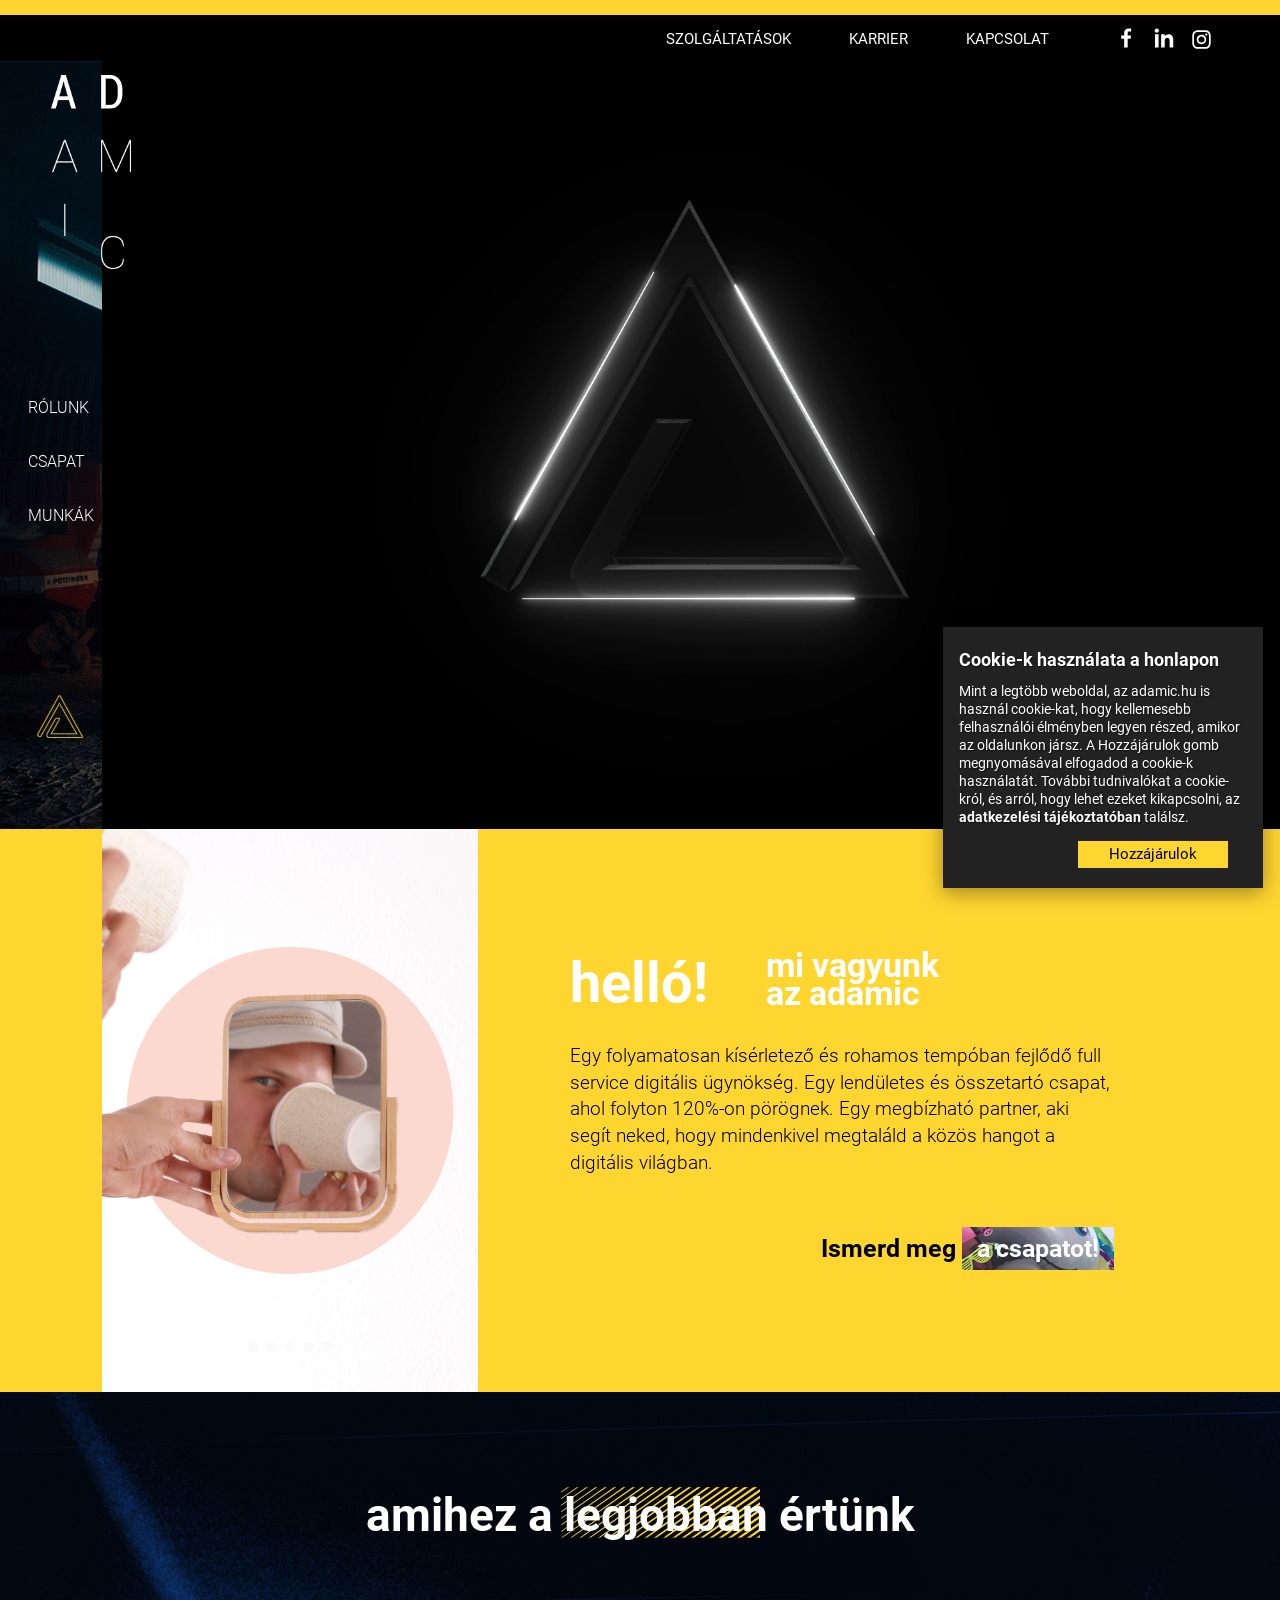
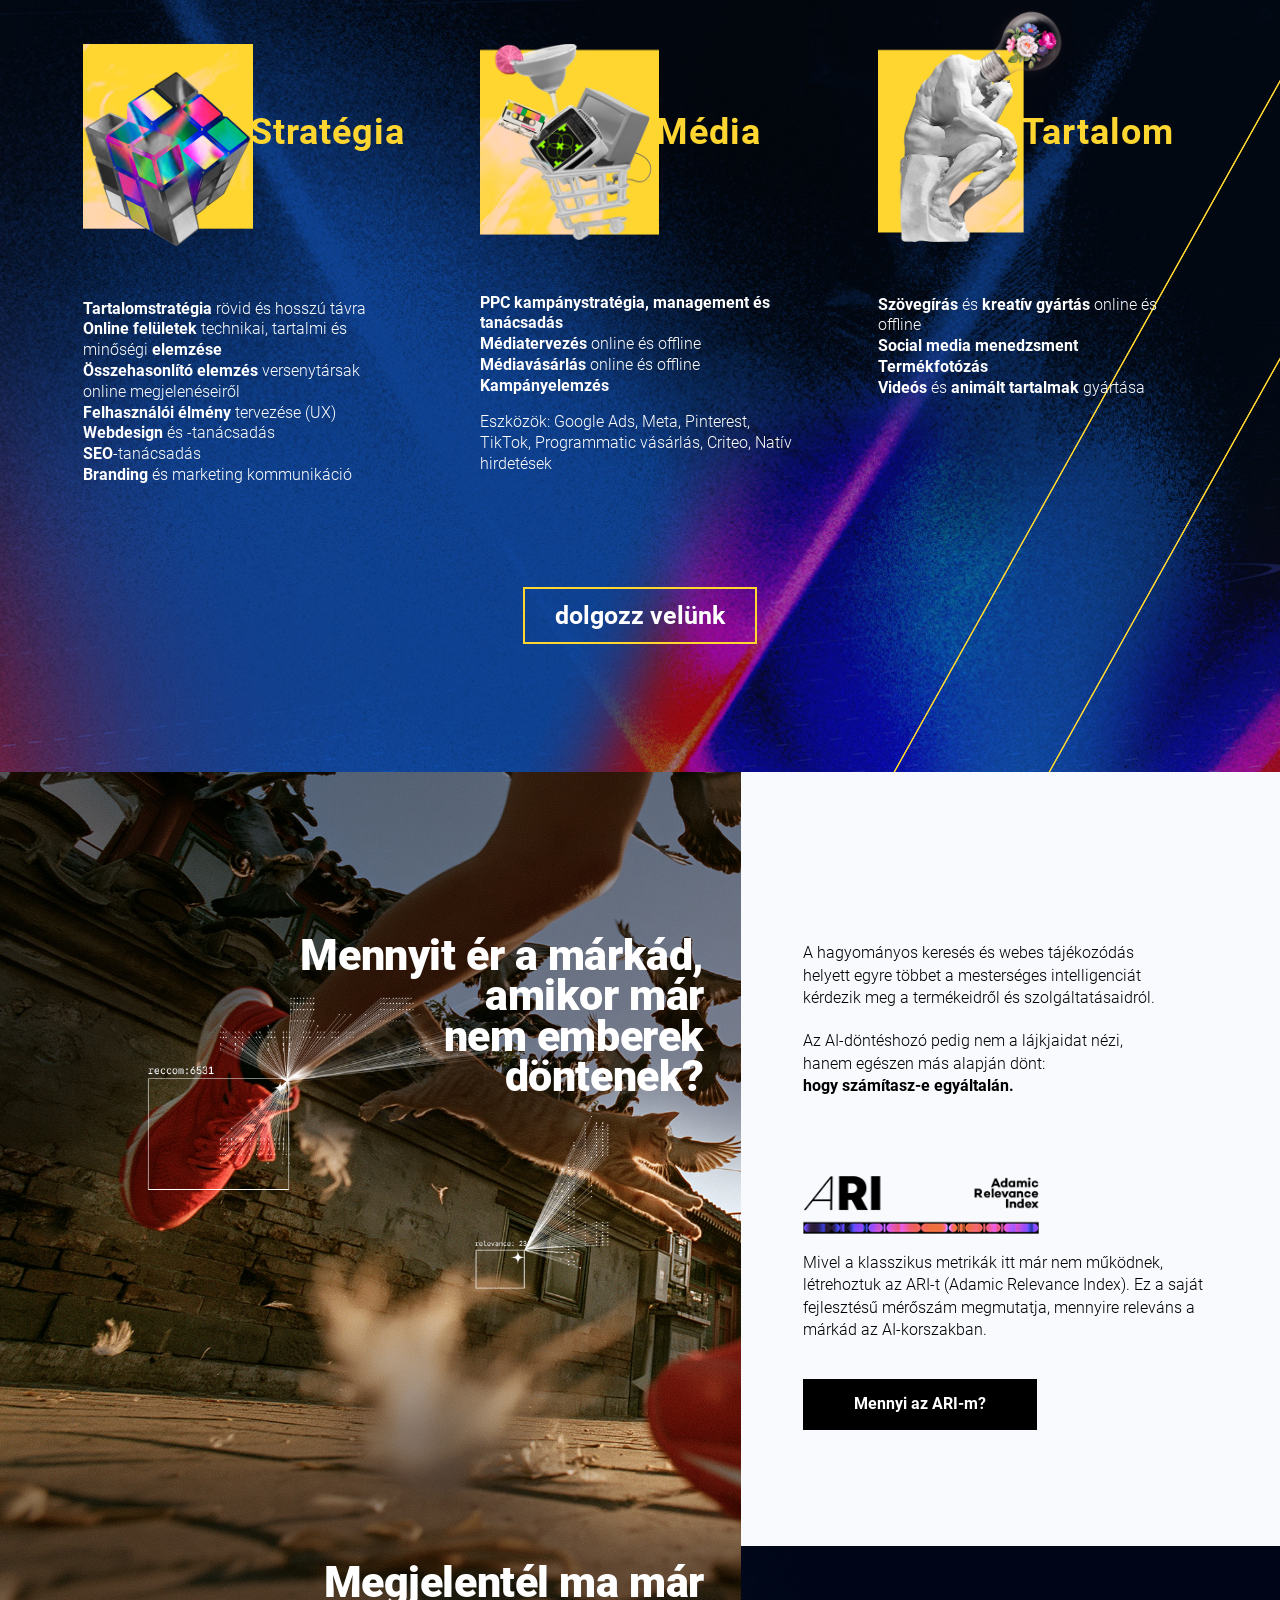
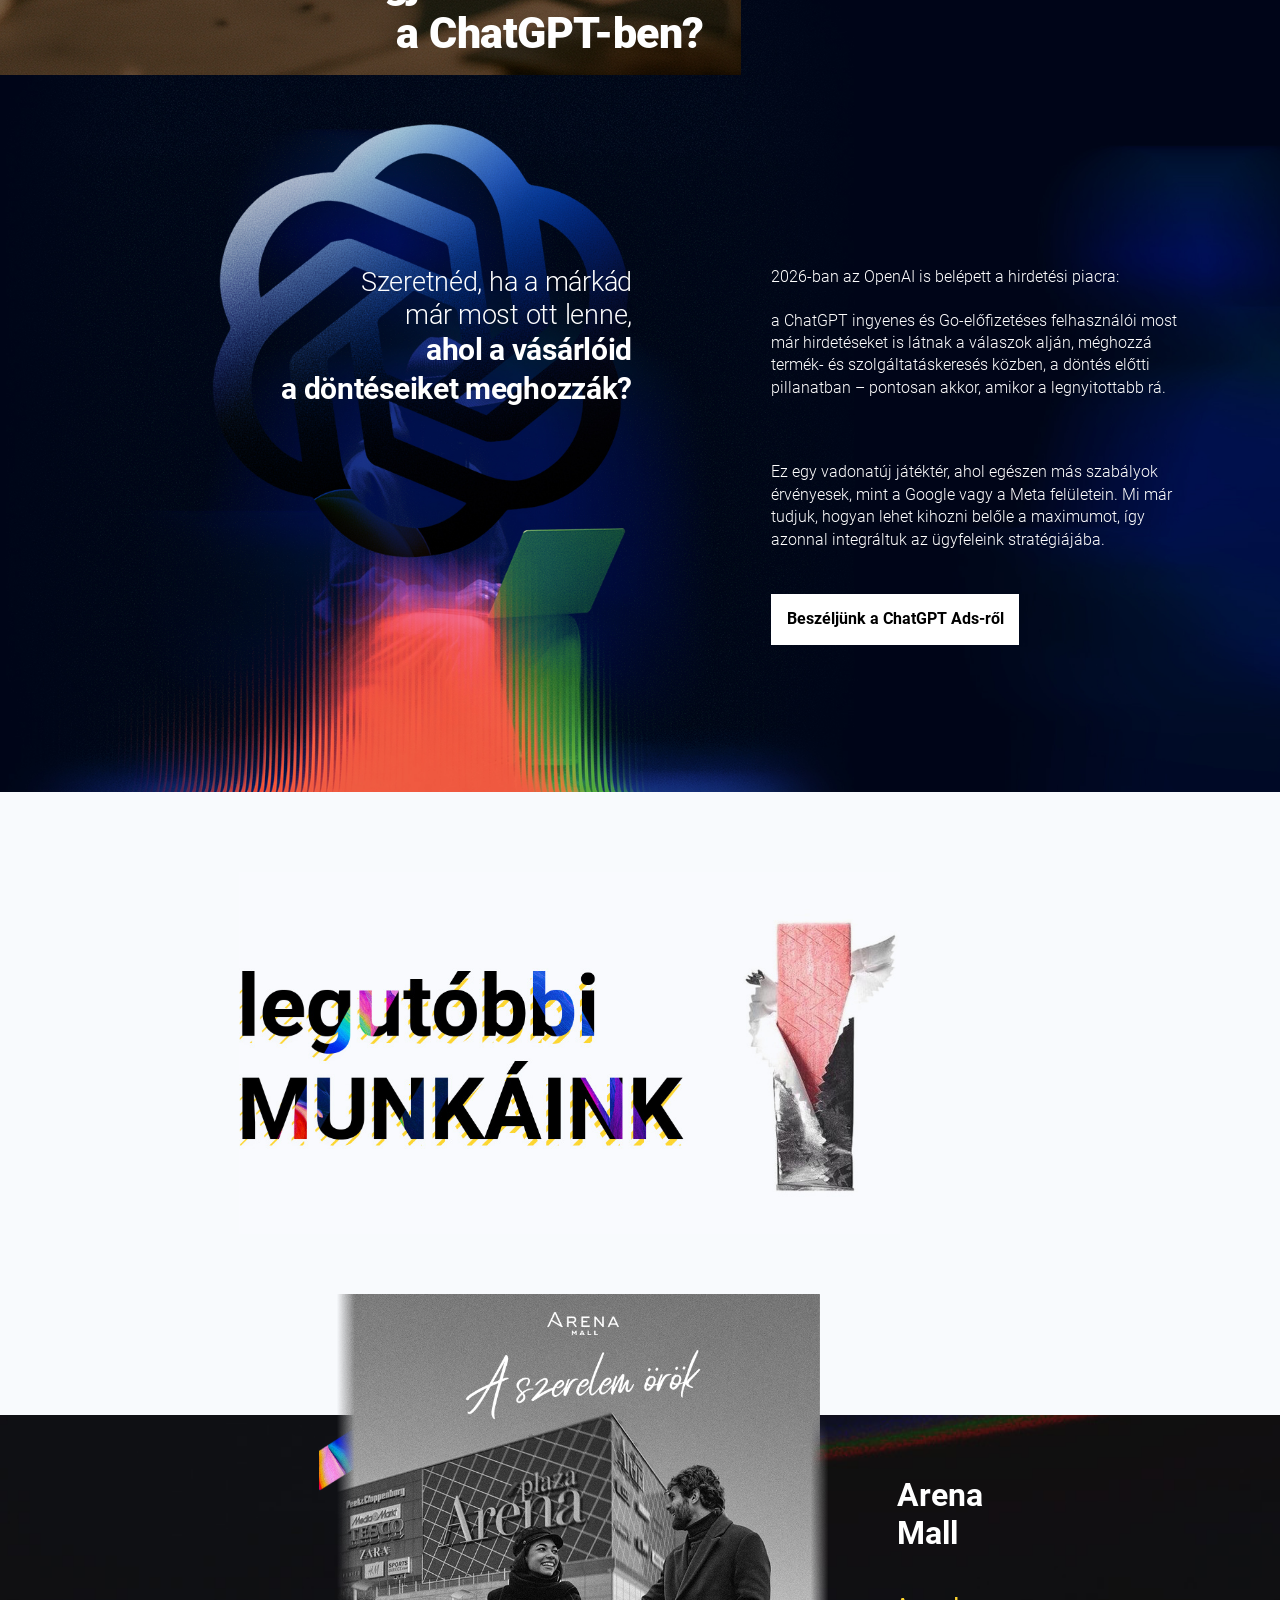
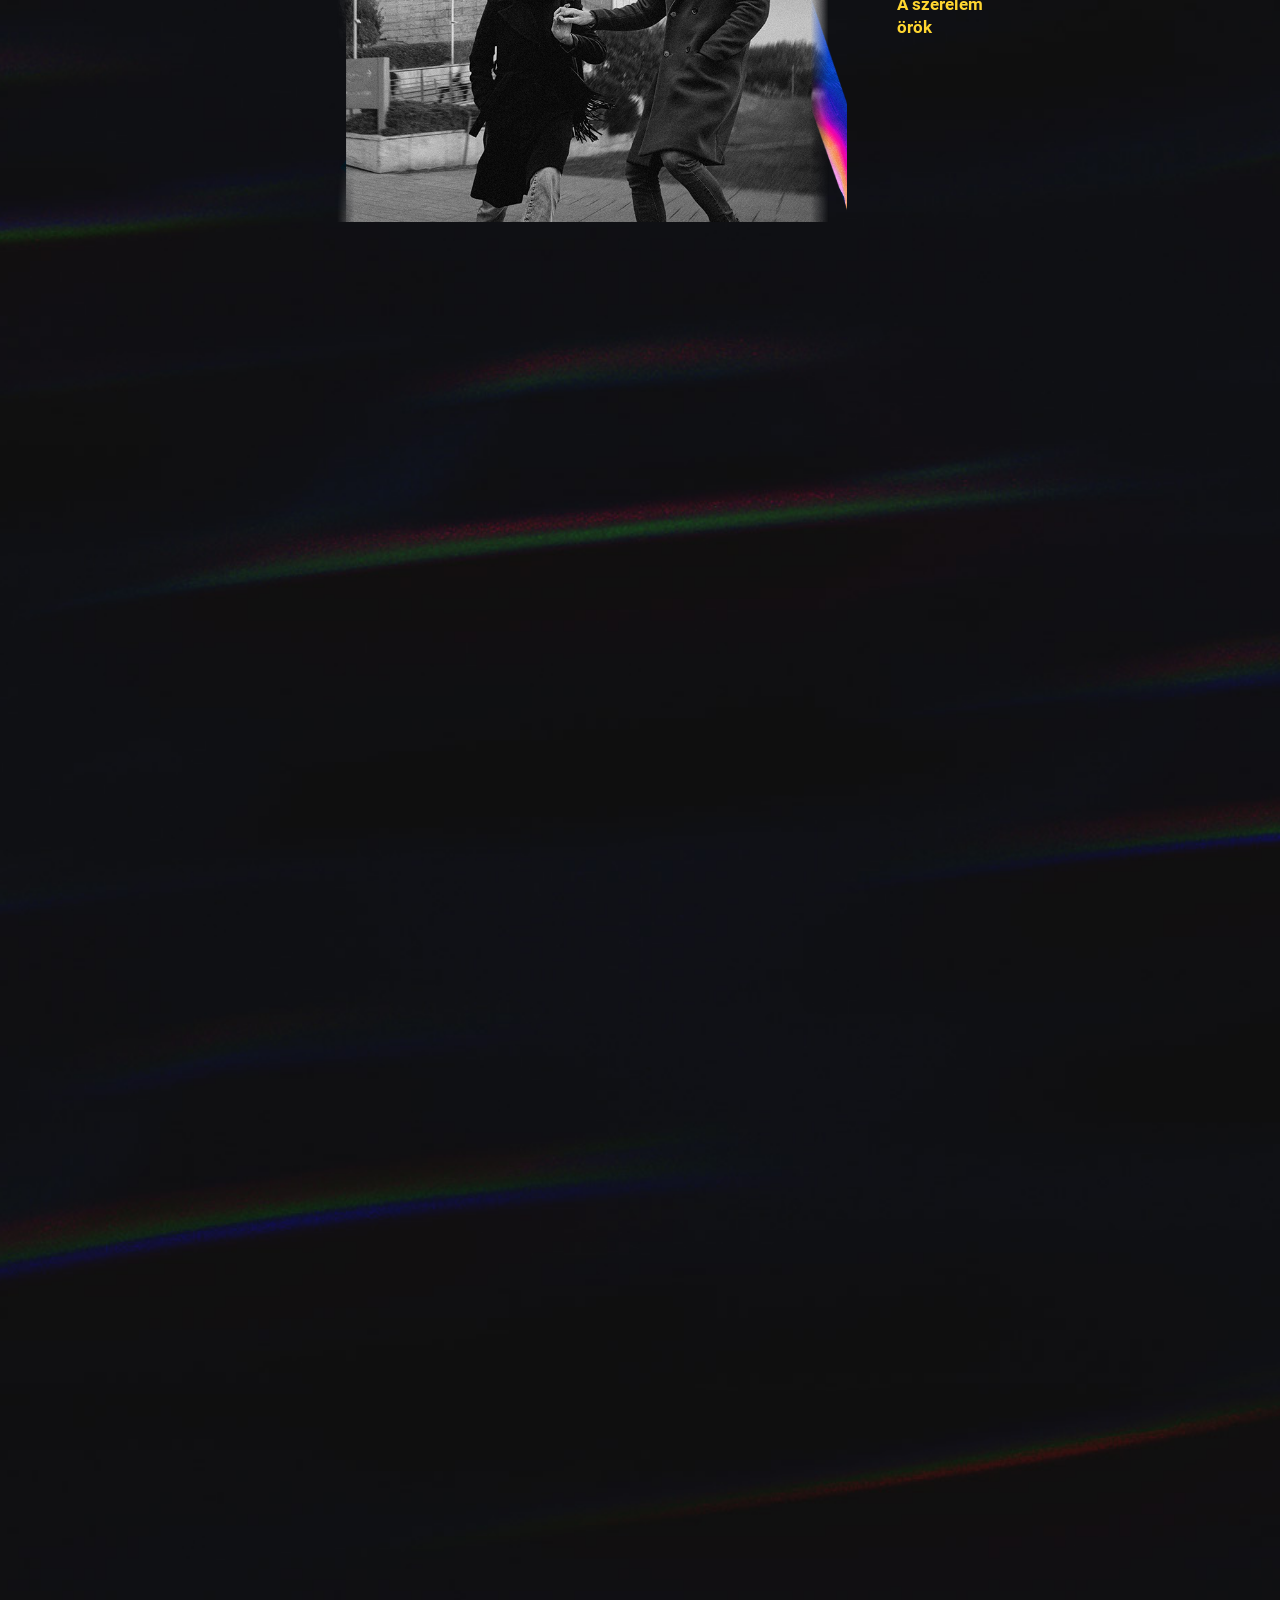
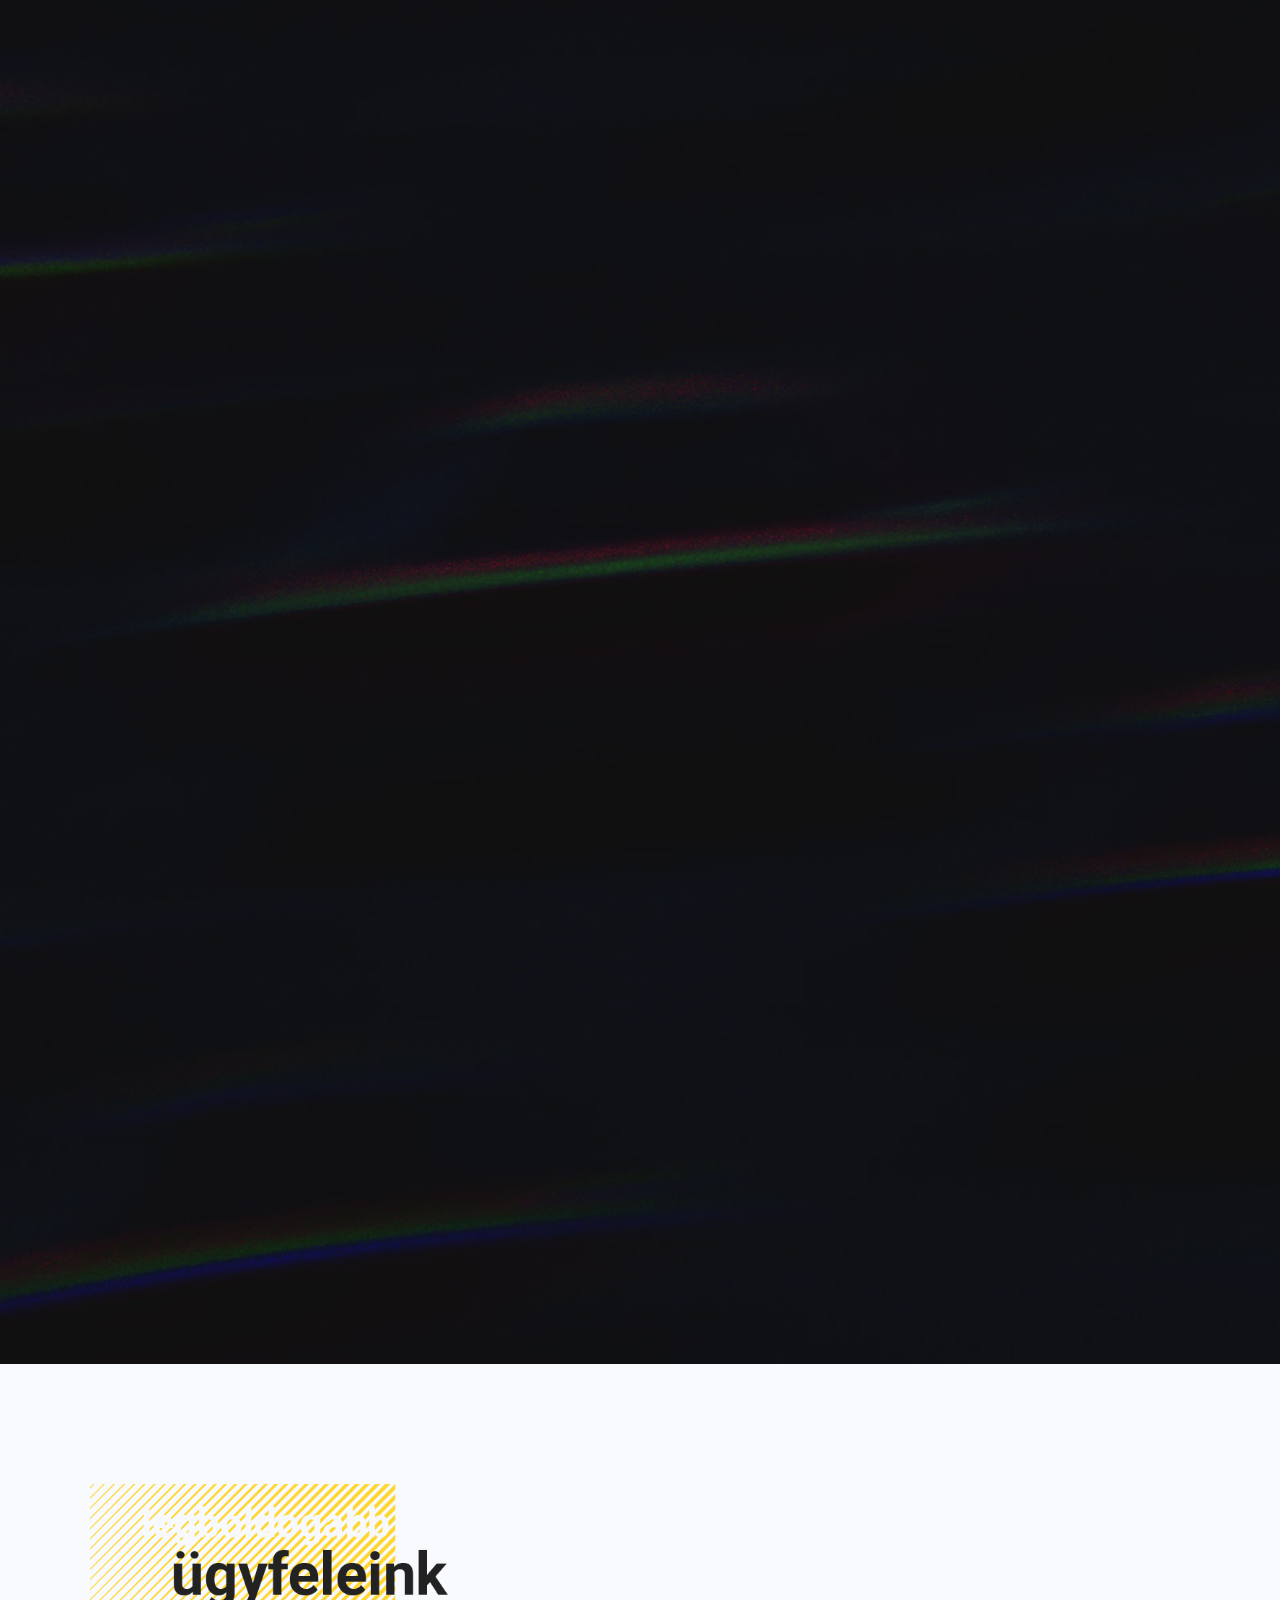
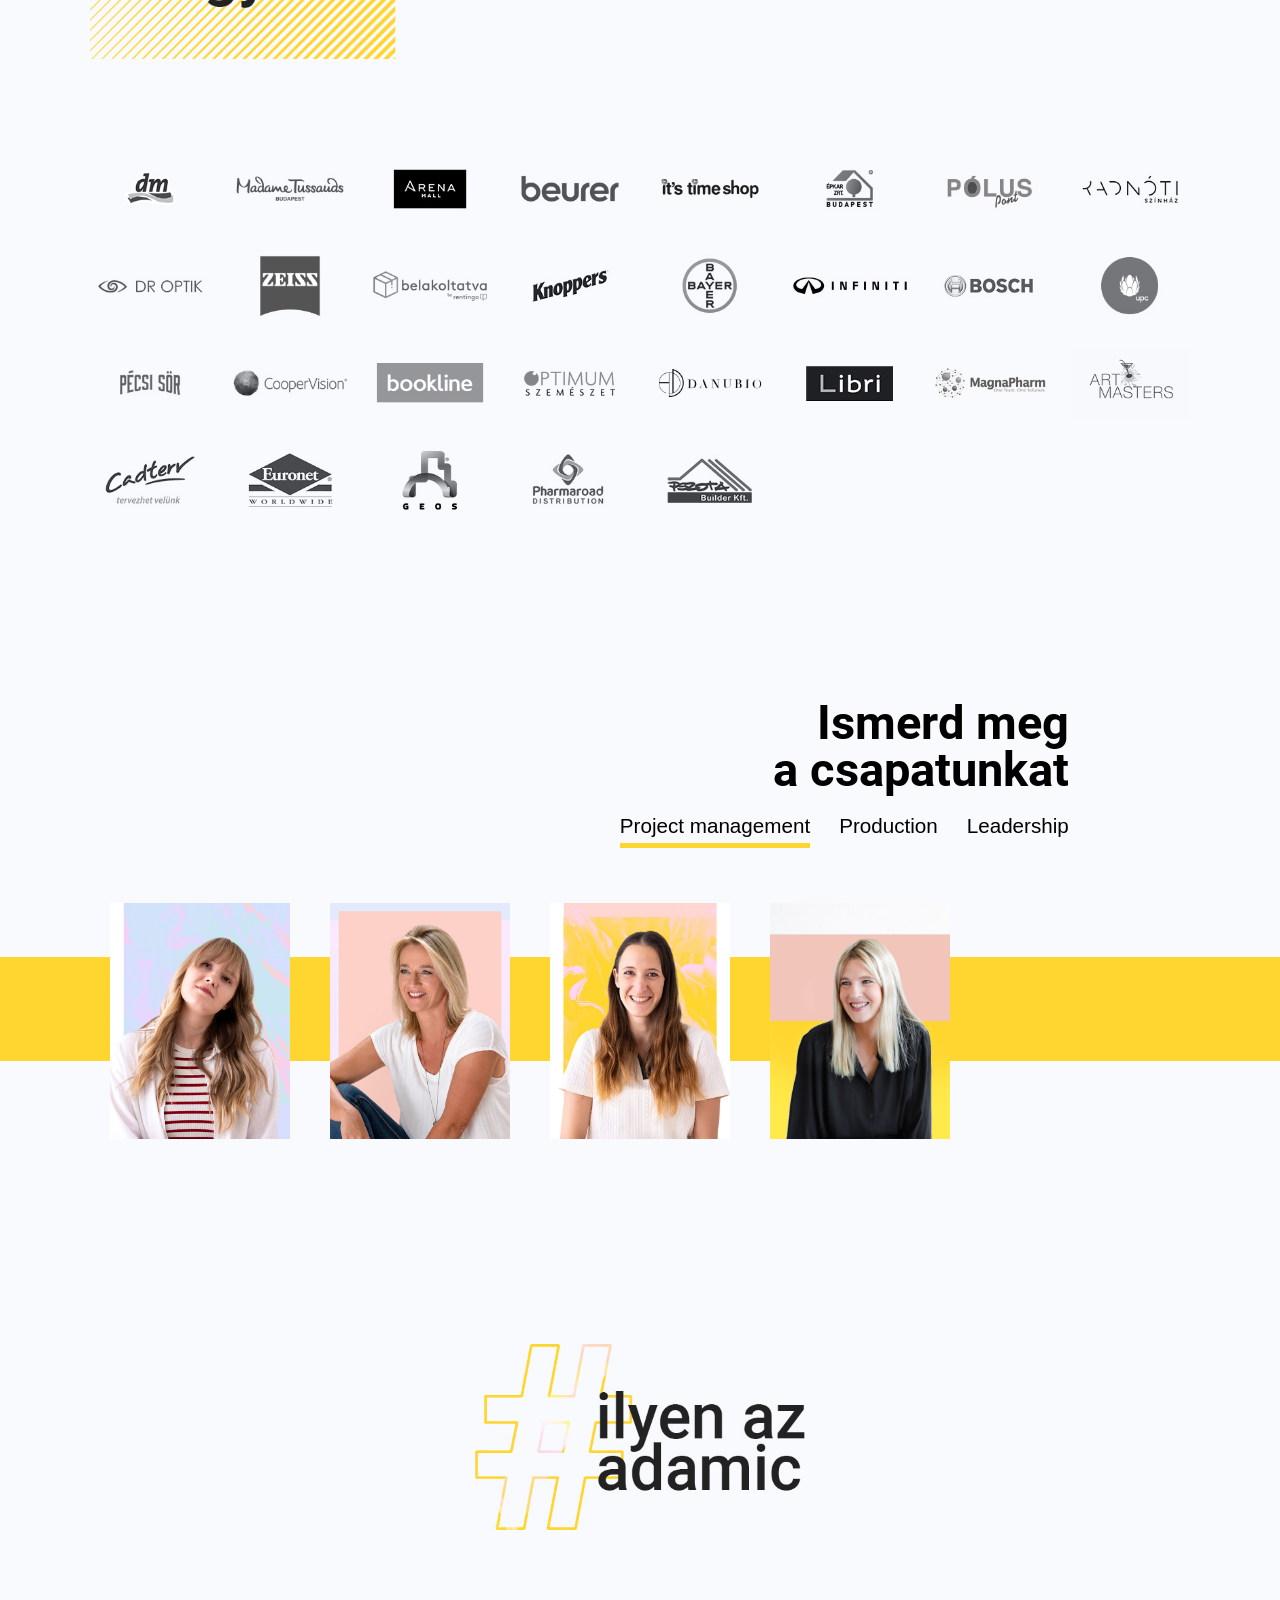
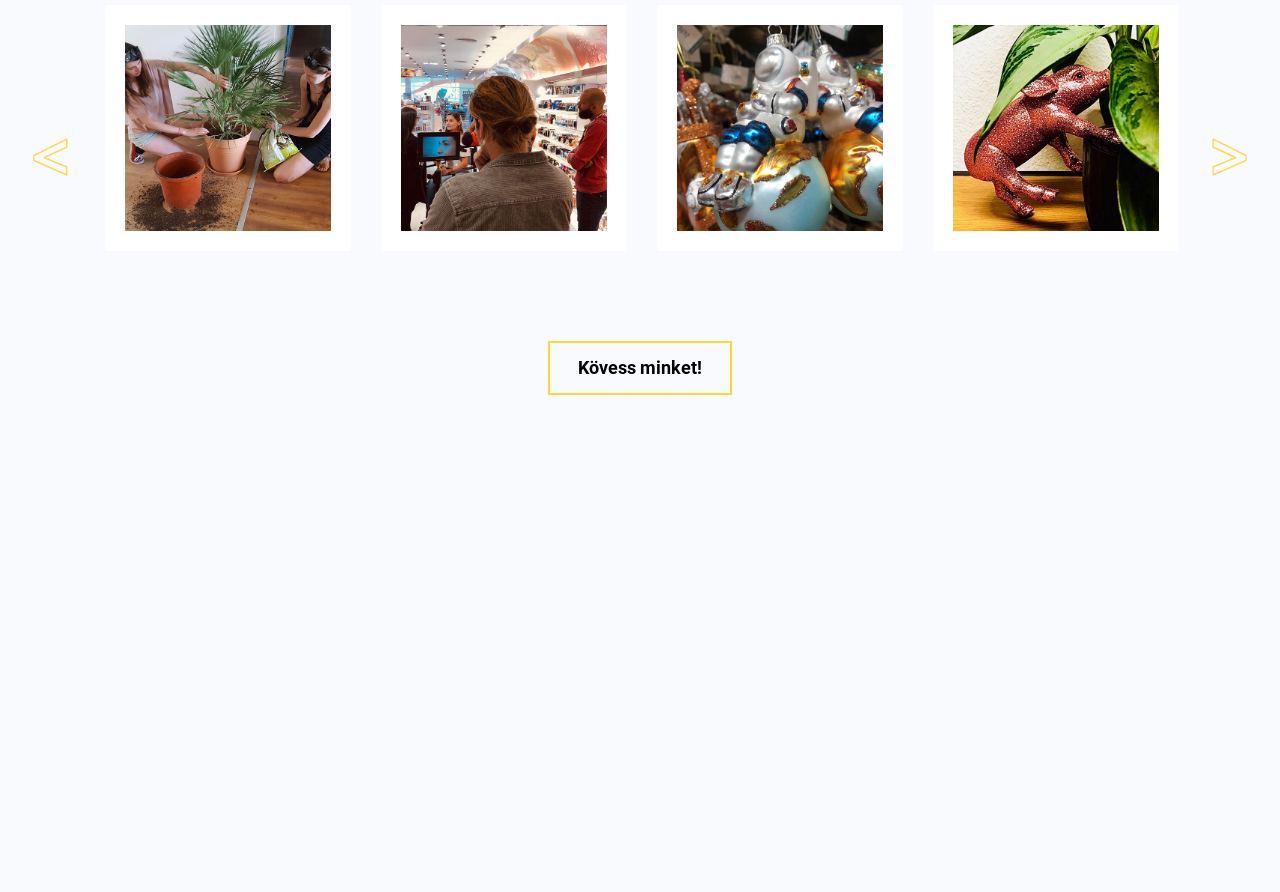
<file: index.html>
<!DOCTYPE html>
<html lang="hu">

<head>
    <meta charset="UTF-8">
    <meta name="viewport" content="width=device-width, initial-scale=1.0">
    <title>Adamic</title>
    <meta name="description" content="Full service ügynökség - hogy mindenkivel megtaláld a közös nyelvet a digitális világban!">
    <meta name="theme-color" content="#000000" />
    <link rel="stylesheet" type="text/css" href="includes/slick.css?1">
    <link href="includes/aos.css" rel="stylesheet">
    <link rel="stylesheet" type="text/css" href="includes/page-2.css?19">
    <link rel="apple-touch-icon" sizes="180x180" href="/apple-touch-icon.png">
    <link rel="icon" type="image/png" sizes="32x32" href="favicon-32x32.png">
    <link rel="icon" type="image/png" sizes="16x16" href="favicon-16x16.png">
    <style>
        /*    .op-anim {  -webkit-animation-duration: 3s;
  animation-duration: 3s;

  -webkit-animation-fill-mode: both;
  animation-fill-mode: both;
  -webkit-animation-name: fadeItOut;
    animation-name: fadeItOut;}
@-webkit-keyframes fadeItOut {
  0% {
      transform:scale(1);
      opacity: 1;
  }
  to {
    transform:scale(0);
      opacity: 0;
  }
}
@keyframes fadeOut {
  0% {
    transform:scale(1);
      opacity:1;
  }
  to {
    transform:scale(0);
      opacity: 0;
     
  }
}*/

        .top-right-menu {
            width: auto !important;
            padding-right: 60px !important;
        }

        .mobs {
            padding: 13px 8px 13px 8px;
        }

        .animated-6 {
            animation-delay: 0.2s;
            -webkit-animation-duration: 1.8s;
            animation-duration: 1.8s;
            -webkit-animation-fill-mode: both;
            animation-fill-mode: both;
            opacity: 0;
        }

        .social-logos-container.mobs img {
            margin-left: 8px;
            margin-right: 8px;
        }

        .social-logos-container {
            display: flex;
            align-items: center;
            justify-content: center;
            color: white;
        }

        .social-logos-container a {
            display: grid;
            padding: 0 !important;
        }

        .social-logos-container img {
            margin-left: 7px;
            margin-right: 7px;
            color: white;
        }

        .social-logos-container svg {
            fill: #fff;
            color: white;
        }

        .fb-logo:hover {
            filter: invert(35%) sepia(23%) saturate(1362%) hue-rotate(182deg) brightness(90%) contrast(92%);
            transform: scale(1.1);
        }

        .in-logo:hover {
            filter: brightness(0) saturate(100%) invert(35%) sepia(90%) saturate(4775%) hue-rotate(324deg) brightness(94%) contrast(88%);
            transform: scale(1.1);
        }

        .li-logo:hover {
            filter: invert(35%) sepia(57%) saturate(1223%) hue-rotate(166deg) brightness(92%) contrast(91%);
            transform: scale(1.1);
        }

        .social-logos-container img {
            transition: transform .4s;
        }

        .inner-part {
            position: relative;
        }

        .what-manager {
            padding-bottom: 48px
        }

        .button13 {
            white-space: nowrap;
        }

        .whathappened {
            display: none;
        }

        .noplay {
            display: none !important;
        }

        @media screen and (max-width: 1850px) {
            .card-outer p.what-manager {
                font-size: 15px;
            }
        }

        @media screen and (max-width: 1500px) {
            .card-outer p.what-manager {
                font-size: 14px;
            }
        }

        @media screen and (max-width: 1100px) {
            .card-outer p.what-manager {
                font-size: 13px;
            }
        }

        @media screen and (max-width: 1000px) {
            .card-outer p.what-manager {
                font-size: 16px;
            }
        }

        @media screen and (max-width: 350px) {
            .g-recaptcha {
                width: 200px !important;
            }
        }

        #cp-bg {
            width: 100%;
            height: 100%;
            background-color: #ffffff;
            opacity: 0.9;
            position: fixed;
            left: 0;
            top: 0;
            z-index: -100;
            display: none;
            margin: 0 !important;
            padding: 0 !important;
        }

        .cp-close-button {
            display: none;
        }

        #cp-content {
            position: fixed;
            bottom: 0;
            width: 100%;
            background-color: #222;
            font-family: 'Roboto', sans-serif;
            display: none;
            color: #fff;
            text-shadow: 1px 1px 1px rgba(0, 0, 0, .5);
            z-index: 9998;
            max-width: 1920px;

            overflow: hidden;
        }

        #cp-content-header {

            font-size: 18px;
            color: #fff;
            font-weight: bold;
            padding: 24px 15px 1px 15px;

            max-width: 1580px;
            margin: auto;
        }

        #cp-content-text {
            color: var(--cp-blue);
            font-size: 14px;
            padding: 12px 15px 12px 15px;
            max-width: 1580px;
            margin: auto;

            line-height: 18px;
        }

        #cp-content-text a {
            color: var(--cp-blue);
            font-weight: bold;
            text-decoration: none;
        }

        #cp-content-text a:hover {
            text-decoration: underline;
        }

        #cp-content-btn {
            width: 130px;
            text-align: center;
            background-color: var(--yellow);
            color: #000;
            text-shadow: none;
            transition: all .3s ease;
            font-size: 15px;
            padding: 6px 10px 6px 10px;
            cursor: pointer;
            margin: 10px 150px 20px 10px;
            float: right;
        }


        .cp-cover {
            max-width: 1600px;
        }

        @media all and (max-width: 1900px) {
            #cp-content {
                width: 25%;
                bottom: 1.3%;
                right: 1.3%;
                box-shadow: 0px 4px 20px rgba(0, 0, 0, 0.4);
            }

            #cp-content-header,
            #cp-content-text {
                max-width: 90%;
            }

            #cp-content-btn {
                margin-right: 11%;
                margin-top: 3px;
            }

            #cp-content-header {
                padding-top: 24px;
            }
        }

        @media all and (max-width: 1190px) {
            #cp-content {
                width: 100%;
                bottom: 0;
                right: unset;
                box-shadow: none;
            }

            #cp-content-header,
            #cp-content-text {
                max-width: calc(100% - 180px);

            }

            #cp-content-header {
                padding-top: 24px;
            }

            #cp-content-btn {
                margin-right: var(--padvar);
                margin-top: 10px;
            }

            .cp-close-button {
                right: var(--padvar);
            }
        }


        .maptopspacer {
            padding: 10px;
        }

        @media all and (max-width: 650px) {

            #cp-content-header,
            #cp-content-text {
                max-width: 87%;
            }

        }

        @media all and (max-width: 420px) {
            #cp-content-header {
                font-size: 17px;
            }

            .cp-close-button {
                top: 15px;
            }
        }

        .mail {
            height: 48px;
            transition: transform .24s ease-in-out;
            position: absolute;
            bottom: 25px;
            right: 20px;
            /*filter .4s  linear, -webkit-filter .4s  linear;*/
        }

        .mail:hover {
            transform: scale(1.2);
            /* filter: brightness(0);*/
        }

        @media screen and (max-width: 1850px) {
            .mail {
                height: 39px;
                height: clamp(39px, 2.5vw, 48px);
            }

            .what-manager {
                padding-bottom: 39px;
                padding-bottom: clamp(39px, 2.5vw, 48px);
            }
        }

        @media screen and (max-width: 1180px) {
            .mail {
                height: 39px;
            }

            .mail:hover {
                transform: none;
                /* filter: none;*/
            }

            .what-manager {
                padding-bottom: 39px;
            }
        }


        .new-work-container {
            width: 1280px;
            margin: auto;
            display: grid;
            grid-template-columns: repeat(3, 1fr);
            grid-gap: 104px;
            padding-bottom: 20px;

            color: white;
        }

        .ourskills {
            position: relative;
        }

        .ourskills P {
            font-size: 19px;
            line-height: 1.2;
            font-weight: 300;
        }

        .thingsweknow {
            position: absolute;
            top: 30px;
            left: 167px;
            position: absolute;
            color: var(--yellow);
            top: 30px;
            left: 182px;
            letter-spacing: 1px;
            font-size: 43px;
            font-weight: 600;
        }

        .bricks {
            margin-bottom: 50px;
        }

        .magno {
            height: 980px;
        }

        .stat {
            width: 170px;
            height: auto;
            margin-top: 39px;
        }

        .media {
            width: 179px;
            height: auto;
            margin-top: 39px;
        }

        .content {
            width: 189px;
            height: auto;
            margin-top: 0;
        }

        .stat-th {
            top: 109px;
            left: 167px;
        }

        .media-th {
            top: 109px;
            left: 176px;
        }

        .content-th {
            top: 109px;
            left: 144px;
        }

        b {
            font-weight: 600;
        }

        .new-work-background h2 {
            color: white;
            font-size: 52px;
            font-weight: 700;
            padding-top: 100px;
            margin-bottom: 67px;
            text-align: center;
            position: relative;
            z-index: 3000;
        }

        .ourskills {
            z-index: 3000;
        }

        .new-work-background h2 span:after {
            content: "";
            width: 99%;
            height: 41px;
            background-image: url(img/adamic-weblayout-amihez-ertunk-stripes.png);
            background-size: cover;
            background-repeat: no-repeat;
            /* top: 10px; */
            left: -3px;
            z-index: -1;
            bottom: 0;
            position: absolute;
        }

        .new-work-background h2 span {
            position: relative;
            display: inline-block;
            z-index: 120;
        }

        .new-work-background {
            height: 980px;
            background-size: cover;
            background-position: center;
            background-repeat: no-repeat;
            background-image: url(img/adamic-weblayout-amihez-ertunk-bg.jpg);
        }

        .buttonnew {
            border: 2px solid #ffd630;
            color: #ffffff;
            text-decoration: none;
            z-index: 280;
            position: relative;
            display: block;
            width: max-content;
            margin: auto;
            padding: 14px 30px;
            position: relative;
            font-size: 25px;
            font-weight: 700;
            margin-top: 93px;
            cursor: pointer;
        }


        .buttonnew:after {
            content: '';
            position: absolute;
            top: 0;
            left: 0;
            width: 100%;
            height: 100%;
            z-index: -1;
            opacity: 0;
            background-color:
                /*rgba(255,255,255,0.25)*/
                var(--yellow);
            -webkit-transition: all 0.3s;
            -moz-transition: all 0.3s;
            -o-transition: all 0.3s;
            transition: all 0.3s;
            -webkit-transform: scale(0.5, 0.5);
            transform: scale(0.5, 0.5);
        }

        .buttonnew:hover:after {
            opacity: 0.92;
            -webkit-transform: scale(1, 1);
            transform: scale(1, 1);
        }

        .content-two {
            display: none;
        }

        @media only screen and (max-width: 1850px) {
            .new-work-background h2 {
                font-size: clamp(2.9rem, 2.708vw, 52px);
            }

            .magno {
                height: 980px;
            }

            .new-work-container {
                max-width: 1280px;
                width: 82%;
                grid-gap: 7%;
            }

            .thingsweknow {
                font-size: clamp(36px, 2.240vw, 43px)
            }

            .ourskills p {
                font-size: clamp(16px, 0.990vw, 19px);
                line-height: 1.3;
            }

            .buttonnew {
                font-size: clamp(25px, 1.406vw, 27px);
                padding: 14px 30px;
                margin-top: 81px;
            }
        }

        @media only screen and (max-width: 1690px) {
            .new-work-container {
                width: 87%;
            }
        }

        @media only screen and (max-width: 1180px) {
            .new-work-container {
                width: 87%;
            }

            .thingsweknow {
                position: unset;
                top: unset;
                left: unset;
            }

            .bricks {
                margin-bottom: 46px;
            }

            .new-work-background {
                height: auto;
                padding-bottom: 90px;
            }

        }

        @media only screen and (max-width: 1000px) {
            .new-work-container {

                width: auto;
                grid-template-columns: 1fr 1fr;
            }

            .new-work-background {
                background-image: none;
                background-color: #17141d;
                padding-left: var(--padvar);
                padding-right: var(--padvar);
            }

            .new-work-background h2 {
                padding-top: 80px;
                font-size: 46px;
                line-height: 1.2;
            }

            .stat,
            .media,
            .content {
                width: 100%;
            }

            .stat {
                margin-bottom: 1.9vw;
            }

            .content-two {
                margin-top: 13vw;
                display: block;
                line-height: 1.3;
            }

            .content-one {
                display: none;
            }
        }

        @media only screen and (max-width: 780px) {
            .stat {
                margin-bottom: 2.4vw;
            }
        }

        @media only screen and (max-width: 760px) {
            .new-work-background {
                background-image: none;
                background-color: #17141d;
            }

            .new-work-container {
                grid-template-columns: 1fr;
                grid-gap: 100px
            }

            .stat,
            .media,
            .content {
                width: 313px;
            }

            .content-two {
                display: none;
            }

            .content-one {
                display: block;
            }

        }

        @media only screen and (max-width: 520px) {
            .new-work-background h2 {
                font-size: 32px;
                margin-bottom: 50px;
            }

            .thingsweknow {
                font-size: 28px;
            }

            .ourskills p {
                line-height: 1.4;
            }

            .new-work-container {
                grid-gap: 66px;
            }

            .buttonnew {
                font-size: 1.15rem;
                padding: 16px 28px;
                margin-top: 80px;
            }
        }

        @media only screen and (max-width: 430px) {

            .stat,
            .media,
            .content {
                width: 100%
            }

            .bricks {
                margin-bottom: 38px;
            }

            .stat {
                margin-bottom: 26px;
            }
        }

        .magno {
            z-index: -1;
        }

        .magno.animate__animated {
            z-index: 190;
        }

        @media only screen and (max-width: 430px) {

            .stat,
            .media,
            .content {
                width: 100%
            }

            .bricks {
                margin-bottom: 38px;
            }

            .stat {
                margin-bottom: 26px;
            }
        }


        @media only screen and (min-width: 520px) {
            .new-work-background h2 span:after {
                width: 98%;
                height: 60px;
                left: -3px;
            }
        }

        @media only screen and (min-width: 1000px) {
            .new-work-background h2 span:after {
                height: 51px;
            }
        }


        @media only screen and (min-width: 1500px) {
            .new-work-background h2 span:after {
                height: 3.125vw;
            }
        }

        @media only screen and (min-width: 1850px) {
            .new-work-background h2 span:after {
                height: 58px;
                width: 98%;
                left: -4px;
            }
        }

        .animate__fadeInT {
            -webkit-animation-name: fadeInt;
            animation-name: fadeInt
        }

        @-webkit-keyframes fadeInt {
            0% {
                opacity: 0
            }

            to {
                opacity: .6
            }
        }

        @keyframes fadeInt {
            0% {
                opacity: 0
            }

            to {
                opacity: .6
            }
        }
    </style>
    <!-- Facebook Pixel Code -->
    <script>
        ! function(f, b, e, v, n, t, s) {
            if (f.fbq) return;
            n = f.fbq = function() {
                n.callMethod ?
                    n.callMethod.apply(n, arguments) : n.queue.push(arguments)
            };
            if (!f._fbq) f._fbq = n;
            n.push = n;
            n.loaded = !0;
            n.version = '2.0';
            n.queue = [];
            t = b.createElement(e);
            t.async = !0;
            t.src = v;
            s = b.getElementsByTagName(e)[0];
            s.parentNode.insertBefore(t, s)
        }(window, document, 'script',
            'https://connect.facebook.net/en_US/fbevents.js');
        fbq('init', '337648337642528');
        fbq('track', 'PageView');
    </script>
    <noscript><img height="1" width="1" style="display:none" src="https://www.facebook.com/tr?id=337648337642528&ev=PageView&noscript=1" /></noscript>
    <!-- End Facebook Pixel Code -->
</head>

<body>
    <!-- Global site tag (gtag.js) - Google Analytics -->
    <script async src="https://www.googletagmanager.com/gtag/js?id=UA-176414093-1"></script>
    <script>
        window.dataLayer = window.dataLayer || [];

        function gtag() {
            dataLayer.push(arguments);
        }
        gtag('js', new Date());

        gtag('config', 'UA-176414093-1');
    </script>
    <!-- cookie popup -->
    <div id="cp-bg"></div>
    <div id="cp-content">
        <div id="cp-content-header">Cookie-k használata a honlapon</div>
        <div id="cp-content-text">Mint a legtöbb weboldal, az adamic.hu is használ cookie-kat, hogy kellemesebb felhasználói élményben legyen részed, amikor az oldalunkon jársz. A Hozzájárulok gomb megnyomásával elfogadod a cookie-k használatát. További tudnivalókat a cookie-król, és arról, hogy lehet ezeket kikapcsolni, az <a href="adatkezelesi-tajekoztato.pdf" target="_blank">adatkezelési tájékoztatóban </a> találsz.</div>
        <div id="cp-content-btn" onclick="close_and_agree_cp();">Hozzájárulok</div>
        <div class="cp-close-button" onclick="close_cp();"></div>
    </div>
    <script type="text/javascript">
        function setCookie(cname, cvalue, exdays) {
            var d = new Date();
            d.setTime(d.getTime() + (exdays * 6 * 60 * 60 * 1000));
            var expires = "expires=" + d.toGMTString();
            document.cookie = cname + "=" + cvalue + "; " + expires;
        }

        function getCookie(cname) {
            var name = cname + "=";
            var ca = document.cookie.split(';');
            for (var i = 0; i < ca.length; i++) {
                var c = ca[i].trim();
                if (c.indexOf(name) == 0) return c.substring(name.length, c.length);
            }
            return "";
        }

        function close_and_agree_cp() {
            document.getElementById("cp-content").style.display = 'none';
            document.getElementById("cp-bg").style.display = 'none';
            setCookie("cookie-permission", 1, 30);
        }

        function close_cp() {
            document.getElementById("cp-content").style.display = 'none';
            document.getElementById("cp-bg").style.display = 'none';
        }

        var tmp_cookie = getCookie("cookie-permission");
        if (tmp_cookie != "" && tmp_cookie == "1") {
            setCookie("cookie-permission", 1, 30);
        } else {
            document.getElementById("cp-content").style.display = 'block';
            document.getElementById("cp-bg").style.display = 'block';
        }
    </script>
    <!-- cookie popup end -->
    <div class="main front">
        <div class="da-line"></div>
        <div class="mm">
            <div class="mobile-menu">
                <div class="moba">
                </div>
                <div class="menu-icon" onclick="openNav()">
                    <div id="nav-icon1" class="greeee">
                        <span></span>
                        <span></span>
                        <span></span>
                    </div>
                </div>
            </div>
            <a href="/" class="main-mob"><img src="img/adamic-logo-yellow.png" class="main-mob-logo-c" alt="Adamic logó"></a>
            <div id="mySidenav" class="sidenav">
                <a href="#rolunk" onclick="closeNav()" id="m-c" class="animated scroller">Rólunk</a>
                 <a href="#szolgaltatasok" onclick="closeNav()" id="m-c-2" class="animated scroller">Szolgáltatások</a>
                <a href="#csapatunk" onclick="closeNav()" id="m-c-3" class="animated-2 scroller">Csapatunk</a>
                <a href="#munkaink" onclick="closeNav()" id="m-c-4" class="animated-3 scroller">Munkáink</a>
                <a href="/karrier" onclick="closeNav()" id="m-c-5" class="animated-4">Karrier</a>
                <a href="#kapcsolat" onclick="closeNav()" id="m-c-6" class="animated-5 scroller">Kapcsolat</a>
                <div id="m-c-7" class="social-logos-container animated-6 mobs">

                    <a href="https://www.facebook.com/AdamicMedia" target="_blank" rel="noopener" onclick="closeNav()"><img style="width:24px;" src="img/dashicons--facebook-alt.svg" alt="Facebook logó"></a>
                    <a href="https://www.linkedin.com/company/adamic/mycompany/?viewAsMember=true" target="_blank" rel="noopener" onclick="closeNav()"><img style="width:24px;" src="img/dashicons--linkedin.svg" alt="LinkedIn logó"></a>
                    <a href="https://www.instagram.com/adamic_agency/" target="_blank" rel="noopener" onclick="closeNav()"><img style="width:23px; padding-top:3px;" src="img/dashicons--instagram.svg" alt="Instagram logó"></a>

                </div>

            </div>
        </div>
        <div class="menu-top">
            <div class="top-right-menu">
                <a href="#szolgaltatasok" class="scroller">Szolgáltatások</a>
                <a href="/karrier">Karrier</a>
                <a href="#kapcsolat" class="scroller">Kapcsolat</a>
                <div class="social-logos-container">
                    <a href="https://www.facebook.com/AdamicMedia" target="_blank" rel="noopener"><img class="fb-logo" style="width:24px;" src="img/dashicons--facebook-alt.svg" alt="Facebook logó"></a>
                    <a href="https://www.linkedin.com/company/adamic/mycompany/?viewAsMember=true" target="_blank" rel="noopener"><img class="li-logo" style="width:24px;" src="img/dashicons--linkedin.svg" alt="LinkedIn logó"></a>
                    <a href="https://www.instagram.com/adamic_agency/" target="_blank" rel="noopener"><img class="in-logo" style="width:23px; padding-top:2px;" src="img/dashicons--instagram.svg" alt="Instagram logó"></a>
                </div>
            </div>


        </div>
        <div class="adamic-hero" id="hero">
            <div class="menu-side">
                <a href="#" class="adamic-logo"><img src="img/logo.png" class="logo" alt="Adamic-logo"></a>
                <div class="side-menu">
                    <a href="#rolunk" class="scroller">rólunk</a>
                    <a href="#csapatunk" class="scroller">csapat</a>
                    <a href="#munkak" class="scroller">munkák</a>
                </div>
                <img src="img/anoter-logo.png" class="another-logo" alt="Adamic logó">
            </div>
            <div class="adamic-movie">
                <!--      <video autoplay playsinline muted poster="img/moblogo-2.jpg" class="mobvid" id="mvd">
                <source src="adamic-intro-phone.webm"
                type="video/webm">
                <source src="adamic-intro-phone.mp4"
                type="video/mp4"> 
             </video>   -->
                <img src="img/endlogo-3.png" class="mobvid mobpicad animate__animated animate__fadeIn animate__slower" alt="Adamic logó">
                <p class="hellop animate__animated animate__fadeIn animate__slower">Adamic - Full service digitális ügynökség</p>
                <a href="#munkaink" class="scroller m-a-button animate__animated animate__fadeInDown animate__delay-1s">Munkáink</a>
                <video src="adamic-intro3.mp4?v4" autoplay playsinline muted poster="img/logo-abstract-55.jpg?v=2" class="pcvid">
                </video>
            </div>

        </div>
        <div class="whoweare" id="rolunk">
            <div class="spacer"></div>
            <div class="mug-carousel">
                <div class="mug"><img src="img/mug.jpg" alt="adamic életképek"></div>
                <div class="mug"><img src="img/asdf-carousel-1.jpg" alt="adamic életképek"></div>
                <div class="mug"><img src="img/asdf-carousel-2.jpg" alt="adamic életképek"></div>
                <div class="mug"><img src="img/asdf-carousel-3.jpg" alt="adamic életképek"></div>
                <div class="mug"><img src="img/asdf-carousel-4.jpg" alt="adamic életképek"></div>
            </div>
            <div class="hello">
                <div class="ada-mic">
                    <h2>helló!</h2>
                    <h3>
                        mi vagyunk<br>az adamic</h3>
                </div>
                <p>Egy folyamatosan kísérletező és rohamos tempóban fejlődő full service digitális ügynökség. Egy
                    lendületes és összetartó csapat, ahol folyton 120%-on pörögnek. Egy megbízható partner, aki segít
                    neked, hogy mindenkivel megtaláld a közös hangot a digitális világban.</p>
                <a href="#csapatunk" class="scroller">Ismerd meg <span class="w-white">a csapatot!</span></a>
            </div>
        </div>
        <div class="linekeeper"> <img src="img/stripe-real-two.png" class="lines-up"></div>



        <div class="new-work-background" style="position:relative;" id="szolgaltatasok">
            <video src="asdf-BG3.mp4" loop muted class="magno animate__slow" id="vid-m">
            </video>
            <h2>amihez a <span>legjobban</span> értünk</h2>
            <div class="new-work-container">
                <div class="ourskills">
                    <h3 class="thingsweknow stat-th">Stratégia</h3>
                    <img src="img/stat-3.png" alt="Stratégia" loading="lazy" class="bricks stat">
                    <p>
                        <b>Tartalomstratégia</b> rövid és hosszú távra
                    </p>
                    <p>
                        <b>Online felületek</b> technikai, tartalmi és minőségi <b>elemzése</b>
                    </p>
                    <p>
                        <b>Összehasonlító elemzés</b> versenytársak online megjelenéseiről
                    </p>
                    <p>
                        <b>Felhasználói élmény</b> tervezése (UX)
                    </p>
                    <p>
                        <b>Webdesign</b> és -tanácsadás
                    </p>
                    <p>
                        <b>SEO</b>-tanácsadás
                    </p>
                    <p>
                        <b>Branding</b> és marketing kommunikáció
                    </p>
                </div>
                <div class="ourskills">
                    <h3 class="thingsweknow media-th">Média</h3>
                    <img src="img/media.png" alt="Média" loading="lazy" class="bricks media">
                    <p>
                        <b>PPC kampánystratégia, management és tanácsadás</b>
                    </p>
                    <p>
                        <b>Médiatervezés</b> online és offline
                    </p>
                    <p>
                        <b>Médiavásárlás</b> online és offline
                    </p>
                    <p>
                        <b>Kampányelemzés</b>
                    </p>
                    <br>
                    <P>Eszközök: Google Ads, Meta, Pinterest, TikTok, Programmatic vásárlás, Criteo, Natív hirdetések </P>
                </div>
                <div class="ourskills third">
                    <h3 class="thingsweknow content-th">Tartalom</h3>
                    <img src="img/content.png" alt="Tartalom" loading="lazy" class="bricks content">
                    <span class="content-one">
                        <p>
                            <b>Szövegírás</b> és <b>kreatív gyártás</b> online és offline
                        </p>
                        <p>
                            <b>Social media menedzsment</b>
                        </p>
                        <p>
                            <b> Termékfotózás</b>
                        </p>
                        <p>
                            <b>Videós</b> és <b>animált tartalmak</b> gyártása
                        </p>
                    </span>
                </div>
                <span class="content-two">
                    <p>
                        <b>Szövegírás</b> és <b>kreatív gyártás</b> online és offline
                    </p>
                    <p>
                        <b>Social media menedzsment</b>
                    </p>
                    <p>
                        <b> Termékfotózás</b>
                    </p>
                    <p>
                        <b>Videós</b> és <b>animált tartalmak</b> gyártása
                    </p>
                </span>
            </div>
            <a href="#kapcsolat" class="buttonnew" id="workwithvideobutton" style="margin-bottom:0;">dolgozz velünk</a>
        </div>

   <section class="ari">


  <div class="ari__hero">
    <h2 class="ari__title ari__title--top">
      Mennyit ér a márkád,<br class="d"> amikor már<br class="d"> nem emberek<br class="d"> döntenek?
    </h2>
    <h2 class="ari__title ari__title--bottom">
      Megjelentél ma már<br class="d"> a ChatGPT-ben?
    </h2>
  </div>


  <div class="ari__panel">
    <div class="ari__group">
      <p class="ari__text">
        A hagyományos keresés és webes tájékozódás<br class="d">
        helyett egyre többet a mesterséges intelligenciát<br class="d">
        kérdezik meg a termékeidről és szolgáltatásaidról.
      </p>
      <p class="ari__text">
        Az AI-döntéshozó pedig nem a lájkjaidat nézi,<br class="d">
        hanem egészen más alapján dönt:<br class="d">
        <strong>hogy számítasz-e egyáltalán.</strong>
      </p>
    </div>

    <div class="ari__group ari__group--2">
      <img class="ari__logo" src="img/ari-logo.png" alt="ARI – Adamic Relevance Index">
      <p class="ari__text">
        Mivel a klasszikus metrikák itt már nem működnek,<br class="d">
        létrehoztuk az ARI-t (Adamic Relevance Index). Ez a saját<br class="d">
        fejlesztésű mérőszám megmutatja, mennyire releváns a<br class="d">
        márkád az AI-korszakban.
      </p>
      <a class="ari__btn ari__btn--dark" href="https://safarattila.github.io/ari-site/">Mennyi az ARI-m?</a>
    </div>
  </div>

<img src="img/ari-2.jpg" alt="Chat gpt illusztráció" loading="lazy" class="mobgpt">
  <div class="ari__dark">
    <div class="ari__lead">
      <p class="ari__lead-light">Szeretnéd, ha a márkád<br class="d"> már most ott lenne,<span class="mobspan"> ahol a vásárlóid a döntéseiket meghozzák?</span></p>
      <p class="ari__lead-bold">ahol a vásárlóid<br class="d"> a döntéseiket meghozzák?</p>
    </div>

    <div class="ari__copy">
      <p class="ari__text ari__text--s">2026-ban az OpenAI is belépett a hirdetési piacra:</p>
      <p class="ari__text ari__text--s ari__text--gap">
        a ChatGPT ingyenes és Go-előfizetéses felhasználói most<br class="d">
        már hirdetéseket is látnak a válaszok alján, méghozzá<br class="d">
        termék- és szolgáltatáskeresés közben, a döntés előtti<br class="d">
        pillanatban – pontosan akkor, amikor a legnyitottabb rá.
      </p>
      <p class="ari__text ari__text--s">
        Ez egy vadonatúj játéktér, ahol egészen más szabályok<br class="d">
        érvényesek, mint a Google vagy a Meta felületein. Mi már<br class="d">
        tudjuk, hogyan lehet kihozni belőle a maximumot, így<br class="d">
        azonnal integráltuk az ügyfeleink stratégiájába.
      </p>
      <a class="ari__btn ari__btn--light" href="https://safarattila.github.io/ari-site/">Beszéljünk a ChatGPT Ads-ről</a>
    </div>
  </div>

</section>
        <div class="img-con-adamic" id="munkak"><img src="img/adamic-works.jpg" class="adimg-work comp" alt="Legtuóbbi munkáink"></div>
        <img src="img/latest-work2.jpg" class="adimg-work mob" alt="Legtuóbbi munkáink" id="munkaink">
        <div class="works"><a href="arena-valentin-nap" style="text-decoration:none;">
                <div class="big-work">
                    <div class="work-one special">
                        <img src="img/are-work-big.png" class="work" alt="munkák:Aréna">
                        <div class="worktext">
                            <h3>Arena Mall</h3>
                            <p>A szerelem örök</p>
                        </div>
                    </div>
                </div>
            </a>

            <div class="two-work">

                <a href="/bioco-tengeri-landing" style="text-decoration:none;">
                    <div class="work-one aos-init aos-animate" data-aos="fade-up" data-aos-easing="ease-out-cubic" data-aos-anchor-placement="top-bottom">
                        <div class="container">
                            <img src="img/ref-13-biocotengeri.jpg" class="work" alt="munkák:BioCo">
                        </div>
                        <div class="worktext">
                            <h3>BioCo</h3>
                            <p>Tengeri Termékcsalád Landing</p>

                        </div>
                    </div>
                </a>

                <a href="/bioco-multivitamin" style="text-decoration:none;">
                    <div class="work-two" data-aos="fade-up" data-aos-easing="ease-out-cubic" data-aos-anchor-placement="top-bottom">
                        <div class="container">
                            <img src="img/adamaic-ref-12-bioco200.jpg" class="work" alt="munkák:Bioco Landing">

                        </div>
                        <div class="worktext">
                            <h3>BioCo</h3>
                            <p>Multivitamin 200% Landing</p>

                        </div>
                    </div>
                </a>

            </div>




            <div class="two-work">
                <a href="dm-social" style="text-decoration:none;">
                    <div class="work-one aos-init aos-animate" data-aos="fade-up" data-aos-easing="ease-out-cubic" data-aos-anchor-placement="top-bottom">
                        <div class="container">
                            <img src="img/dm-work.jpg" class="work" alt="munkák:DM">
                        </div>
                        <div class="worktext">
                            <h3>dm</h3>
                            <p>Vérfrissítés a dm Instagram felületén</p>

                        </div>
                    </div>
                </a>


                <a href="bioco-oszi-egeszsegkihivas" style="text-decoration:none;">
                    <div class="work-two aos-init aos-animate" data-aos="fade-up" data-aos-easing="ease-out-cubic" data-aos-anchor-placement="top-bottom">
                        <div class="container">
                            <img src="img/adamaic-ref-10.jpg" class="work" alt="munkák:Bioco Őszi Egészség Kihívás">

                        </div>
                        <div class="worktext">

                            <h3>BioCo</h3>
                            <p>Őszi Egészség Kihívás</p>
                        </div>
                    </div>
                </a>
            </div>
            <div>




                <div class="two-work">

                    <a href="libri-konyvterkep" style="text-decoration:none;">
                        <div class="work-one aos-init aos-animate" data-aos="fade-up" data-aos-easing="ease-out-cubic" data-aos-anchor-placement="top-bottom">
                            <div class="container">
                                <img src="img/adamaic-ref-9.jpg" class="work" alt="munkák:Libri">
                            </div>
                            <div class="worktext">
                                <h3>Libri</h3>
                                <p>Könyvtérkép - a könyv kapcsolat</p>

                            </div>
                        </div>
                    </a>

                    <a href="dm-termektesztelok" style="text-decoration:none;">
                        <div class="work-two" data-aos="fade-up" data-aos-easing="ease-out-cubic" data-aos-anchor-placement="top-bottom">
                            <div class="container">
                                <img src="img/adamaic-ref-dmt.jpg" class="work" alt="munkák:DM terméktesztelők">

                            </div>
                            <div class="worktext">
                                <h3>dm</h3>
                                <p>terméktesztelők közössége csoport</p>

                            </div>
                        </div>
                    </a>

                </div>
                <div class="two-work">

                    <a href="arena-karacsony" style="text-decoration:none;">
                        <div class="work-one" data-aos="fade-up" data-aos-easing="ease-out-cubic" data-aos-anchor-placement="top-bottom">
                            <div class="container">
                                <img src="img/adamaic-ref-are.jpg" class="work" alt="munkák:Arena Mall">
                                <!--   <a class="overlay" href="https://www.google.com/">
                    <div class="text">
                        <p>Brand strategy</p>
                        <p>Klímakutatás</p>
                        <p>Trend setting</p>
                    </div>
                </a>-->
                            </div>
                            <div class="worktext">
                                <h3>Arena Mall</h3>
                                <p>Karácsony a "rossz" gyerekeknek</p>
                            </div>
                        </div>

                    </a>
                    <a href="cooper-vision" style="text-decoration:none;">
                        <div class="work-two" data-aos="fade-up" data-aos-easing="ease-out-cubic" data-aos-anchor-placement="top-bottom">
                            <div class="container">
                                <img src="img/adamaic-ref-1.jpg" class="work" alt="munkák:Cooper Vision">
                                <!-- <a class="overlay" href="https://www.google.com/">
            <div class="text">
                <p>Brand strategy</p>
                <p>Klímakutatás</p>
                <p>Trend setting</p>
            </div>
        </a>-->
                            </div>
                            <div class="worktext">
                                <h3>Cooper Vision</h3>
                                <p>CooperVision Edukációs Kihívás</p>
                            </div>
                        </div>
                    </a>
                </div>

                <a href="arena-social" style="text-decoration:none;">
                    <div class="two-work">

                        <div class="work-one" data-aos="fade-up" data-aos-easing="ease-out-cubic" data-aos-anchor-placement="top-bottom">
                            <div class="container">
                                <img src="img/adamaic-ref-5.jpg" class="work" alt="munkák:Arena Mall">
                                <!--   <a class="overlay" href="https://www.google.com/">
            <div class="text">
                <p>Brand strategy</p>
                <p>Klímakutatás</p>
                <p>Trend setting</p>
            </div>
        </a>-->
                            </div>
                            <div class="worktext">
                                <h3>Arena Mall</h3>
                                <p>Digitális divatmagazin Facebookon</p>
                            </div>
                        </div>
                </a>
            </div>
        </div>
        <div class="buttonholder">
            <a href="#kapcsolat" class="button button13 scroller" data-aos="zoom-out">Dolgozz velünk</a>
        </div>
    </div>
    <div class="h-holder"><img src="img/happy-clients.png" class="happy-clients" alt="legboldogabb ügyfeleink">
    </div>
    <div class="adamic-clients">
        <div class="logo-container"><img src="img/logos/logo-7.jpg" loading="lazy" class="work-logo" alt="referenciák: DM"></div>
        <div class="logo-container"><img src="img/logos/logo-mt.jpg" loading="lazy" class="work-logo" alt="referenciák: Madame Tussauds"></div>
        <div class="logo-container"><img src="img/logos/logo-3.jpg" loading="lazy" class="work-logo" alt="referenciák: Arena Mall"></div>
        <div class="logo-container"><img src="img/logos/logo-bem.jpg" loading="lazy" class="work-logo" alt="referenciák: Beurer"></div>
        <div class="logo-container"><img src="img/logos/logo-time-2.jpg" loading="lazy" class="work-logo" alt="referenciák: Next Time"></div>
        <div class="logo-container"><img src="img/logos/logo-2.jpg" loading="lazy" class="work-logo" alt="referenciák: Épkar Zrt"></div>
        <div class="logo-container"><img src="img/logos/logo-polus.jpg" loading="lazy" class="work-logo" alt="referenciák: Pólus Irodaház"></div>
        <div class="logo-container"><img src="img/logos/logo-radnoti.jpg" loading="lazy" class="work-logo" alt="referenciák: Radnóti Színház"></div>
        <div class="logo-container"><img src="img/logos/logo-dr-optic.jpg" loading="lazy" class="work-logo" alt="referenciák: Dr Optik"></div>
        <div class="logo-container"><img src="img/logos/logo-zeiss.jpg" loading="lazy" class="work-logo" alt="referenciák: Zeiss"></div>
        <div class="logo-container"><img src="img/logos/logo-1.jpg" loading="lazy" class="work-logo" alt="referenciák: Rentingo"></div>
        <div class="logo-container"><img src="img/logos/logo-4.jpg" loading="lazy" class="work-logo" alt="referenciák: Knoppers"></div>
        <div class="logo-container"><img src="img/logos/logo-5.jpg" loading="lazy" class="work-logo" alt="referenciák: Bayer"></div>
        <div class="logo-container"><img src="img/logos/logo-6.jpg" loading="lazy" class="work-logo" alt="referenciák: Infiniti"></div>
        <div class="logo-container"><img src="img/logos/logo-8.jpg" loading="lazy" class="work-logo" alt="referenciák: Bosch"></div>
        <div class="logo-container"><img src="img/logos/logo-9.jpg" loading="lazy" class="work-logo" alt="referenciák: UPC"></div>
        <div class="logo-container"><img src="img/logos/logo-10.jpg" loading="lazy" class="work-logo" alt="referenciák: Pécsi Sör"></div>
        <div class="logo-container"><img src="img/logos/logo-11.jpg" loading="lazy" class="work-logo" alt="referenciák: Cooper Vision"></div>
        <div class="logo-container"><img src="img/logos/logo-12.jpg" loading="lazy" class="work-logo" alt="referenciák: Bookline"></div>
        <div class="logo-container"><img src="img/logos/logo-13.jpg" loading="lazy" class="work-logo" alt="referenciák: Optimum Szemészet"></div>
        <div class="logo-container"><img src="img/logos/logo-14.jpg" loading="lazy" class="work-logo" alt="referenciák: Danubio"></div>
        <div class="logo-container"><img src="img/logos/logo-15.jpg" loading="lazy" class="work-logo" alt="referenciák: Libri"></div>
        <div class="logo-container"><img src="img/logos/logo-16.jpg" loading="lazy" class="work-logo" alt="referenciák: MagnaPharm"></div>
        <div class="logo-container"><img src="img/logos/logo-20.jpg" loading="lazy" class="work-logo" alt="referenciák: Art Masters"></div>
        <div class="logo-container"><img src="img/logos/logo-21.jpg" loading="lazy" class="work-logo" alt="referenciák: Cadterv"></div>
        <div class="logo-container"><img src="img/logos/logo-22.jpg" loading="lazy" class="work-logo" alt="referenciák: Euronet"></div>
        <div class="logo-container"><img src="img/logos/logo-23.jpg" loading="lazy" class="work-logo" alt="referenciák: Libri"></div>
        <div class="logo-container"><img src="img/logos/logo-24.jpg" loading="lazy" class="work-logo" alt="referenciák: Pharmaroad"></div>
        <div class="logo-container"><img src="img/logos/logo-25.jpg" loading="lazy" class="work-logo" alt="referenciák: Pszota Builder Kft."></div>
    </div>
    <span id="csapatunk" class="teamspan"></span>
    <div class="gettoknowus">
        <h2>Ismerd meg<br>a csapatunkat
        </h2>
        <div class="tab">
            <button class="tablinks" onclick="openDepartment(event, 'Projekt')" id="defaultOpen">Project management</button>
            <button class="tablinks" onclick="openDepartment(event, 'Marketing')">Production</button>
            <button class="tablinks" onclick="openDepartment(event, 'Production')">Leadership</button>
        </div>
    </div>
    <div id="tabstop" style="visibility: hidden;"></div>
    <div class="moblinks tablinks active" onclick="openDepartment(event, 'Projekt')" id="defaultOpenM">Project management
    </div>
    <div id="Projekt" class="tabcontent tabcontentM">
        <div class="card-container">

            <!-- <div class="inner-part">
                    <img src="img/people/morvai.jpg" loading="lazy" class="employee" alt="munkatársak:Morvai Éva">
                    <div class="card-outer">
                        <p>Morvai Éva</p>
                        <p class="what-manager">project and media manager</p>
                        <a href="mailto:evi.morvai@adamic.hu">evi.morvai@<br>adamic.hu</a>
                    </div>
                </div>-->
            <!--   <div class="inner-part">
                    <img src="img/people/nemeth3.jpg" loading="lazy" class="employee" alt="munkatársak:Németh Krisztina">
                    <div class="card-outer">
                        <p>Németh Krisztina</p>
                     <p class="what-manager">project manager</p>
                        <a href="mailto:krisztina.nemeth@adamic.hu">krisztina.nemeth@<br>adamic.hu</a>
                    </div>
                </div>
               <div class="inner-part">
                    <img src="img/people/kerekgyarto.jpg" loading="lazy" class="employee" alt="munkatársak:Kerékgyártó Réka">
                    <div class="card-outer">
                        <p>Kerékgyártó Réka</p>
                      <p class="what-manager">project manager</p>
                        <a href="mailto:reka.kerekgyarto@adamic.hu">reka.kerekgyarto@<br>adamic.hu</a>
                    </div>
                </div>-->
            <!--  <div class="inner-part">
                    <img src="img/people/szantho.jpg" loading="lazy" class="employee" alt="munkatársak:Szánthó Réka">
                    <div class="card-outer">
                        <p>Szánthó Réka</p>
                     <p class="what-manager">project manager</p>
                     <a href="mailto:hello@adamic.hu"><img src="img/mail.svg" alt="email küldése" class="mail"></img></a>  
                    </div>
                </div>-->
            <!--     <div class="inner-part">
                    <img src="img/people/danko.jpg?v4" loading="lazy" class="employee" alt="munkatársak:Dankó Réka">
                    <div class="card-outer">
                        <p>Dankó Réka</p>
                      <p class="what-manager">project manager</p>
                      <a href="mailto:hello@adamic.hu"><img src="img/mail.svg" alt="email küldése" class="mail"></img></a>  
                    </div>
                </div>
                <div class="inner-part">
                    <img src="img/people/szivak-barna.jpg" loading="lazy" class="employee" alt="munkatársak:Szivák Barna">
                    <div class="card-outer">
                        <p>Szivák Barna</p>
                     <p class="what-manager">project manager</p>
                     <a href="mailto:hello@adamic.hu"><img src="img/mail.svg" alt="email küldése" class="mail"></img></a>  
                    </div>
                </div>
            
            
            -->

            <div class="inner-part">
                <img src="img/people/modis.jpg" loading="lazy" class="employee" alt="munkatársak:Molnár Dorka">
                <div class="card-outer">
                    <p>Molnár Dorka</p>
                    <p class="what-manager">digital project manager</p>
                    <a href="mailto:hello@adamic.hu"><img src="img/mail.svg" alt="email küldése" class="mail"></img></a>
                </div>
            </div>

           <div class="inner-part">
                <img src="img/people/vigh.jpg" loading="lazy" class="employee" alt="munkatársak:Vigh Alexandra">
                <div class="card-outer">
                    <p>Vigh Alexandra</p>
                    <p class="what-manager">project manager</p>
                    <a href="mailto:hello@adamic.hu"><img src="img/mail.svg" alt="email küldése" class="mail"></img></a>
                </div>
            </div>

            
            <div class="inner-part">
                <img src="img/people/darazs.jpg" loading="lazy" class="employee" alt="munkatársak:Darázs-Szabó Lili">
                <div class="card-outer">
                    <p>Darázs-Szabó Lili</p>
                    <p class="what-manager">digital project manager</p>
                    <a href="mailto:hello@adamic.hu"><img src="img/mail.svg" alt="email küldése" class="mail"></img></a>
                </div>
            </div>

            <div class="inner-part">
                <img src="img/people/bibercz-anett.jpg" loading="lazy" class="employee" alt="munkatársak:Bibercz Anett">
                <div class="card-outer">
                    <p>Bibercz Anett</p>
                    <p class="what-manager">project manager</p>
                    <a href="mailto:hello@adamic.hu"><img src="img/mail.svg" alt="email küldése" class="mail"></img></a>
                </div>
            </div>




        </div>
    </div>
    <div class="moblinks tablinks" onclick="openDepartment(event, 'Marketing');scrollToTop('tabstop');">Production
    </div>
    <div id="Marketing" class="tabcontent tabcontentM">
        <div class="card-container">


            <!--    <div class="inner-part">
                    <img src="img/people/szopko.jpg" loading="lazy" class="employee" alt="munkatársak:Szopkó Zita">
                    <div class="card-outer">
                        <p>Szopkó Zita</p>
                     <p class="what-manager">copywriter</p>
                        <a href="mailto:zita.szopko@adamic.hu">zita.szopko@<br>adamic.hu</a>
                    </div> 
            
                <div class="inner-part">
                    <img src="img/people/somfai.jpg" loading="lazy" class="employee" alt="munkatársak:Somfai Kristóf">
                    <div class="card-outer">
                        <p>Somfai Kristóf</p>
                      <p class="what-manager">creative strategy manager</p>
                        <a href="mailto:kristof.somfai@adamic.hu">kristof.somfai@<br>adamic.hu</a>
                    </div>
                </div>-->





            <div class="inner-part">
                <img src="img/people/kollar.jpg" loading="lazy" class="employee" alt="munkatársak:Kollár Attila">
                <div class="card-outer">
                    <p>Kollár Attila</p>
                    <p class="what-manager">PPC & SEO manager</p>
                    <a href="mailto:hello@adamic.hu"><img src="img/mail.svg" alt="email küldése" class="mail"></img></a>
                </div>
            </div>

            <!--   <div class="inner-part">
                    <img src="img/people/reich.jpg" loading="lazy" class="employee" alt="Reich Lilla">
                    <div class="card-outer">
                        <p>Reich Lilla</p>
                    <p class="what-manager">copywriter</p>
                        <a href="mailto:lilla.reich@adamic.hu">lilla.reich@<br>adamic.hu</a>
                    </div>
                </div> -->
            <div class="inner-part">
                <img src="img/people/big-banoczy.jpg" loading="lazy" class="employee" alt="Bánóczy Liza">
                <div class="card-outer">
                    <p>Bánóczy Liza</p>
                    <p class="what-manager">PPC manager</p>
                    <a href="mailto:hello@adamic.hu"><img src="img/mail.svg" alt="email küldése" class="mail"></img></a>
                </div>
            </div>

            <!--    <div class="inner-part">
                    <img src="img/people/szokoly-alexandra.jpg" loading="lazy" class="employee" alt="Szokolyi Alexandra">
                    <div class="card-outer">
                        <p>Szokolyi Alexandra</p>
                    <p class="what-manager">social media manager</p>
                    <a href="mailto:hello@adamic.hu"><img src="img/mail.svg" alt="email küldése" class="mail"></img></a>  
                    </div>
                </div> 

           <div class="inner-part">
                    <img src="img/people/kiss-dozsai-flora.jpg" loading="lazy" class="employee" alt="Kiss - Dózsai Flóra">
                    <div class="card-outer">
                        <p>Kiss - Dózsai Flóra</p>
                    <p class="what-manager">szövegíró és social media manager</p>
                    <a href="mailto:hello@adamic.hu"><img src="img/mail.svg" alt="email küldése" class="mail"></img></a>  
                    </div>
                </div> 

                <div class="inner-part">
                    <img src="img/people/bodor-krisztian.jpg" loading="lazy" class="employee" alt="Bodor Krisztián">
                    <div class="card-outer">
                        <p>Bodor Krisztián</p>
                    <p class="what-manager">fotós és videós tartalomgyártási manager</p>
                    <a href="mailto:hello@adamic.hu"><img src="img/mail.svg" alt="email küldése" class="mail"></img></a>  
                    </div>
                </div> -->

            <div class="inner-part">
                <img src="img/people/bagyinszki-valeria.jpg" loading="lazy" class="employee" alt="Bagyinszki Valéria">
                <div class="card-outer">
                    <p>Bagyinszki Valéria</p>
                    <p class="what-manager">motion and graphic designer</p>
                    <a href="mailto:hello@adamic.hu"><img src="img/mail.svg" alt="email küldése" class="mail"></img></a>
                </div>
            </div>

            <!--<div class="inner-part">
                <img src="img/people/bendi-o.jpg" loading="lazy" class="employee" alt="Kiss Benedek">
                <div class="card-outer">
                    <p>Kiss Benedek</p>
                    <p class="what-manager">junior art director</p>
                    <a href="mailto:hello@adamic.hu"><img src="img/mail.svg" alt="email küldése" class="mail"></img></a>
                </div>
            </div>-->

            <!--<div class="inner-part">
                <img src="img/people/nemethf.jpg" loading="lazy" class="employee" alt="munkatársak:Németh Flóra">
                <div class="card-outer">
                    <p>Németh Flóra</p>
                    <p class="what-manager">copywriter and social media manager</p>
                    <a href="mailto:hello@adamic.hu"><img src="img/mail.svg" alt="email küldése" class="mail"></img></a>
                </div>
            </div>-->

            <div class="inner-part">
                <img src="img/people/bordacs3.jpg" loading="lazy" class="employee" alt="munkatársak:Bordács Fanni">
                <div class="card-outer">
                    <p>Bordács Fanni</p>
                    <p class="what-manager">graphic designer</p>
                    <a href="mailto:hello@adamic.hu"><img src="img/mail.svg" alt="email küldése" class="mail"></img></a>
                </div>
            </div>

            <div class="inner-part">
                <img src="img/people/zavodni3.jpg" loading="lazy" class="employee" alt="munkatársak:Zavodni Réka">
                <div class="card-outer">
                    <p>Zavodni Réka</p>
                    <p class="what-manager">copywriter</p>
                    <a href="mailto:hello@adamic.hu"><img src="img/mail.svg" alt="email küldése" class="mail"></img></a>
                </div>
            </div>


                 <div class="inner-part">
                <img src="img/people/banyai.jpg" loading="lazy" class="employee" alt="munkatársak:Bányai Zsófi">
                <div class="card-outer">
                    <p>Bányai Zsófi</p>
                    <p class="what-manager">junior art director</p>
                    <a href="mailto:hello@adamic.hu"><img src="img/mail.svg" alt="email küldése" class="mail"></img></a>
                </div>
            </div>

            
            <div class="inner-part">
                <img src="img/people/szoke.jpg" loading="lazy" class="employee" alt="munkatársak:Szőke Anna">
                <div class="card-outer">
                    <p>Szőke Anna</p>
                    <p class="what-manager">junior szövegíró</p>
                    <a href="mailto:hello@adamic.hu"><img src="img/mail.svg" alt="email küldése" class="mail"></img></a>
                </div>
            </div>

               <div class="inner-part">
                <img src="img/people/gulyas.jpg" loading="lazy" class="employee" alt="munkatársak:Gulyás Lilla">
                <div class="card-outer">
                    <p>Gulyás Lilla</p>
                    <p class="what-manager">junior stratéga</p>
                    <a href="mailto:hello@adamic.hu"><img src="img/mail.svg" alt="email küldése" class="mail"></img></a>
                </div>
            </div>


         <!--  <div class="inner-part">
                <img src="img/people/safar.jpg" loading="lazy" class="employee" alt="munkatársak:Sáfár Attila">
                <div class="card-outer">
                    <p>Sáfár Attila</p>
                    <p class="what-manager">front-end developer</p>
                    <a href="mailto:hello@adamic.hu"><img src="img/mail.svg" alt="email küldése" class="mail"></img></a>
                </div>
            </div>-->
        </div>
    </div>
    <div class="moblinks tablinks" onclick="openDepartment(event, 'Production');scrollToTop('tabstop');">Leadership
    </div>
    <div id="Production" class="tabcontent tabcontentM">
        <div class="card-container">
            <div class="inner-part">
                <img src="img/people/herczeg5.jpg" loading="lazy" class="employee" alt="munkatársak:Herczeg Flóra">
                <div class="card-outer">
                    <p>Herczeg Flóra</p>
                    <p class="what-manager">tulajdonos és stratégiai vezető</p>
                    <a href="mailto:hello@adamic.hu"><img src="img/mail.svg" alt="email küldése" class="mail"></img></a>
                </div>
            </div>
            <div class="inner-part">
                <img src="img/people/pastyik-1.jpg" loading="lazy" class="employee" alt="munkatársak:Bajagic Renáta">
                <div class="card-outer">
                    <p>Bajagic Renáta</p> 
                    <p class="what-manager">cégvezető</p>
                    <a href="mailto:hello@adamic.hu"><img src="img/mail.svg" alt="email küldése" class="mail"></img></a>
                </div>
            </div>

            <div class="inner-part">
                <img src="img/people/konyves.jpg" loading="lazy" class="employee" alt="munkatársak:Könyves Viktor">
                <div class="card-outer">
                    <p>Könyves Viktor</p>
                    <p class="what-manager">média stratégiai tanácsadó</p>
                    <a href="mailto:hello@adamic.hu"><img src="img/mail.svg" alt="email küldése" class="mail"></img></a>
                </div>
            </div>


            <!--<div class="inner-part">
                <img src="img/people/nagy.jpg" loading="lazy" class="employee" alt="munkatársak:Nagy Krisztina">
                <div class="card-outer">
                    <p>Nagy Krisztina</p>
                    <p class="what-manager">head of digital</p>
                    <a href="mailto:hello@adamic.hu"><img src="img/mail.svg" alt="email küldése" class="mail"></img></a>
                </div>
            </div>-->

            <div class="inner-part">
                <img src="img/people/lippert3.jpg" loading="lazy" class="employee" alt="munkatársak:Lippert Gábor">
                <div class="card-outer">
                    <p>Lippert Gábor</p>
                    <p class="what-manager">visual team leader</p>
                    <a href="mailto:hello@adamic.hu"><img src="img/mail.svg" alt="email küldése" class="mail"></img></a>
                </div>
            </div>
            <!--         <div class="inner-part">
                    <img src="img/people/gonczi.jpg" loading="lazy" class="employee" alt="munkatársak:Gönci Gábor">
                    <div class="card-outer">
                        <p>Gönci Gábor</p>
                        <p class="what-manager">creative director</p>
                        <a href="mailto:gabor.gonci@adamic.hu">gabor.gonci@<br>adamic.hu</a>
                    </div>
                </div>-->
        </div>
    </div>
    <img src="img/w-adamic.jpg" class="adimg" alt="Ilyen az Adamic">
    <div class="adamic-story">
        <div class="story">
            <img src="img/lifeof-1.jpg" class="insta" alt="Adamic életképek">
            <div class="whathappened">
                <a href=""></a>
                <p></p>
            </div>
        </div>
        <div class="story">
            <img src="img/lifeof-2.jpg" class="insta" alt="Adamic életképek">
            <div class="whathappened">
                <a href=""></a>
                <p></p>
            </div>
        </div>
        <div class="story">
            <img src="img/lifeof-3.jpg" class="insta" alt="Adamic életképek">
            <div class="whathappened">
                <a href=""></a>
                <p></p>
            </div>
        </div>
        <div class="story">
            <img src="img/lifeof-4.jpg" class="insta" alt="Adamic életképek">
            <div class="whathappened">
                <a href=""></a>
                <p></p>
            </div>
        </div>
        <div class="story">
            <img src="img/lifeof-5.jpg" class="insta" alt="Adamic életképek">
            <div class="whathappened">
                <a href=""></a>
                <p></p>
            </div>
        </div>
        <div class="story">
            <img src="img/lifeof-6.jpg" class="insta" alt="Adamic életképek">
            <div class="whathappened">
                <a href=""></a>
                <p></p>
            </div>
        </div>
        <div class="story">
            <img src="img/lifeof-7.jpg" class="insta" alt="Adamic életképek">
            <div class="whathappened">
                <a href=""></a>
                <p></p>
            </div>
        </div>
    </div>
    <div class="adamic-story-mobile">
        <div class="visible-part">
            <div class="story">
                <img src="img/lifeof-1.jpg" class="insta" alt="Adamic életképek">
                <div class="whathappened">
                    <a href=""></a>
                    <p></p>
                </div>
            </div>
            <div class="story">
                <img src="img/lifeof-2.jpg" class="insta" alt="Adamic életképek">
                <div class="whathappened">
                    <a href=""></a>
                    <p></p>
                </div>
            </div>
            <div class="story">
                <img src="img/lifeof-3.jpg" class="insta" alt="Adamic életképek">
                <div class="whathappened">
                    <a href=""></a>
                    <p></p>
                </div>
            </div>
            <div class="story">
                <img src="img/lifeof-4.jpg" class="insta" alt="Adamic életképek">
                <div class="whathappened">
                    <a href=""></a>
                    <p></p>
                </div>
            </div>
        </div>
        <span id="n-v-p" style="position: relative; top:0px; visibility:hidden;"></span>
        <div class="not-visible-part" style="display:none;">
            <div class="story">
                <img src="img/lifeof-5.jpg" class="insta" alt="Adamic életképek">
                <div class="whathappened">
                    <a href=""></a>
                    <p></p>
                </div>
            </div>
            <div class="story">
                <img src="img/lifeof-6.jpg" class="insta" alt="Adamic életképek">
                <div class="whathappened">
                    <a href=""></a>
                    <p>
                    </p>
                </div>
            </div>
        </div>
        <div class="buttonholder">
            <button class="revealer" onclick="scrollToThere('n-v-p');">Több történet</button>
        </div>
    </div>
    <div class="buttonholder bottom-button">
        <a class="button button13 black" href="https://www.instagram.com/adamic_agency/" target="_blank">Kövess minket!</a>
    </div>
    <script src="includes/jquery-3.5.1.min.js"></script>
    <?php include('inc_contact.php'); ?>
    </div>
    <footer></footer>
    <script src="includes/main.js"></script>
    <script src="includes/menu.js"></script>
    <script src="includes/aos.js"></script>
    <script src="includes/slick.min.js"></script>
    <script src="includes/slick-init.js"></script>
    <script>
        $(window).on('load', function() {
            AOS.refresh();
        });
        $(function() {
            AOS.init({
                disable: 'mobile'
            });
        });

        window.onload = function() {
            const vids = document.getElementById("vid-m");
            const vidButton = document.getElementById("workwithvideobutton");

            vids.style.opacity = "0";

            vidButton.addEventListener(`mouseover`, function(e) {
                vids.play()
                /* vids.style.opacity = ".9";*/
                vids.classList.add('animate__animated', 'animate__fadeInT');
            })
            vidButton.addEventListener(`mouseout`, function(e) {
                vids.pause()
                /*vids.style.opacity = "0";*/
                vids.classList.remove('animate__animated', 'animate__fadeInT');
            })
        }

     
;(() => {
  const MOBILE_MAX = 1000;  // same breakpoint as your CSS
  const OFFSET     = 0;     // optical fine-tuning in px (+ moves the panel text down)
  const MAX_SHIFT  = 150;   // safety clamp in px, both directions

  const heading = document.querySelector('.ari__title--top');
  const panel   = document.querySelector('.ari__panel');
  if (!heading || !panel) return;

  const group    = panel.querySelector('.ari__group');   // top text block of the panel
  const textHost = group && group.lastElementChild;      // <p> with "hogy számítasz-e egyáltalán."
  if (!textHost) return;

  const mq = window.matchMedia(`(max-width: ${MOBILE_MAX}px)`);

  /* Y position (viewport coords) of the baseline of the LAST line of an element.
     A zero-size inline-block sits exactly on the baseline of the line it ends up on,
     so its bottom edge = that line's baseline. It is removed right after measuring. */
  function lastLineBaseline(host) {
    const probe = document.createElement('span');
    probe.style.cssText =
      'display:inline-block;width:0;height:0;padding:0;margin:0;border:0;' +
      'vertical-align:baseline;pointer-events:none;';
    host.appendChild(probe);
    const y = probe.getBoundingClientRect().bottom;
    probe.remove();
    return y;
  }

  function align() {
    group.style.marginTop = '';            // reset, so we always measure from the neutral state
    if (mq.matches) return;                // stacked mobile layout: nothing to align

    const diff  = lastLineBaseline(heading) - lastLineBaseline(textHost) + OFFSET;
    const shift = Math.max(-MAX_SHIFT, Math.min(MAX_SHIFT, diff));

    group.style.marginTop = (Math.round(shift * 10) / 10) + 'px';  // negative values are fine
  }

  /* coalesce multiple triggers into one measurement per frame */
  let raf = 0;
  const schedule = () => { cancelAnimationFrame(raf); raf = requestAnimationFrame(align); };

  if ('ResizeObserver' in window) {
    new ResizeObserver(schedule).observe(heading);
    new ResizeObserver(schedule).observe(panel);
  }
  window.addEventListener('resize', schedule);
  window.addEventListener('load', schedule);
  if (mq.addEventListener) mq.addEventListener('change', schedule);
  else if (mq.addListener) mq.addListener(schedule);   // Safari ≤ 13
  if (document.fonts && document.fonts.ready) document.fonts.ready.then(schedule);

  schedule();
})();

    </script>
</body>

</html>
</file>
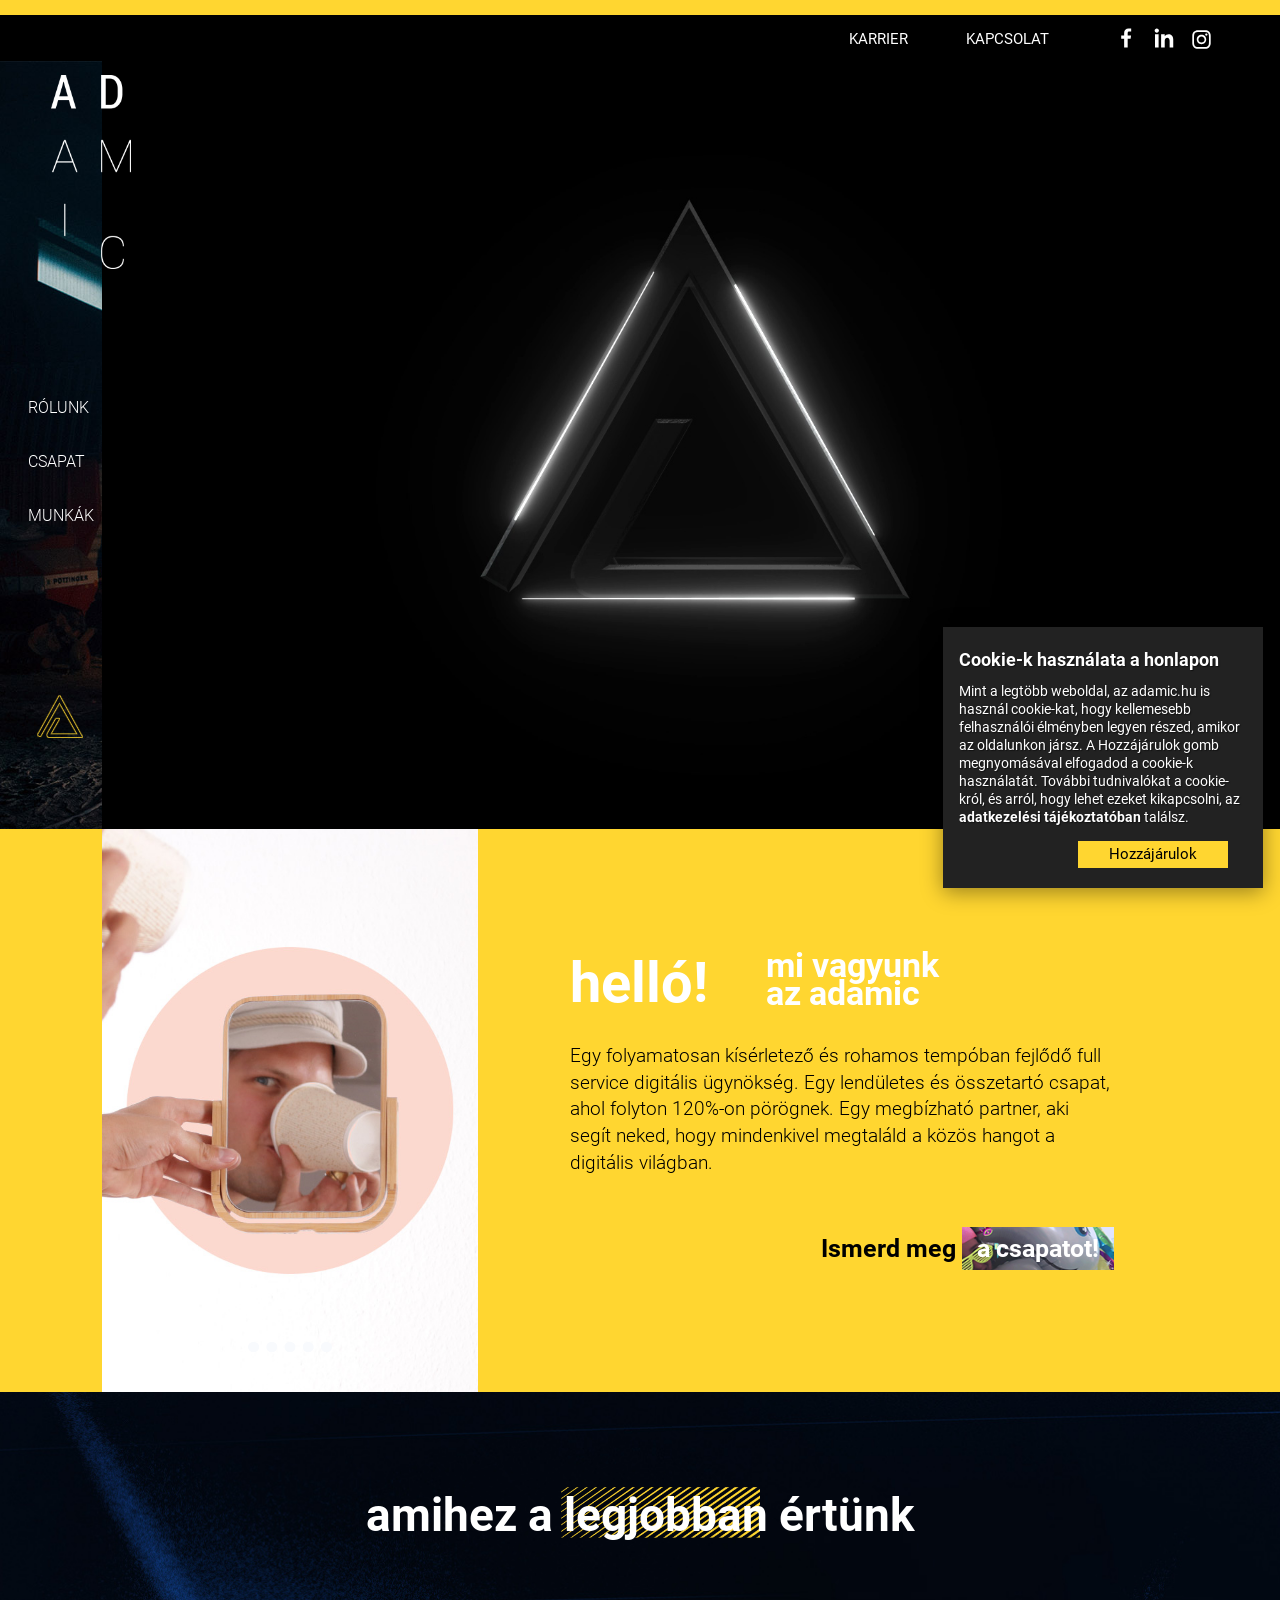
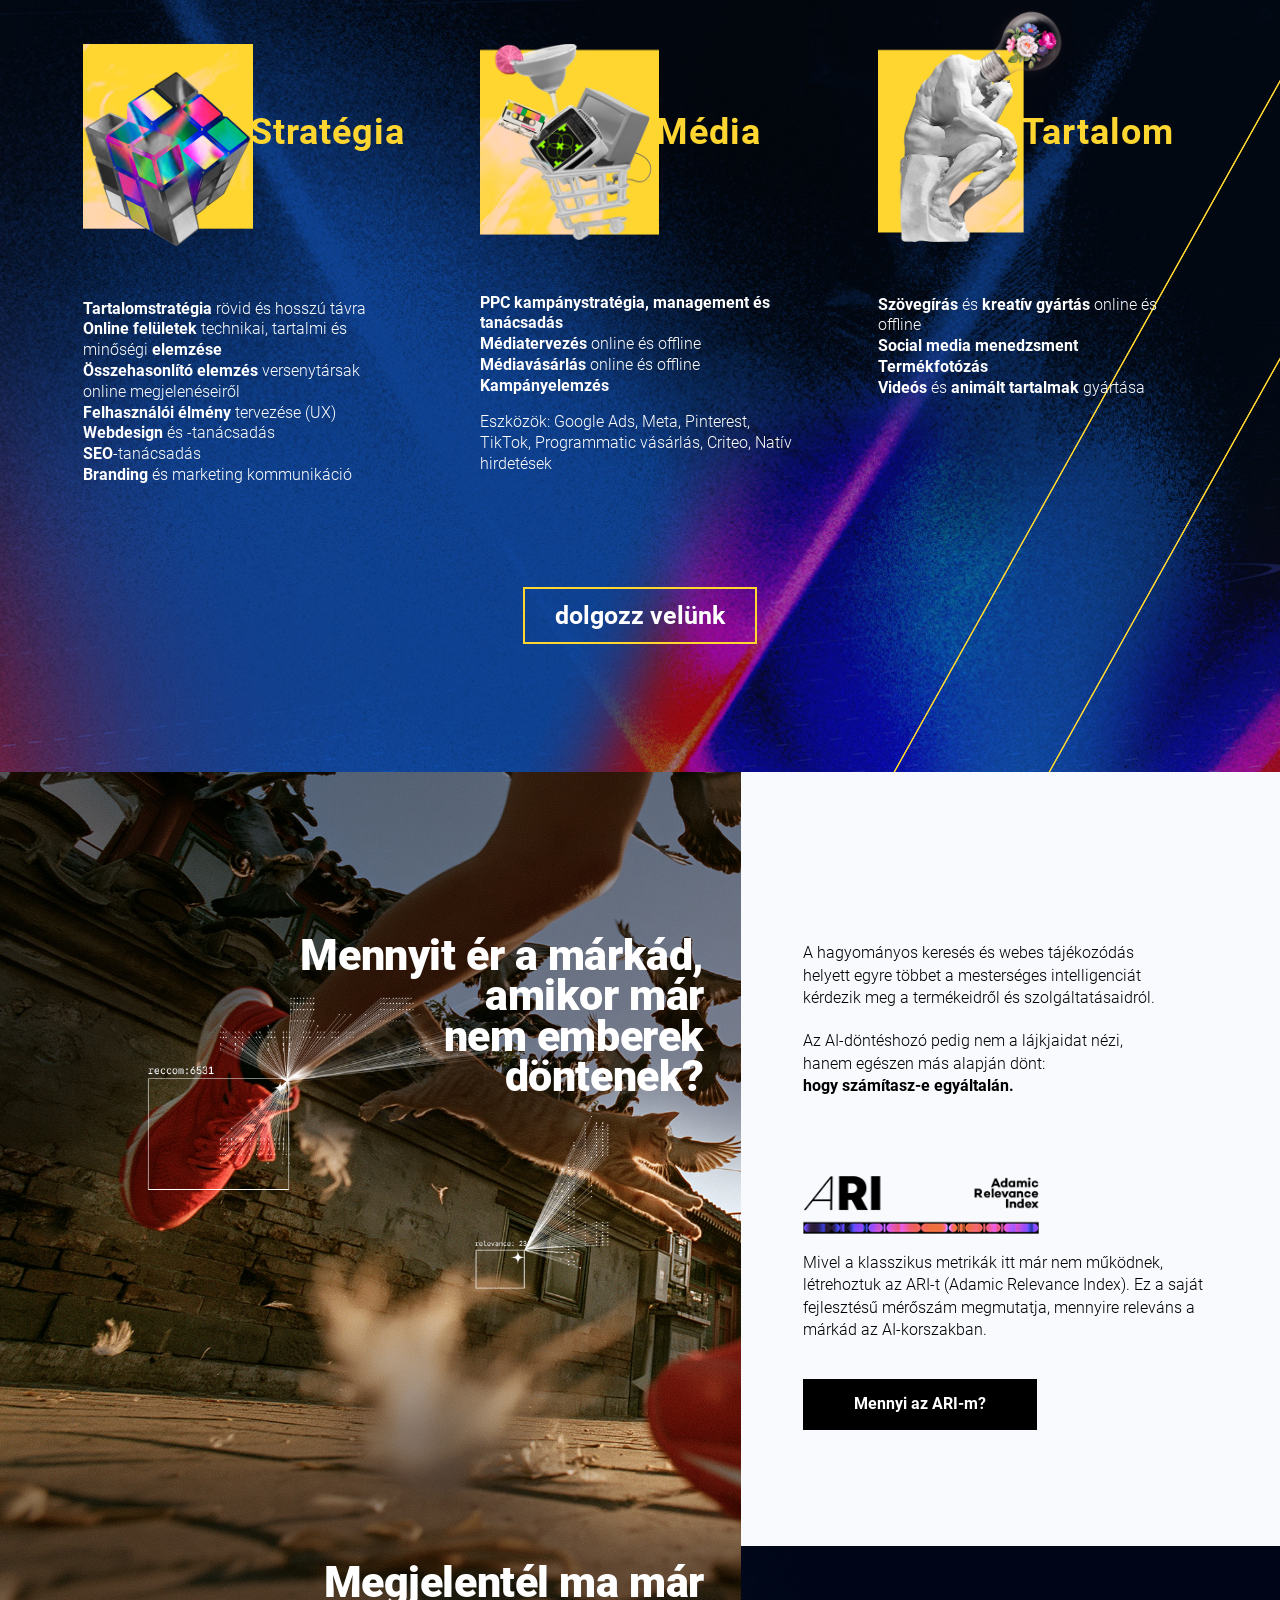
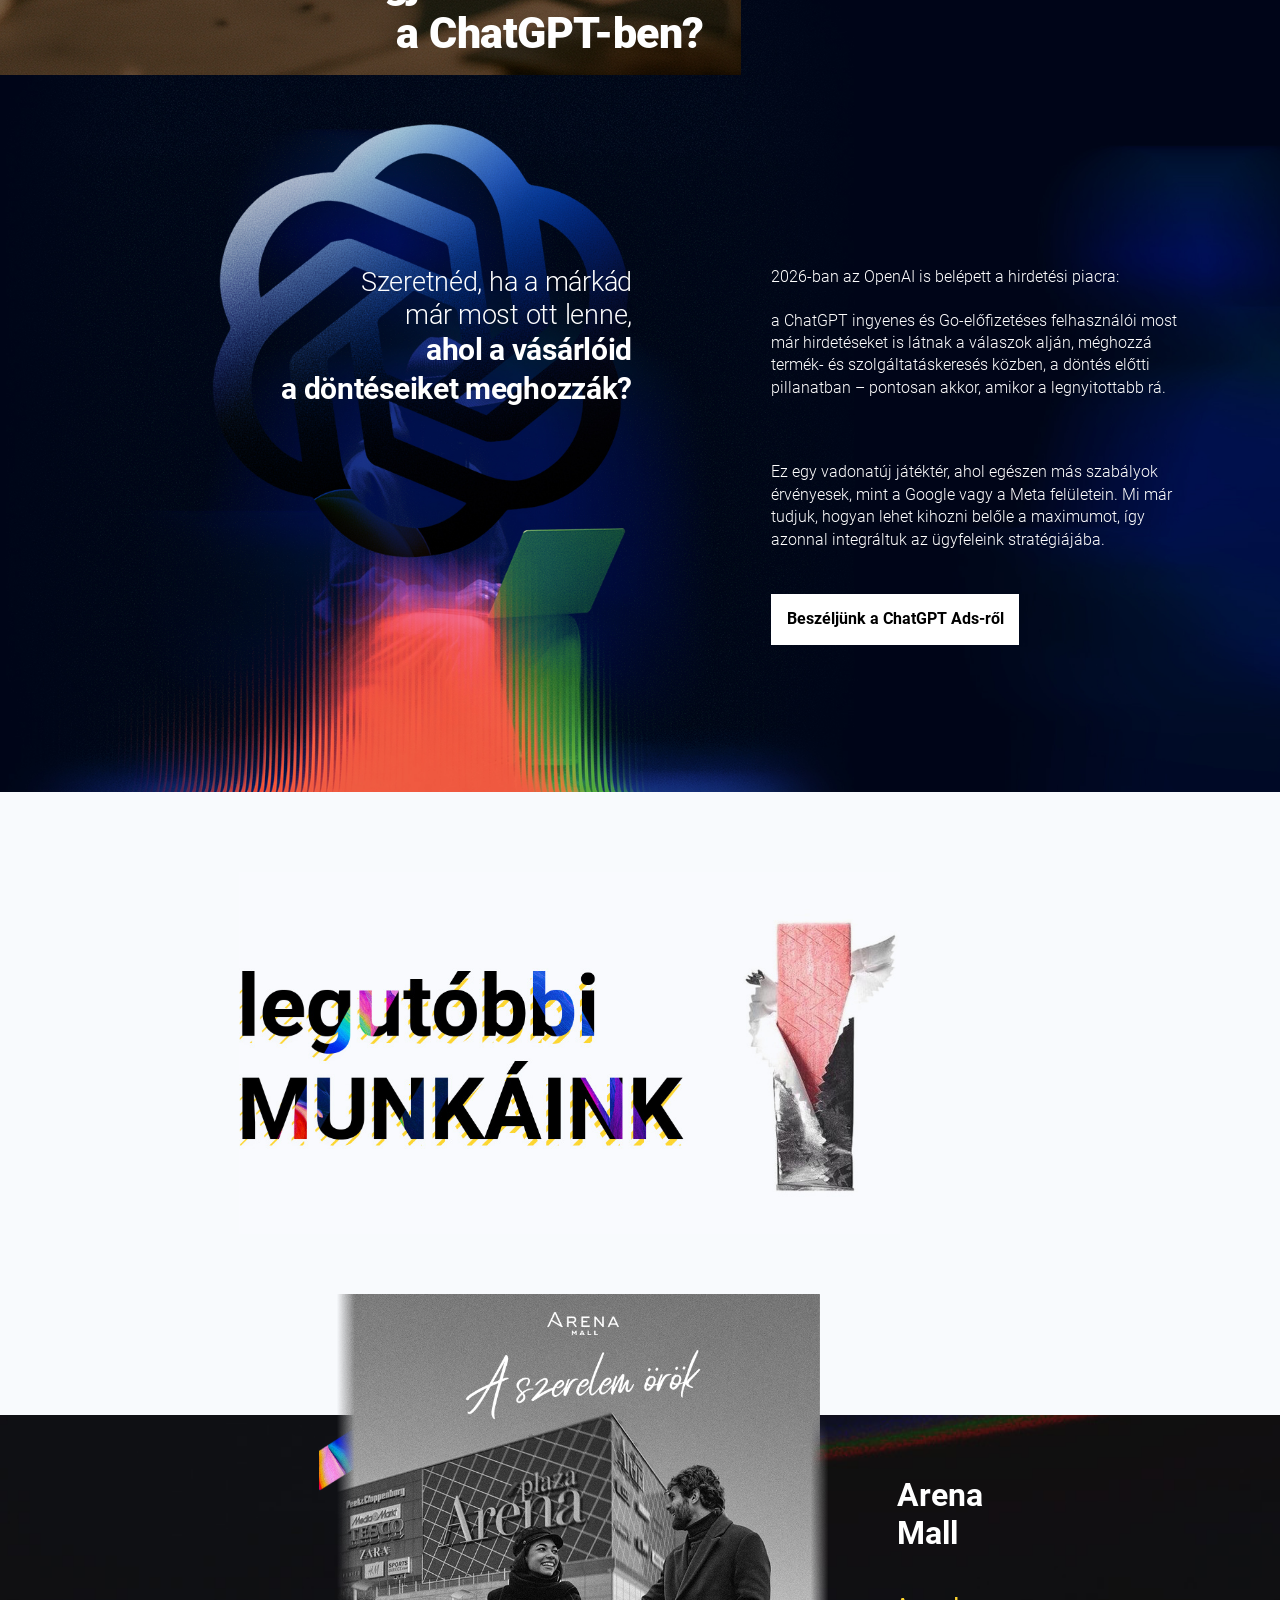
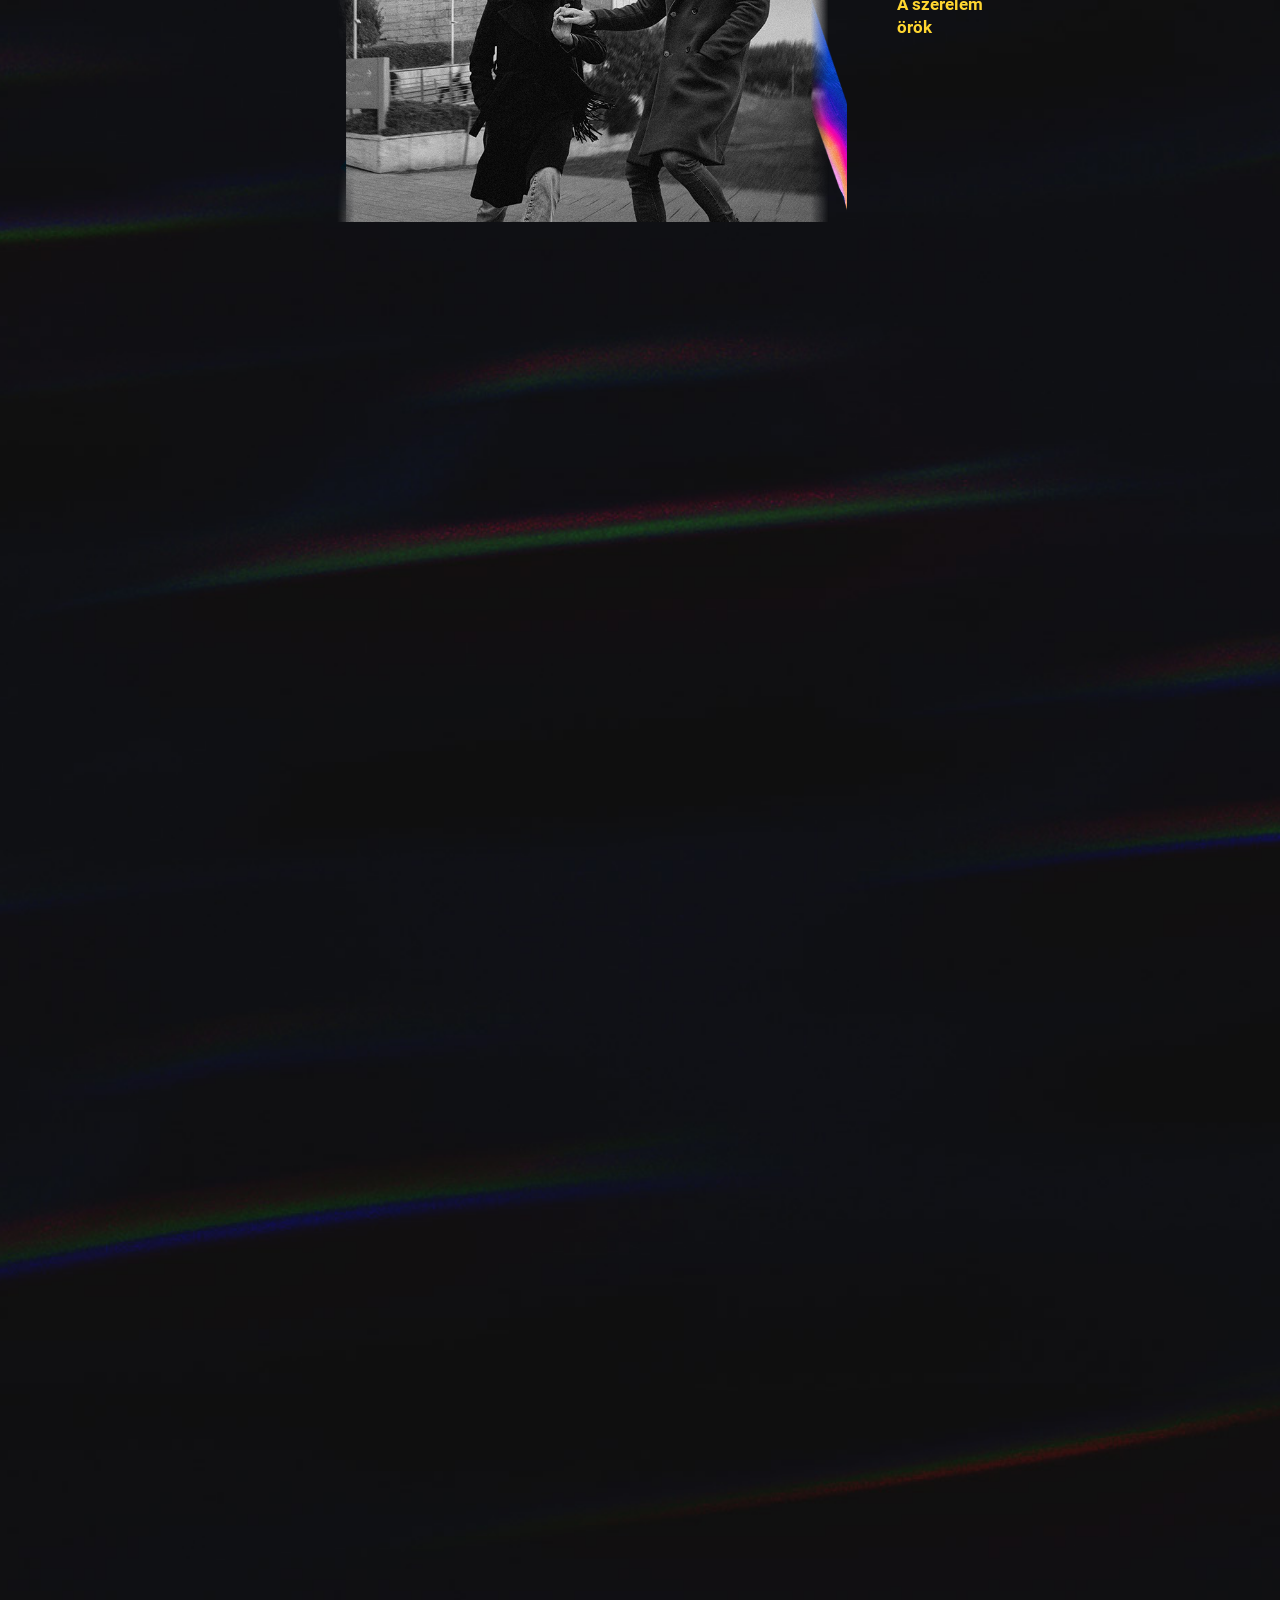
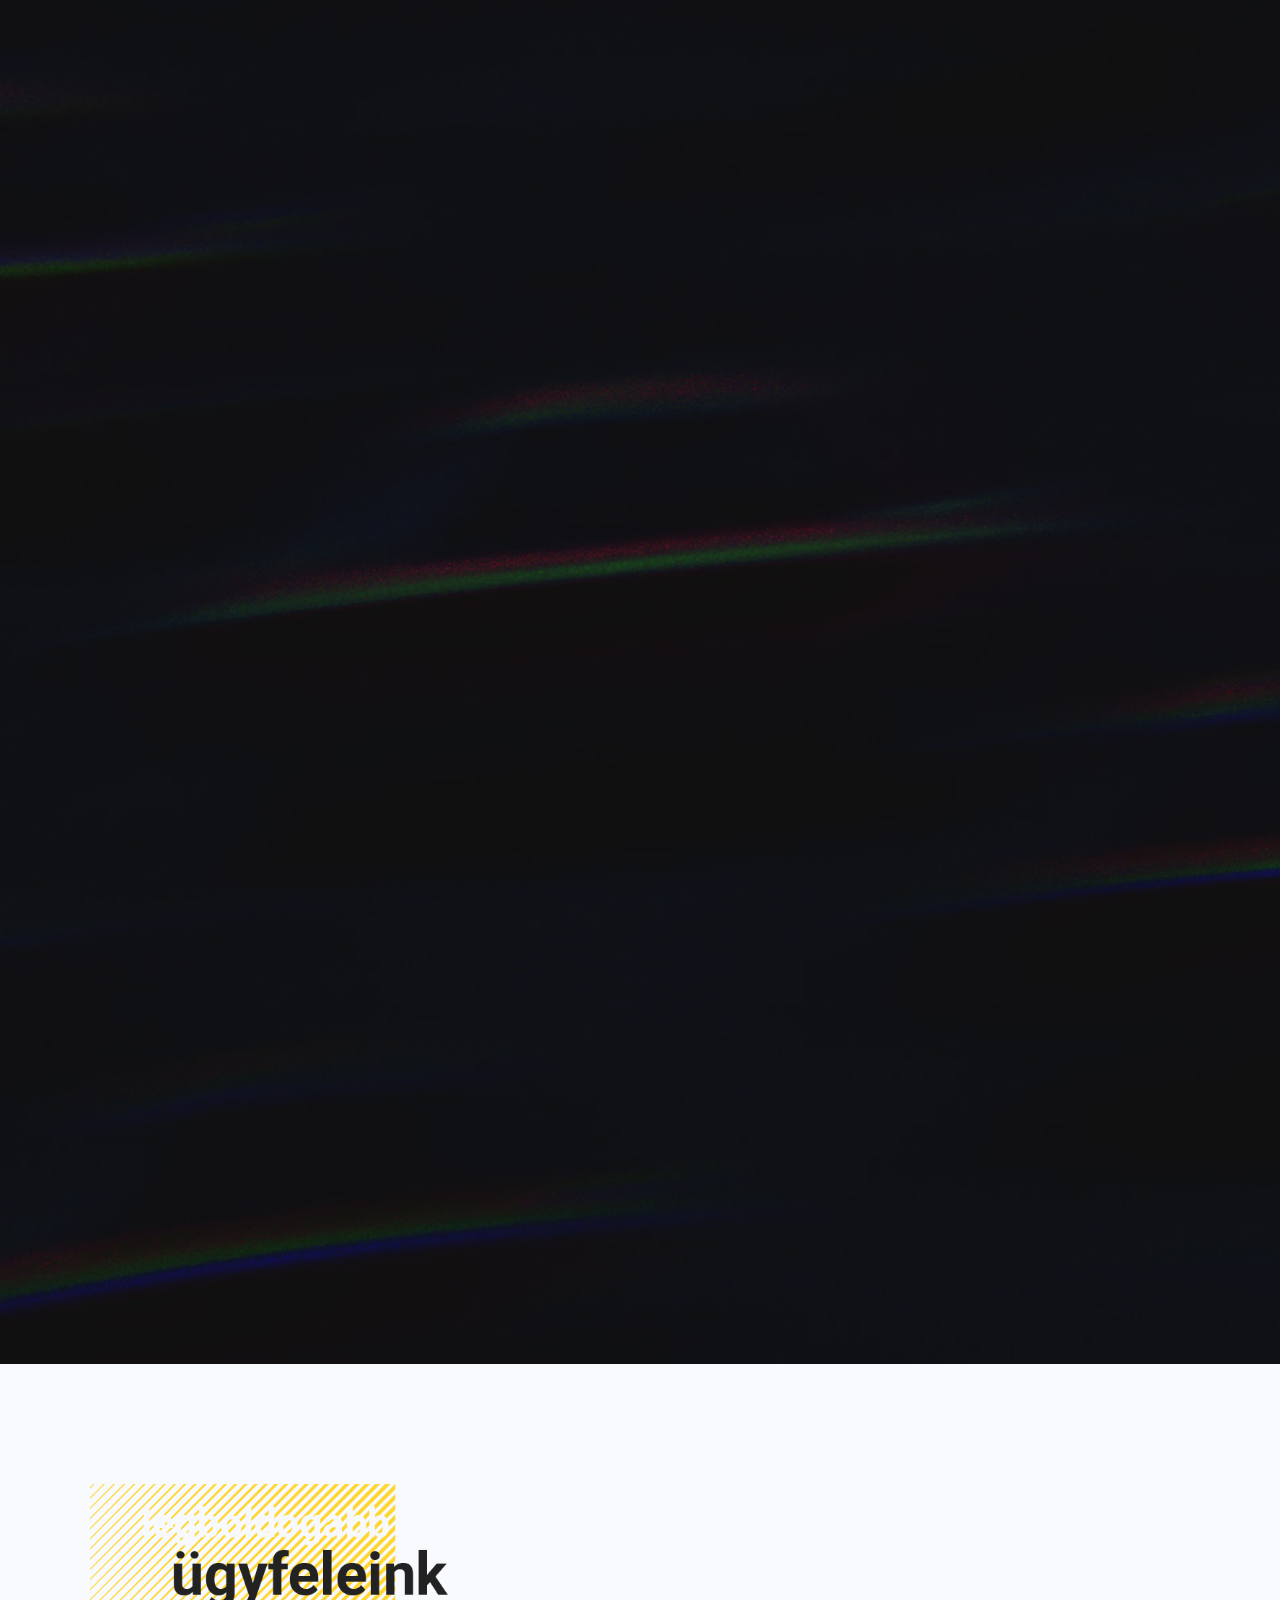
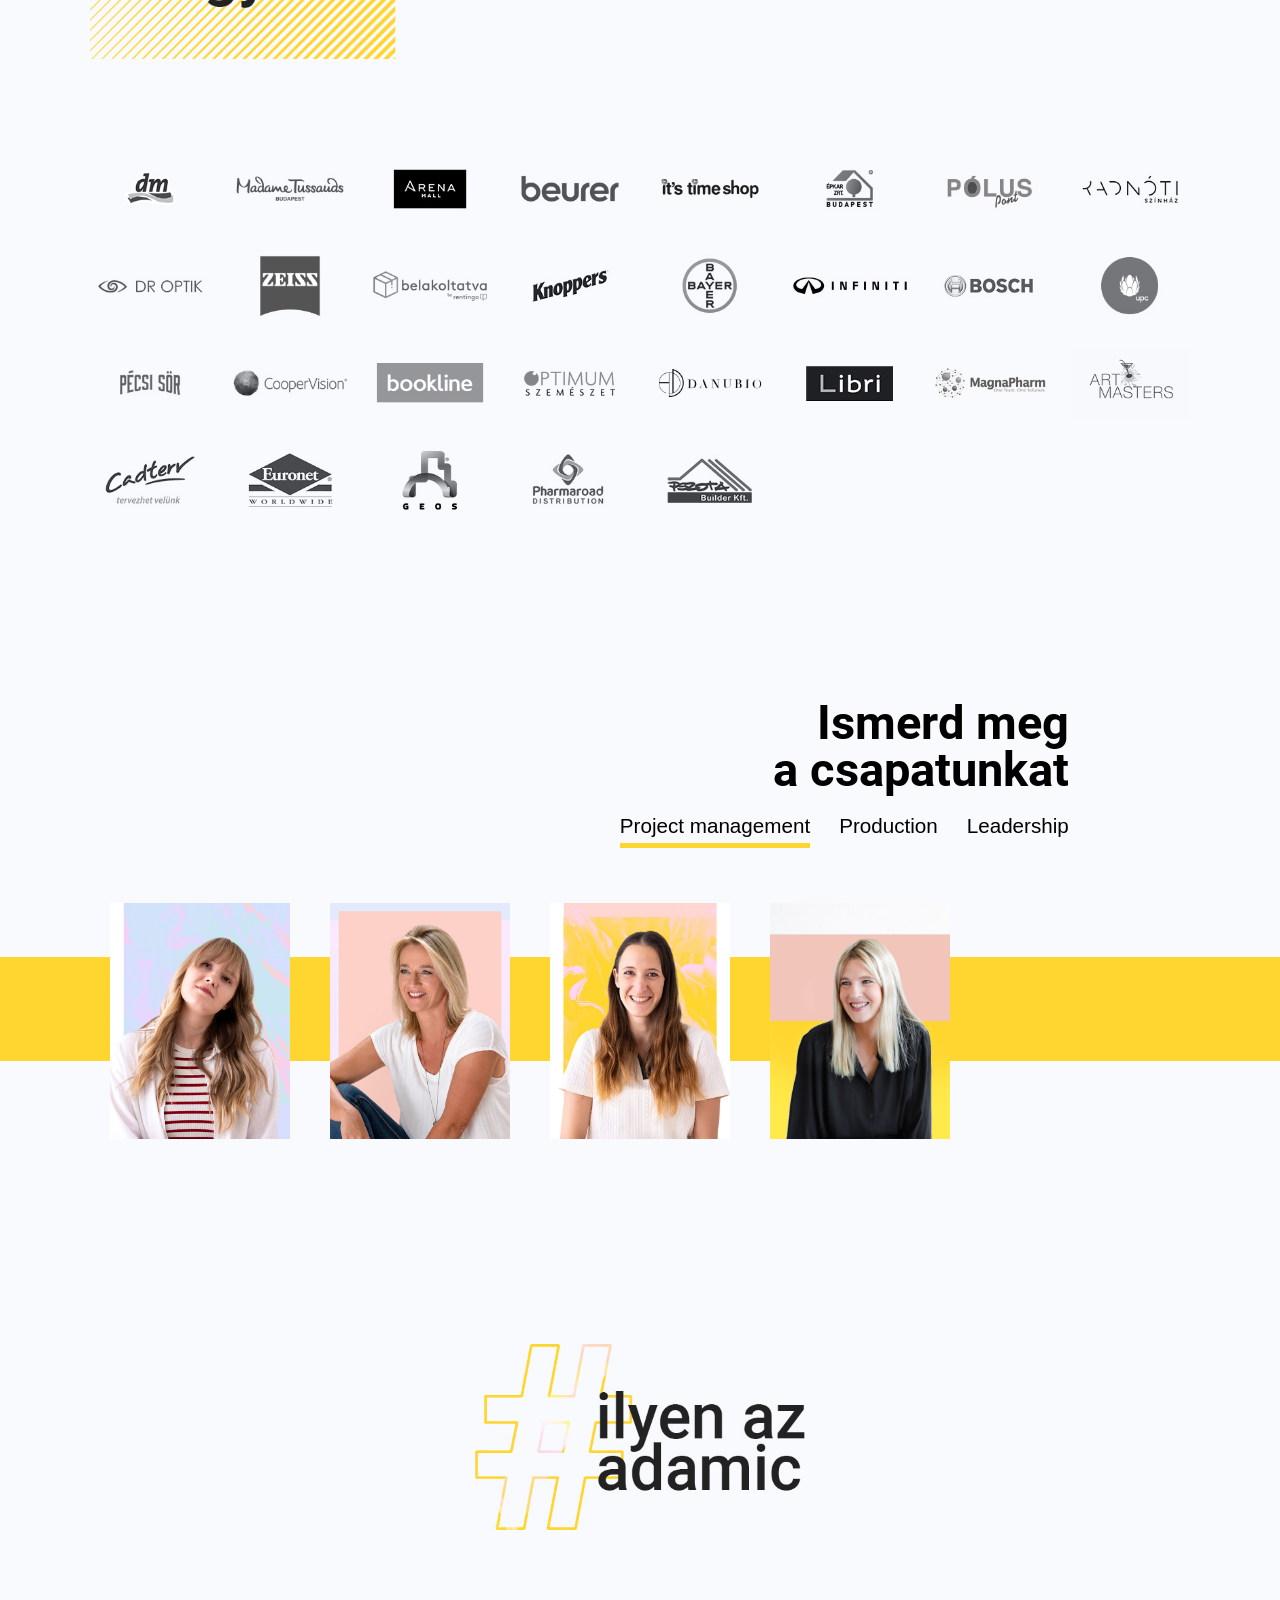
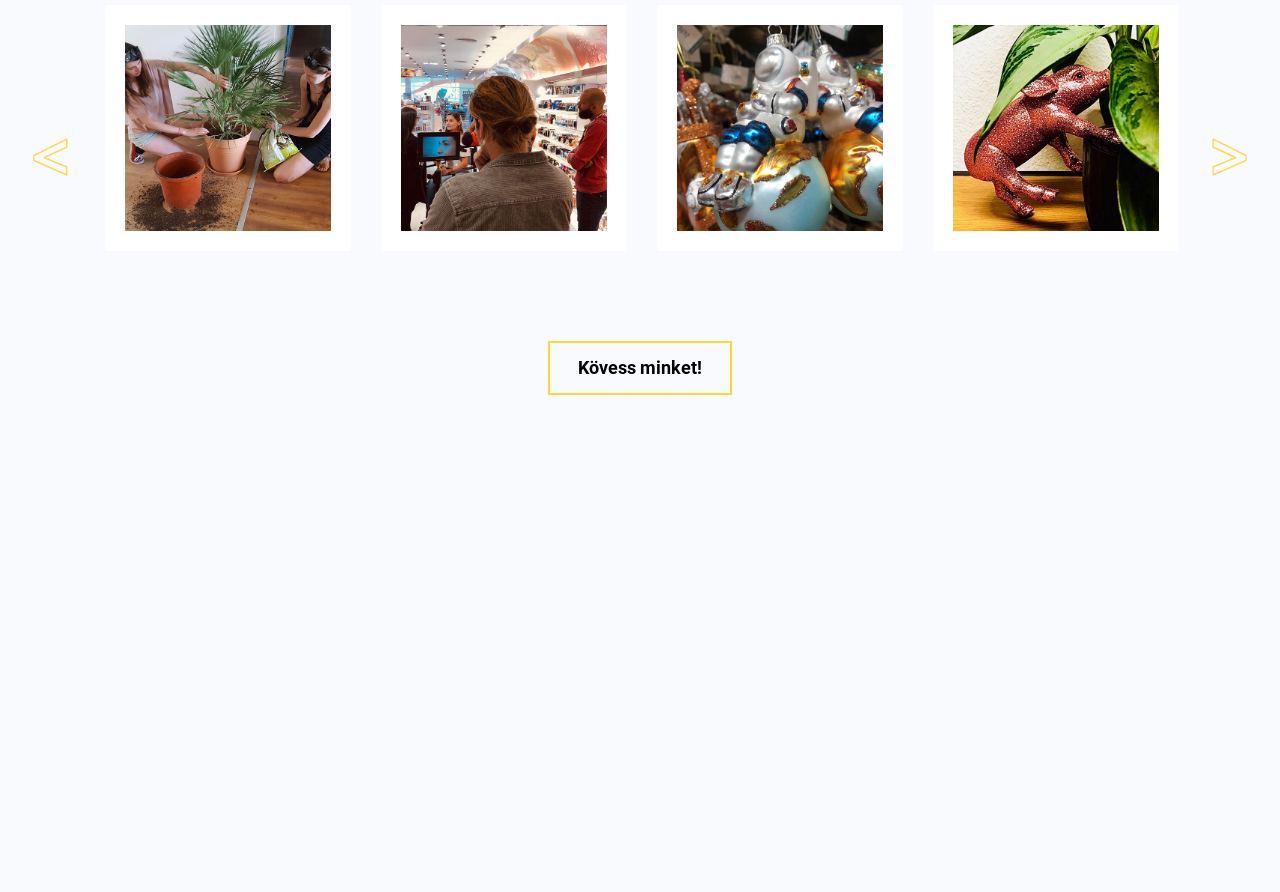
<file: home.html>
<!DOCTYPE html>
<html lang="hu">

<head>
    <meta charset="UTF-8">
    <meta name="viewport" content="width=device-width, initial-scale=1.0">
    <title>Adamic</title>
    <meta name="description" content="Full service ügynökség - hogy mindenkivel megtaláld a közös nyelvet a digitális világban!">
    <meta name="theme-color" content="#000000" />
    <link rel="stylesheet" type="text/css" href="includes/slick.css?1">
    <link href="includes/aos.css" rel="stylesheet">
    <link rel="stylesheet" type="text/css" href="includes/page-2.css?18">
    <link rel="apple-touch-icon" sizes="180x180" href="/apple-touch-icon.png">
    <link rel="icon" type="image/png" sizes="32x32" href="/favicon-32x32.png">
    <link rel="icon" type="image/png" sizes="16x16" href="/favicon-16x16.png">
    <link rel="manifest" href="/site.webmanifest">
    <style>
        /*    .op-anim {  -webkit-animation-duration: 3s;
  animation-duration: 3s;

  -webkit-animation-fill-mode: both;
  animation-fill-mode: both;
  -webkit-animation-name: fadeItOut;
    animation-name: fadeItOut;}
@-webkit-keyframes fadeItOut {
  0% {
      transform:scale(1);
      opacity: 1;
  }
  to {
    transform:scale(0);
      opacity: 0;
  }
}
@keyframes fadeOut {
  0% {
    transform:scale(1);
      opacity:1;
  }
  to {
    transform:scale(0);
      opacity: 0;
     
  }
}*/

        .top-right-menu {
            width: auto !important;
            padding-right: 60px !important;
        }

        .mobs {
            padding: 13px 8px 13px 8px;
        }

        .animated-6 {
            animation-delay: 0.2s;
            -webkit-animation-duration: 1.8s;
            animation-duration: 1.8s;
            -webkit-animation-fill-mode: both;
            animation-fill-mode: both;
            opacity: 0;
        }

        .social-logos-container.mobs img {
            margin-left: 8px;
            margin-right: 8px;
        }

        .social-logos-container {
            display: flex;
            align-items: center;
            justify-content: center;
            color: white;
        }

        .social-logos-container a {
            display: grid;
            padding: 0 !important;
        }

        .social-logos-container img {
            margin-left: 7px;
            margin-right: 7px;
            color: white;
        }

        .social-logos-container svg {
            fill: #fff;
            color: white;
        }

        .fb-logo:hover {
            filter: invert(35%) sepia(23%) saturate(1362%) hue-rotate(182deg) brightness(90%) contrast(92%);
            transform: scale(1.1);
        }

        .in-logo:hover {
            filter: brightness(0) saturate(100%) invert(35%) sepia(90%) saturate(4775%) hue-rotate(324deg) brightness(94%) contrast(88%);
            transform: scale(1.1);
        }

        .li-logo:hover {
            filter: invert(35%) sepia(57%) saturate(1223%) hue-rotate(166deg) brightness(92%) contrast(91%);
            transform: scale(1.1);
        }

        .social-logos-container img {
            transition: transform .4s;
        }

        .inner-part {
            position: relative;
        }

        .what-manager {
            padding-bottom: 48px
        }

        .button13 {
            white-space: nowrap;
        }

        .whathappened {
            display: none;
        }

        .noplay {
            display: none !important;
        }

        @media screen and (max-width: 1850px) {
            .card-outer p.what-manager {
                font-size: 15px;
            }
        }

        @media screen and (max-width: 1500px) {
            .card-outer p.what-manager {
                font-size: 14px;
            }
        }

        @media screen and (max-width: 1100px) {
            .card-outer p.what-manager {
                font-size: 13px;
            }
        }

        @media screen and (max-width: 1000px) {
            .card-outer p.what-manager {
                font-size: 16px;
            }
        }

        @media screen and (max-width: 350px) {
            .g-recaptcha {
                width: 200px !important;
            }
        }

        #cp-bg {
            width: 100%;
            height: 100%;
            background-color: #ffffff;
            opacity: 0.9;
            position: fixed;
            left: 0;
            top: 0;
            z-index: -100;
            display: none;
            margin: 0 !important;
            padding: 0 !important;
        }

        .cp-close-button {
            display: none;
        }

        #cp-content {
            position: fixed;
            bottom: 0;
            width: 100%;
            background-color: #222;
            font-family: 'Roboto', sans-serif;
            display: none;
            color: #fff;
            text-shadow: 1px 1px 1px rgba(0, 0, 0, .5);
            z-index: 9998;
            max-width: 1920px;

            overflow: hidden;
        }

        #cp-content-header {

            font-size: 18px;
            color: #fff;
            font-weight: bold;
            padding: 24px 15px 1px 15px;

            max-width: 1580px;
            margin: auto;
        }

        #cp-content-text {
            color: var(--cp-blue);
            font-size: 14px;
            padding: 12px 15px 12px 15px;
            max-width: 1580px;
            margin: auto;

            line-height: 18px;
        }

        #cp-content-text a {
            color: var(--cp-blue);
            font-weight: bold;
            text-decoration: none;
        }

        #cp-content-text a:hover {
            text-decoration: underline;
        }

        #cp-content-btn {
            width: 130px;
            text-align: center;
            background-color: var(--yellow);
            color: #000;
            text-shadow: none;
            transition: all .3s ease;
            font-size: 15px;
            padding: 6px 10px 6px 10px;
            cursor: pointer;
            margin: 10px 150px 20px 10px;
            float: right;
        }


        .cp-cover {
            max-width: 1600px;
        }

        @media all and (max-width: 1900px) {
            #cp-content {
                width: 25%;
                bottom: 1.3%;
                right: 1.3%;
                box-shadow: 0px 4px 20px rgba(0, 0, 0, 0.4);
            }

            #cp-content-header,
            #cp-content-text {
                max-width: 90%;
            }

            #cp-content-btn {
                margin-right: 11%;
                margin-top: 3px;
            }

            #cp-content-header {
                padding-top: 24px;
            }
        }

        @media all and (max-width: 1190px) {
            #cp-content {
                width: 100%;
                bottom: 0;
                right: unset;
                box-shadow: none;
            }

            #cp-content-header,
            #cp-content-text {
                max-width: calc(100% - 180px);

            }

            #cp-content-header {
                padding-top: 24px;
            }

            #cp-content-btn {
                margin-right: var(--padvar);
                margin-top: 10px;
            }

            .cp-close-button {
                right: var(--padvar);
            }
        }


        .maptopspacer {
            padding: 10px;
        }

        @media all and (max-width: 650px) {

            #cp-content-header,
            #cp-content-text {
                max-width: 87%;
            }

        }

        @media all and (max-width: 420px) {
            #cp-content-header {
                font-size: 17px;
            }

            .cp-close-button {
                top: 15px;
            }
        }

        .mail {
            height: 48px;
            transition: transform .24s ease-in-out;
            position: absolute;
            bottom: 25px;
            right: 20px;
            /*filter .4s  linear, -webkit-filter .4s  linear;*/
        }

        .mail:hover {
            transform: scale(1.2);
            /* filter: brightness(0);*/
        }

        @media screen and (max-width: 1850px) {
            .mail {
                height: 39px;
                height: clamp(39px, 2.5vw, 48px);
            }

            .what-manager {
                padding-bottom: 39px;
                padding-bottom: clamp(39px, 2.5vw, 48px);
            }
        }

        @media screen and (max-width: 1180px) {
            .mail {
                height: 39px;
            }

            .mail:hover {
                transform: none;
                /* filter: none;*/
            }

            .what-manager {
                padding-bottom: 39px;
            }
        }


        .new-work-container {
            width: 1280px;
            margin: auto;
            display: grid;
            grid-template-columns: repeat(3, 1fr);
            grid-gap: 104px;
            padding-bottom: 20px;

            color: white;
        }

        .ourskills {
            position: relative;
        }

        .ourskills P {
            font-size: 19px;
            line-height: 1.2;
            font-weight: 300;
        }

        .thingsweknow {
            position: absolute;
            top: 30px;
            left: 167px;
            position: absolute;
            color: var(--yellow);
            top: 30px;
            left: 182px;
            letter-spacing: 1px;
            font-size: 43px;
            font-weight: 600;
        }

        .bricks {
            margin-bottom: 50px;
        }

        .magno {
            height: 980px;
        }

        .stat {
            width: 170px;
            height: auto;
            margin-top: 39px;
        }

        .media {
            width: 179px;
            height: auto;
            margin-top: 39px;
        }

        .content {
            width: 189px;
            height: auto;
            margin-top: 0;
        }

        .stat-th {
            top: 109px;
            left: 167px;
        }

        .media-th {
            top: 109px;
            left: 176px;
        }

        .content-th {
            top: 109px;
            left: 144px;
        }

        b {
            font-weight: 600;
        }

        .new-work-background h2 {
            color: white;
            font-size: 52px;
            font-weight: 700;
            padding-top: 100px;
            margin-bottom: 67px;
            text-align: center;
            position: relative;
            z-index: 3000;
        }

        .ourskills {
            z-index: 3000;
        }

        .new-work-background h2 span:after {
            content: "";
            width: 99%;
            height: 41px;
            background-image: url(img/adamic-weblayout-amihez-ertunk-stripes.png);
            background-size: cover;
            background-repeat: no-repeat;
            /* top: 10px; */
            left: -3px;
            z-index: -1;
            bottom: 0;
            position: absolute;
        }

        .new-work-background h2 span {
            position: relative;
            display: inline-block;
            z-index: 120;
        }

        .new-work-background {
            height: 980px;
            background-size: cover;
            background-position: center;
            background-repeat: no-repeat;
            background-image: url(img/adamic-weblayout-amihez-ertunk-bg.jpg);
        }

        .buttonnew {
            border: 2px solid #ffd630;
            color: #ffffff;
            text-decoration: none;
            z-index: 280;
            position: relative;
            display: block;
            width: max-content;
            margin: auto;
            padding: 14px 30px;
            position: relative;
            font-size: 25px;
            font-weight: 700;
            margin-top: 93px;
            cursor: pointer;
        }


        .buttonnew:after {
            content: '';
            position: absolute;
            top: 0;
            left: 0;
            width: 100%;
            height: 100%;
            z-index: -1;
            opacity: 0;
            background-color:
                /*rgba(255,255,255,0.25)*/
                var(--yellow);
            -webkit-transition: all 0.3s;
            -moz-transition: all 0.3s;
            -o-transition: all 0.3s;
            transition: all 0.3s;
            -webkit-transform: scale(0.5, 0.5);
            transform: scale(0.5, 0.5);
        }

        .buttonnew:hover:after {
            opacity: 0.92;
            -webkit-transform: scale(1, 1);
            transform: scale(1, 1);
        }

        .content-two {
            display: none;
        }

        @media only screen and (max-width: 1850px) {
            .new-work-background h2 {
                font-size: clamp(2.9rem, 2.708vw, 52px);
            }

            .magno {
                height: 980px;
            }

            .new-work-container {
                max-width: 1280px;
                width: 82%;
                grid-gap: 7%;
            }

            .thingsweknow {
                font-size: clamp(36px, 2.240vw, 43px)
            }

            .ourskills p {
                font-size: clamp(16px, 0.990vw, 19px);
                line-height: 1.3;
            }

            .buttonnew {
                font-size: clamp(25px, 1.406vw, 27px);
                padding: 14px 30px;
                margin-top: 81px;
            }
        }

        @media only screen and (max-width: 1690px) {
            .new-work-container {
                width: 87%;
            }
        }

        @media only screen and (max-width: 1180px) {
            .new-work-container {
                width: 87%;
            }

            .thingsweknow {
                position: unset;
                top: unset;
                left: unset;
            }

            .bricks {
                margin-bottom: 46px;
            }

            .new-work-background {
                height: auto;
                padding-bottom: 90px;
            }

        }

        @media only screen and (max-width: 1000px) {
            .new-work-container {

                width: auto;
                grid-template-columns: 1fr 1fr;
            }

            .new-work-background {
                background-image: none;
                background-color: #17141d;
                padding-left: var(--padvar);
                padding-right: var(--padvar);
            }

            .new-work-background h2 {
                padding-top: 80px;
                font-size: 46px;
                line-height: 1.2;
            }

            .stat,
            .media,
            .content {
                width: 100%;
            }

            .stat {
                margin-bottom: 1.9vw;
            }

            .content-two {
                margin-top: 13vw;
                display: block;
                line-height: 1.3;
            }

            .content-one {
                display: none;
            }
        }

        @media only screen and (max-width: 780px) {
            .stat {
                margin-bottom: 2.4vw;
            }
        }

        @media only screen and (max-width: 760px) {
            .new-work-background {
                background-image: none;
                background-color: #17141d;
            }

            .new-work-container {
                grid-template-columns: 1fr;
                grid-gap: 100px
            }

            .stat,
            .media,
            .content {
                width: 313px;
            }

            .content-two {
                display: none;
            }

            .content-one {
                display: block;
            }

        }

        @media only screen and (max-width: 520px) {
            .new-work-background h2 {
                font-size: 32px;
                margin-bottom: 50px;
            }

            .thingsweknow {
                font-size: 28px;
            }

            .ourskills p {
                line-height: 1.4;
            }

            .new-work-container {
                grid-gap: 66px;
            }

            .buttonnew {
                font-size: 1.15rem;
                padding: 16px 28px;
                margin-top: 80px;
            }
        }

        @media only screen and (max-width: 430px) {

            .stat,
            .media,
            .content {
                width: 100%
            }

            .bricks {
                margin-bottom: 38px;
            }

            .stat {
                margin-bottom: 26px;
            }
        }

        .magno {
            z-index: -1;
        }

        .magno.animate__animated {
            z-index: 190;
        }

        @media only screen and (max-width: 430px) {

            .stat,
            .media,
            .content {
                width: 100%
            }

            .bricks {
                margin-bottom: 38px;
            }

            .stat {
                margin-bottom: 26px;
            }
        }


        @media only screen and (min-width: 520px) {
            .new-work-background h2 span:after {
                width: 98%;
                height: 60px;
                left: -3px;
            }
        }

        @media only screen and (min-width: 1000px) {
            .new-work-background h2 span:after {
                height: 51px;
            }
        }


        @media only screen and (min-width: 1500px) {
            .new-work-background h2 span:after {
                height: 3.125vw;
            }
        }

        @media only screen and (min-width: 1850px) {
            .new-work-background h2 span:after {
                height: 58px;
                width: 98%;
                left: -4px;
            }
        }

        .animate__fadeInT {
            -webkit-animation-name: fadeInt;
            animation-name: fadeInt
        }

        @-webkit-keyframes fadeInt {
            0% {
                opacity: 0
            }

            to {
                opacity: .6
            }
        }

        @keyframes fadeInt {
            0% {
                opacity: 0
            }

            to {
                opacity: .6
            }
        }
    </style>
    <!-- Facebook Pixel Code -->
    <script>
        ! function(f, b, e, v, n, t, s) {
            if (f.fbq) return;
            n = f.fbq = function() {
                n.callMethod ?
                    n.callMethod.apply(n, arguments) : n.queue.push(arguments)
            };
            if (!f._fbq) f._fbq = n;
            n.push = n;
            n.loaded = !0;
            n.version = '2.0';
            n.queue = [];
            t = b.createElement(e);
            t.async = !0;
            t.src = v;
            s = b.getElementsByTagName(e)[0];
            s.parentNode.insertBefore(t, s)
        }(window, document, 'script',
            'https://connect.facebook.net/en_US/fbevents.js');
        fbq('init', '337648337642528');
        fbq('track', 'PageView');
    </script>
    <noscript><img height="1" width="1" style="display:none" src="https://www.facebook.com/tr?id=337648337642528&ev=PageView&noscript=1" /></noscript>
    <!-- End Facebook Pixel Code -->
</head>

<body>
    <!-- Global site tag (gtag.js) - Google Analytics -->
    <script async src="https://www.googletagmanager.com/gtag/js?id=UA-176414093-1"></script>
    <script>
        window.dataLayer = window.dataLayer || [];

        function gtag() {
            dataLayer.push(arguments);
        }
        gtag('js', new Date());

        gtag('config', 'UA-176414093-1');
    </script>
    <!-- cookie popup -->
    <div id="cp-bg"></div>
    <div id="cp-content">
        <div id="cp-content-header">Cookie-k használata a honlapon</div>
        <div id="cp-content-text">Mint a legtöbb weboldal, az adamic.hu is használ cookie-kat, hogy kellemesebb felhasználói élményben legyen részed, amikor az oldalunkon jársz. A Hozzájárulok gomb megnyomásával elfogadod a cookie-k használatát. További tudnivalókat a cookie-król, és arról, hogy lehet ezeket kikapcsolni, az <a href="adatkezelesi-tajekoztato.pdf" target="_blank">adatkezelési tájékoztatóban </a> találsz.</div>
        <div id="cp-content-btn" onclick="close_and_agree_cp();">Hozzájárulok</div>
        <div class="cp-close-button" onclick="close_cp();"></div>
    </div>
    <script type="text/javascript">
        function setCookie(cname, cvalue, exdays) {
            var d = new Date();
            d.setTime(d.getTime() + (exdays * 6 * 60 * 60 * 1000));
            var expires = "expires=" + d.toGMTString();
            document.cookie = cname + "=" + cvalue + "; " + expires;
        }

        function getCookie(cname) {
            var name = cname + "=";
            var ca = document.cookie.split(';');
            for (var i = 0; i < ca.length; i++) {
                var c = ca[i].trim();
                if (c.indexOf(name) == 0) return c.substring(name.length, c.length);
            }
            return "";
        }

        function close_and_agree_cp() {
            document.getElementById("cp-content").style.display = 'none';
            document.getElementById("cp-bg").style.display = 'none';
            setCookie("cookie-permission", 1, 30);
        }

        function close_cp() {
            document.getElementById("cp-content").style.display = 'none';
            document.getElementById("cp-bg").style.display = 'none';
        }

        var tmp_cookie = getCookie("cookie-permission");
        if (tmp_cookie != "" && tmp_cookie == "1") {
            setCookie("cookie-permission", 1, 30);
        } else {
            document.getElementById("cp-content").style.display = 'block';
            document.getElementById("cp-bg").style.display = 'block';
        }
    </script>
    <!-- cookie popup end -->
    <div class="main front">
        <div class="da-line"></div>
        <div class="mm">
            <div class="mobile-menu">
                <div class="moba">
                </div>
                <div class="menu-icon" onclick="openNav()">
                    <div id="nav-icon1" class="greeee">
                        <span></span>
                        <span></span>
                        <span></span>
                    </div>
                </div>
            </div>
            <a href="/" class="main-mob"><img src="img/adamic-logo-yellow.png" class="main-mob-logo-c" alt="Adamic logó"></a>
            <div id="mySidenav" class="sidenav">
                <a href="#rolunk" onclick="closeNav()" id="m-c" class="animated scroller">Rólunk</a>
                <a href="#csapatunk" onclick="closeNav()" id="m-c-2" class="animated-2 scroller">Csapatunk</a>
                <a href="#munkaink" onclick="closeNav()" id="m-c-3" class="animated-3 scroller">Munkáink</a>
                <a href="/karrier" onclick="closeNav()" id="m-c-4" class="animated-4">Karrier</a>
                <a href="#kapcsolat" onclick="closeNav()" id="m-c-5" class="animated-5 scroller">Kapcsolat</a>
                <div id="m-c-6" class="social-logos-container animated-6 mobs">

                    <a href="https://www.facebook.com/AdamicMedia" target="_blank" rel="noopener" onclick="closeNav()"><img style="width:24px;" src="img/dashicons--facebook-alt.svg" alt="Facebook logó"></a>
                    <a href="https://www.linkedin.com/company/adamic/mycompany/?viewAsMember=true" target="_blank" rel="noopener" onclick="closeNav()"><img style="width:24px;" src="img/dashicons--linkedin.svg" alt="LinkedIn logó"></a>
                    <a href="https://www.instagram.com/adamic_agency/" target="_blank" rel="noopener" onclick="closeNav()"><img style="width:23px; padding-top:3px;" src="img/dashicons--instagram.svg" alt="Instagram logó"></a>

                </div>

            </div>
        </div>
        <div class="menu-top">
            <div class="top-right-menu">
                <a href="/karrier">Karrier</a>
                <a href="#kapcsolat" class="scroller">Kapcsolat</a>
                <div class="social-logos-container">
                    <a href="https://www.facebook.com/AdamicMedia" target="_blank" rel="noopener"><img class="fb-logo" style="width:24px;" src="img/dashicons--facebook-alt.svg" alt="Facebook logó"></a>
                    <a href="https://www.linkedin.com/company/adamic/mycompany/?viewAsMember=true" target="_blank" rel="noopener"><img class="li-logo" style="width:24px;" src="img/dashicons--linkedin.svg" alt="LinkedIn logó"></a>
                    <a href="https://www.instagram.com/adamic_agency/" target="_blank" rel="noopener"><img class="in-logo" style="width:23px; padding-top:2px;" src="img/dashicons--instagram.svg" alt="Instagram logó"></a>
                </div>
            </div>


        </div>
        <div class="adamic-hero" id="hero">
            <div class="menu-side">
                <a href="#" class="adamic-logo"><img src="img/logo.png" class="logo" alt="Adamic-logo"></a>
                <div class="side-menu">
                    <a href="#rolunk" class="scroller">rólunk</a>
                    <a href="#csapatunk" class="scroller">csapat</a>
                    <a href="#munkak" class="scroller">munkák</a>
                </div>
                <img src="img/anoter-logo.png" class="another-logo" alt="Adamic logó">
            </div>
            <div class="adamic-movie">
                <!--      <video autoplay playsinline muted poster="img/moblogo-2.jpg" class="mobvid" id="mvd">
                <source src="adamic-intro-phone.webm"
                type="video/webm">
                <source src="adamic-intro-phone.mp4"
                type="video/mp4"> 
             </video>   -->
                <img src="img/endlogo-3.png" class="mobvid mobpicad animate__animated animate__fadeIn animate__slower" alt="Adamic logó">
                <p class="hellop animate__animated animate__fadeIn animate__slower">Adamic - Full service digitális ügynökség</p>
                <a href="#munkaink" class="scroller m-a-button animate__animated animate__fadeInDown animate__delay-1s">Munkáink</a>
                <video src="adamic-intro3.mp4?v4" autoplay playsinline muted poster="img/logo-abstract-55.jpg?v=2" class="pcvid">
                </video>
            </div>

        </div>
        <div class="whoweare" id="rolunk">
            <div class="spacer"></div>
            <div class="mug-carousel">
                <div class="mug"><img src="img/mug.jpg" alt="adamic életképek"></div>
                <div class="mug"><img src="img/asdf-carousel-1.jpg" alt="adamic életképek"></div>
                <div class="mug"><img src="img/asdf-carousel-2.jpg" alt="adamic életképek"></div>
                <div class="mug"><img src="img/asdf-carousel-3.jpg" alt="adamic életképek"></div>
                <div class="mug"><img src="img/asdf-carousel-4.jpg" alt="adamic életképek"></div>
            </div>
            <div class="hello">
                <div class="ada-mic">
                    <h2>helló!</h2>
                    <h3>
                        mi vagyunk<br>az adamic</h3>
                </div>
                <p>Egy folyamatosan kísérletező és rohamos tempóban fejlődő full service digitális ügynökség. Egy
                    lendületes és összetartó csapat, ahol folyton 120%-on pörögnek. Egy megbízható partner, aki segít
                    neked, hogy mindenkivel megtaláld a közös hangot a digitális világban.</p>
                <a href="#csapatunk" class="scroller">Ismerd meg <span class="w-white">a csapatot!</span></a>
            </div>
        </div>
        <div class="linekeeper"> <img src="img/stripe-real-two.png" class="lines-up"></div>



        <div class="new-work-background" style="position:relative;">
            <video src="asdf-BG3.mp4" loop muted class="magno animate__slow" id="vid-m">
            </video>
            <h2>amihez a <span>legjobban</span> értünk</h2>
            <div class="new-work-container">
                <div class="ourskills">
                    <h3 class="thingsweknow stat-th">Stratégia</h3>
                    <img src="img/stat-3.png" alt="Stratégia" loading="lazy" class="bricks stat">
                    <p>
                        <b>Tartalomstratégia</b> rövid és hosszú távra
                    </p>
                    <p>
                        <b>Online felületek</b> technikai, tartalmi és minőségi <b>elemzése</b>
                    </p>
                    <p>
                        <b>Összehasonlító elemzés</b> versenytársak online megjelenéseiről
                    </p>
                    <p>
                        <b>Felhasználói élmény</b> tervezése (UX)
                    </p>
                    <p>
                        <b>Webdesign</b> és -tanácsadás
                    </p>
                    <p>
                        <b>SEO</b>-tanácsadás
                    </p>
                    <p>
                        <b>Branding</b> és marketing kommunikáció
                    </p>
                </div>
                <div class="ourskills">
                    <h3 class="thingsweknow media-th">Média</h3>
                    <img src="img/media.png" alt="Média" loading="lazy" class="bricks media">
                    <p>
                        <b>PPC kampánystratégia, management és tanácsadás</b>
                    </p>
                    <p>
                        <b>Médiatervezés</b> online és offline
                    </p>
                    <p>
                        <b>Médiavásárlás</b> online és offline
                    </p>
                    <p>
                        <b>Kampányelemzés</b>
                    </p>
                    <br>
                    <P>Eszközök: Google Ads, Meta, Pinterest, TikTok, Programmatic vásárlás, Criteo, Natív hirdetések </P>
                </div>
                <div class="ourskills third">
                    <h3 class="thingsweknow content-th">Tartalom</h3>
                    <img src="img/content.png" alt="Tartalom" loading="lazy" class="bricks content">
                    <span class="content-one">
                        <p>
                            <b>Szövegírás</b> és <b>kreatív gyártás</b> online és offline
                        </p>
                        <p>
                            <b>Social media menedzsment</b>
                        </p>
                        <p>
                            <b> Termékfotózás</b>
                        </p>
                        <p>
                            <b>Videós</b> és <b>animált tartalmak</b> gyártása
                        </p>
                    </span>
                </div>
                <span class="content-two">
                    <p>
                        <b>Szövegírás</b> és <b>kreatív gyártás</b> online és offline
                    </p>
                    <p>
                        <b>Social media menedzsment</b>
                    </p>
                    <p>
                        <b> Termékfotózás</b>
                    </p>
                    <p>
                        <b>Videós</b> és <b>animált tartalmak</b> gyártása
                    </p>
                </span>
            </div>
            <a href="#kapcsolat" class="buttonnew" id="workwithvideobutton" style="margin-bottom:0;">dolgozz velünk</a>
        </div>

   <section class="ari">


  <div class="ari__hero">
    <h2 class="ari__title ari__title--top">
      Mennyit ér a márkád,<br class="d"> amikor már<br class="d"> nem emberek<br class="d"> döntenek?
    </h2>
    <h2 class="ari__title ari__title--bottom">
      Megjelentél ma már<br class="d"> a ChatGPT-ben?
    </h2>
  </div>


  <div class="ari__panel">
    <div class="ari__group">
      <p class="ari__text">
        A hagyományos keresés és webes tájékozódás<br class="d">
        helyett egyre többet a mesterséges intelligenciát<br class="d">
        kérdezik meg a termékeidről és szolgáltatásaidról.
      </p>
      <p class="ari__text">
        Az AI-döntéshozó pedig nem a lájkjaidat nézi,<br class="d">
        hanem egészen más alapján dönt:<br class="d">
        <strong>hogy számítasz-e egyáltalán.</strong>
      </p>
    </div>

    <div class="ari__group ari__group--2">
      <img class="ari__logo" src="img/ari-logo.png" alt="ARI – Adamic Relevance Index">
      <p class="ari__text">
        Mivel a klasszikus metrikák itt már nem működnek,<br class="d">
        létrehoztuk az ARI-t (Adamic Relevance Index). Ez a saját<br class="d">
        fejlesztésű mérőszám megmutatja, mennyire releváns a<br class="d">
        márkád az AI-korszakban.
      </p>
      <a class="ari__btn ari__btn--dark" href="#">Mennyi az ARI-m?</a>
    </div>
  </div>

<img src="img/ari-2.jpg" alt="Chat gpt illusztráció" loading="lazy" class="mobgpt">
  <div class="ari__dark">
    <div class="ari__lead">
      <p class="ari__lead-light">Szeretnéd, ha a márkád<br class="d"> már most ott lenne,<span class="mobspan">ahol a vásárlóid a döntéseiket meghozzák?</span></p>
      <p class="ari__lead-bold">ahol a vásárlóid<br class="d"> a döntéseiket meghozzák?</p>
    </div>

    <div class="ari__copy">
      <p class="ari__text ari__text--s">2026-ban az OpenAI is belépett a hirdetési piacra:</p>
      <p class="ari__text ari__text--s ari__text--gap">
        a ChatGPT ingyenes és Go-előfizetéses felhasználói most<br class="d">
        már hirdetéseket is látnak a válaszok alján, méghozzá<br class="d">
        termék- és szolgáltatáskeresés közben, a döntés előtti<br class="d">
        pillanatban – pontosan akkor, amikor a legnyitottabb rá.
      </p>
      <p class="ari__text ari__text--s">
        Ez egy vadonatúj játéktér, ahol egészen más szabályok<br class="d">
        érvényesek, mint a Google vagy a Meta felületein. Mi már<br class="d">
        tudjuk, hogyan lehet kihozni belőle a maximumot, így<br class="d">
        azonnal integráltuk az ügyfeleink stratégiájába.
      </p>
      <a class="ari__btn ari__btn--light" href="#">Beszéljünk a ChatGPT Ads-ről</a>
    </div>
  </div>

</section>
        <div class="img-con-adamic" id="munkak"><img src="img/adamic-works.jpg" class="adimg-work comp" alt="Legtuóbbi munkáink"></div>
        <img src="img/latest-work2.jpg" class="adimg-work mob" alt="Legtuóbbi munkáink" id="munkaink">
        <div class="works"><a href="arena-valentin-nap" style="text-decoration:none;">
                <div class="big-work">
                    <div class="work-one special">
                        <img src="img/are-work-big.png" class="work" alt="munkák:Aréna">
                        <div class="worktext">
                            <h3>Arena Mall</h3>
                            <p>A szerelem örök</p>
                        </div>
                    </div>
                </div>
            </a>

            <div class="two-work">

                <a href="/bioco-tengeri-landing" style="text-decoration:none;">
                    <div class="work-one aos-init aos-animate" data-aos="fade-up" data-aos-easing="ease-out-cubic" data-aos-anchor-placement="top-bottom">
                        <div class="container">
                            <img src="img/ref-13-biocotengeri.jpg" class="work" alt="munkák:BioCo">
                        </div>
                        <div class="worktext">
                            <h3>BioCo</h3>
                            <p>Tengeri Termékcsalád Landing</p>

                        </div>
                    </div>
                </a>

                <a href="/bioco-multivitamin" style="text-decoration:none;">
                    <div class="work-two" data-aos="fade-up" data-aos-easing="ease-out-cubic" data-aos-anchor-placement="top-bottom">
                        <div class="container">
                            <img src="img/adamaic-ref-12-bioco200.jpg" class="work" alt="munkák:Bioco Landing">

                        </div>
                        <div class="worktext">
                            <h3>BioCo</h3>
                            <p>Multivitamin 200% Landing</p>

                        </div>
                    </div>
                </a>

            </div>




            <div class="two-work">
                <a href="dm-social" style="text-decoration:none;">
                    <div class="work-one aos-init aos-animate" data-aos="fade-up" data-aos-easing="ease-out-cubic" data-aos-anchor-placement="top-bottom">
                        <div class="container">
                            <img src="img/dm-work.jpg" class="work" alt="munkák:DM">
                        </div>
                        <div class="worktext">
                            <h3>dm</h3>
                            <p>Vérfrissítés a dm Instagram felületén</p>

                        </div>
                    </div>
                </a>


                <a href="bioco-oszi-egeszsegkihivas" style="text-decoration:none;">
                    <div class="work-two aos-init aos-animate" data-aos="fade-up" data-aos-easing="ease-out-cubic" data-aos-anchor-placement="top-bottom">
                        <div class="container">
                            <img src="img/adamaic-ref-10.jpg" class="work" alt="munkák:Bioco Őszi Egészség Kihívás">

                        </div>
                        <div class="worktext">

                            <h3>BioCo</h3>
                            <p>Őszi Egészség Kihívás</p>
                        </div>
                    </div>
                </a>
            </div>
            <div>




                <div class="two-work">

                    <a href="libri-konyvterkep" style="text-decoration:none;">
                        <div class="work-one aos-init aos-animate" data-aos="fade-up" data-aos-easing="ease-out-cubic" data-aos-anchor-placement="top-bottom">
                            <div class="container">
                                <img src="img/adamaic-ref-9.jpg" class="work" alt="munkák:Libri">
                            </div>
                            <div class="worktext">
                                <h3>Libri</h3>
                                <p>Könyvtérkép - a könyv kapcsolat</p>

                            </div>
                        </div>
                    </a>

                    <a href="dm-termektesztelok" style="text-decoration:none;">
                        <div class="work-two" data-aos="fade-up" data-aos-easing="ease-out-cubic" data-aos-anchor-placement="top-bottom">
                            <div class="container">
                                <img src="img/adamaic-ref-dmt.jpg" class="work" alt="munkák:DM terméktesztelők">

                            </div>
                            <div class="worktext">
                                <h3>dm</h3>
                                <p>terméktesztelők közössége csoport</p>

                            </div>
                        </div>
                    </a>

                </div>
                <div class="two-work">

                    <a href="arena-karacsony" style="text-decoration:none;">
                        <div class="work-one" data-aos="fade-up" data-aos-easing="ease-out-cubic" data-aos-anchor-placement="top-bottom">
                            <div class="container">
                                <img src="img/adamaic-ref-are.jpg" class="work" alt="munkák:Arena Mall">
                                <!--   <a class="overlay" href="https://www.google.com/">
                    <div class="text">
                        <p>Brand strategy</p>
                        <p>Klímakutatás</p>
                        <p>Trend setting</p>
                    </div>
                </a>-->
                            </div>
                            <div class="worktext">
                                <h3>Arena Mall</h3>
                                <p>Karácsony a "rossz" gyerekeknek</p>
                            </div>
                        </div>

                    </a>
                    <a href="cooper-vision" style="text-decoration:none;">
                        <div class="work-two" data-aos="fade-up" data-aos-easing="ease-out-cubic" data-aos-anchor-placement="top-bottom">
                            <div class="container">
                                <img src="img/adamaic-ref-1.jpg" class="work" alt="munkák:Cooper Vision">
                                <!-- <a class="overlay" href="https://www.google.com/">
            <div class="text">
                <p>Brand strategy</p>
                <p>Klímakutatás</p>
                <p>Trend setting</p>
            </div>
        </a>-->
                            </div>
                            <div class="worktext">
                                <h3>Cooper Vision</h3>
                                <p>CooperVision Edukációs Kihívás</p>
                            </div>
                        </div>
                    </a>
                </div>

                <a href="arena-social" style="text-decoration:none;">
                    <div class="two-work">

                        <div class="work-one" data-aos="fade-up" data-aos-easing="ease-out-cubic" data-aos-anchor-placement="top-bottom">
                            <div class="container">
                                <img src="img/adamaic-ref-5.jpg" class="work" alt="munkák:Arena Mall">
                                <!--   <a class="overlay" href="https://www.google.com/">
            <div class="text">
                <p>Brand strategy</p>
                <p>Klímakutatás</p>
                <p>Trend setting</p>
            </div>
        </a>-->
                            </div>
                            <div class="worktext">
                                <h3>Arena Mall</h3>
                                <p>Digitális divatmagazin Facebookon</p>
                            </div>
                        </div>
                </a>
            </div>
        </div>
        <div class="buttonholder">
            <a href="#kapcsolat" class="button button13 scroller" data-aos="zoom-out">Dolgozz velünk</a>
        </div>
    </div>
    <div class="h-holder"><img src="img/happy-clients.png" class="happy-clients" alt="legboldogabb ügyfeleink">
    </div>
    <div class="adamic-clients">
        <div class="logo-container"><img src="img/logos/logo-7.jpg" loading="lazy" class="work-logo" alt="referenciák: DM"></div>
        <div class="logo-container"><img src="img/logos/logo-mt.jpg" loading="lazy" class="work-logo" alt="referenciák: Madame Tussauds"></div>
        <div class="logo-container"><img src="img/logos/logo-3.jpg" loading="lazy" class="work-logo" alt="referenciák: Arena Mall"></div>
        <div class="logo-container"><img src="img/logos/logo-bem.jpg" loading="lazy" class="work-logo" alt="referenciák: Beurer"></div>
        <div class="logo-container"><img src="img/logos/logo-time-2.jpg" loading="lazy" class="work-logo" alt="referenciák: Next Time"></div>
        <div class="logo-container"><img src="img/logos/logo-2.jpg" loading="lazy" class="work-logo" alt="referenciák: Épkar Zrt"></div>
        <div class="logo-container"><img src="img/logos/logo-polus.jpg" loading="lazy" class="work-logo" alt="referenciák: Pólus Irodaház"></div>
        <div class="logo-container"><img src="img/logos/logo-radnoti.jpg" loading="lazy" class="work-logo" alt="referenciák: Radnóti Színház"></div>
        <div class="logo-container"><img src="img/logos/logo-dr-optic.jpg" loading="lazy" class="work-logo" alt="referenciák: Dr Optik"></div>
        <div class="logo-container"><img src="img/logos/logo-zeiss.jpg" loading="lazy" class="work-logo" alt="referenciák: Zeiss"></div>
        <div class="logo-container"><img src="img/logos/logo-1.jpg" loading="lazy" class="work-logo" alt="referenciák: Rentingo"></div>
        <div class="logo-container"><img src="img/logos/logo-4.jpg" loading="lazy" class="work-logo" alt="referenciák: Knoppers"></div>
        <div class="logo-container"><img src="img/logos/logo-5.jpg" loading="lazy" class="work-logo" alt="referenciák: Bayer"></div>
        <div class="logo-container"><img src="img/logos/logo-6.jpg" loading="lazy" class="work-logo" alt="referenciák: Infiniti"></div>
        <div class="logo-container"><img src="img/logos/logo-8.jpg" loading="lazy" class="work-logo" alt="referenciák: Bosch"></div>
        <div class="logo-container"><img src="img/logos/logo-9.jpg" loading="lazy" class="work-logo" alt="referenciák: UPC"></div>
        <div class="logo-container"><img src="img/logos/logo-10.jpg" loading="lazy" class="work-logo" alt="referenciák: Pécsi Sör"></div>
        <div class="logo-container"><img src="img/logos/logo-11.jpg" loading="lazy" class="work-logo" alt="referenciák: Cooper Vision"></div>
        <div class="logo-container"><img src="img/logos/logo-12.jpg" loading="lazy" class="work-logo" alt="referenciák: Bookline"></div>
        <div class="logo-container"><img src="img/logos/logo-13.jpg" loading="lazy" class="work-logo" alt="referenciák: Optimum Szemészet"></div>
        <div class="logo-container"><img src="img/logos/logo-14.jpg" loading="lazy" class="work-logo" alt="referenciák: Danubio"></div>
        <div class="logo-container"><img src="img/logos/logo-15.jpg" loading="lazy" class="work-logo" alt="referenciák: Libri"></div>
        <div class="logo-container"><img src="img/logos/logo-16.jpg" loading="lazy" class="work-logo" alt="referenciák: MagnaPharm"></div>
        <div class="logo-container"><img src="img/logos/logo-20.jpg" loading="lazy" class="work-logo" alt="referenciák: Art Masters"></div>
        <div class="logo-container"><img src="img/logos/logo-21.jpg" loading="lazy" class="work-logo" alt="referenciák: Cadterv"></div>
        <div class="logo-container"><img src="img/logos/logo-22.jpg" loading="lazy" class="work-logo" alt="referenciák: Euronet"></div>
        <div class="logo-container"><img src="img/logos/logo-23.jpg" loading="lazy" class="work-logo" alt="referenciák: Libri"></div>
        <div class="logo-container"><img src="img/logos/logo-24.jpg" loading="lazy" class="work-logo" alt="referenciák: Pharmaroad"></div>
        <div class="logo-container"><img src="img/logos/logo-25.jpg" loading="lazy" class="work-logo" alt="referenciák: Pszota Builder Kft."></div>
    </div>
    <span id="csapatunk" class="teamspan"></span>
    <div class="gettoknowus">
        <h2>Ismerd meg<br>a csapatunkat
        </h2>
        <div class="tab">
            <button class="tablinks" onclick="openDepartment(event, 'Projekt')" id="defaultOpen">Project management</button>
            <button class="tablinks" onclick="openDepartment(event, 'Marketing')">Production</button>
            <button class="tablinks" onclick="openDepartment(event, 'Production')">Leadership</button>
        </div>
    </div>
    <div id="tabstop" style="visibility: hidden;"></div>
    <div class="moblinks tablinks active" onclick="openDepartment(event, 'Projekt')" id="defaultOpenM">Project management
    </div>
    <div id="Projekt" class="tabcontent tabcontentM">
        <div class="card-container">

            <!-- <div class="inner-part">
                    <img src="img/people/morvai.jpg" loading="lazy" class="employee" alt="munkatársak:Morvai Éva">
                    <div class="card-outer">
                        <p>Morvai Éva</p>
                        <p class="what-manager">project and media manager</p>
                        <a href="mailto:evi.morvai@adamic.hu">evi.morvai@<br>adamic.hu</a>
                    </div>
                </div>-->
            <!--   <div class="inner-part">
                    <img src="img/people/nemeth3.jpg" loading="lazy" class="employee" alt="munkatársak:Németh Krisztina">
                    <div class="card-outer">
                        <p>Németh Krisztina</p>
                     <p class="what-manager">project manager</p>
                        <a href="mailto:krisztina.nemeth@adamic.hu">krisztina.nemeth@<br>adamic.hu</a>
                    </div>
                </div>
               <div class="inner-part">
                    <img src="img/people/kerekgyarto.jpg" loading="lazy" class="employee" alt="munkatársak:Kerékgyártó Réka">
                    <div class="card-outer">
                        <p>Kerékgyártó Réka</p>
                      <p class="what-manager">project manager</p>
                        <a href="mailto:reka.kerekgyarto@adamic.hu">reka.kerekgyarto@<br>adamic.hu</a>
                    </div>
                </div>-->
            <!--  <div class="inner-part">
                    <img src="img/people/szantho.jpg" loading="lazy" class="employee" alt="munkatársak:Szánthó Réka">
                    <div class="card-outer">
                        <p>Szánthó Réka</p>
                     <p class="what-manager">project manager</p>
                     <a href="mailto:hello@adamic.hu"><img src="img/mail.svg" alt="email küldése" class="mail"></img></a>  
                    </div>
                </div>-->
            <!--     <div class="inner-part">
                    <img src="img/people/danko.jpg?v4" loading="lazy" class="employee" alt="munkatársak:Dankó Réka">
                    <div class="card-outer">
                        <p>Dankó Réka</p>
                      <p class="what-manager">project manager</p>
                      <a href="mailto:hello@adamic.hu"><img src="img/mail.svg" alt="email küldése" class="mail"></img></a>  
                    </div>
                </div>
                <div class="inner-part">
                    <img src="img/people/szivak-barna.jpg" loading="lazy" class="employee" alt="munkatársak:Szivák Barna">
                    <div class="card-outer">
                        <p>Szivák Barna</p>
                     <p class="what-manager">project manager</p>
                     <a href="mailto:hello@adamic.hu"><img src="img/mail.svg" alt="email küldése" class="mail"></img></a>  
                    </div>
                </div>
            
            
            -->

            <div class="inner-part">
                <img src="img/people/modis.jpg" loading="lazy" class="employee" alt="munkatársak:Molnár Dorka">
                <div class="card-outer">
                    <p>Molnár Dorka</p>
                    <p class="what-manager">digital project manager</p>
                    <a href="mailto:hello@adamic.hu"><img src="img/mail.svg" alt="email küldése" class="mail"></img></a>
                </div>
            </div>

           <div class="inner-part">
                <img src="img/people/vigh.jpg" loading="lazy" class="employee" alt="munkatársak:Vigh Alexandra">
                <div class="card-outer">
                    <p>Vigh Alexandra</p>
                    <p class="what-manager">project manager</p>
                    <a href="mailto:hello@adamic.hu"><img src="img/mail.svg" alt="email küldése" class="mail"></img></a>
                </div>
            </div>

            
            <div class="inner-part">
                <img src="img/people/darazs.jpg" loading="lazy" class="employee" alt="munkatársak:Darázs-Szabó Lili">
                <div class="card-outer">
                    <p>Darázs-Szabó Lili</p>
                    <p class="what-manager">digital project manager</p>
                    <a href="mailto:hello@adamic.hu"><img src="img/mail.svg" alt="email küldése" class="mail"></img></a>
                </div>
            </div>

            <div class="inner-part">
                <img src="img/people/bibercz-anett.jpg" loading="lazy" class="employee" alt="munkatársak:Bibercz Anett">
                <div class="card-outer">
                    <p>Bibercz Anett</p>
                    <p class="what-manager">project manager</p>
                    <a href="mailto:hello@adamic.hu"><img src="img/mail.svg" alt="email küldése" class="mail"></img></a>
                </div>
            </div>




        </div>
    </div>
    <div class="moblinks tablinks" onclick="openDepartment(event, 'Marketing');scrollToTop('tabstop');">Production
    </div>
    <div id="Marketing" class="tabcontent tabcontentM">
        <div class="card-container">


            <!--    <div class="inner-part">
                    <img src="img/people/szopko.jpg" loading="lazy" class="employee" alt="munkatársak:Szopkó Zita">
                    <div class="card-outer">
                        <p>Szopkó Zita</p>
                     <p class="what-manager">copywriter</p>
                        <a href="mailto:zita.szopko@adamic.hu">zita.szopko@<br>adamic.hu</a>
                    </div> 
            
                <div class="inner-part">
                    <img src="img/people/somfai.jpg" loading="lazy" class="employee" alt="munkatársak:Somfai Kristóf">
                    <div class="card-outer">
                        <p>Somfai Kristóf</p>
                      <p class="what-manager">creative strategy manager</p>
                        <a href="mailto:kristof.somfai@adamic.hu">kristof.somfai@<br>adamic.hu</a>
                    </div>
                </div>-->





            <div class="inner-part">
                <img src="img/people/kollar.jpg" loading="lazy" class="employee" alt="munkatársak:Kollár Attila">
                <div class="card-outer">
                    <p>Kollár Attila</p>
                    <p class="what-manager">PPC & SEO manager</p>
                    <a href="mailto:hello@adamic.hu"><img src="img/mail.svg" alt="email küldése" class="mail"></img></a>
                </div>
            </div>

            <!--   <div class="inner-part">
                    <img src="img/people/reich.jpg" loading="lazy" class="employee" alt="Reich Lilla">
                    <div class="card-outer">
                        <p>Reich Lilla</p>
                    <p class="what-manager">copywriter</p>
                        <a href="mailto:lilla.reich@adamic.hu">lilla.reich@<br>adamic.hu</a>
                    </div>
                </div> -->
            <div class="inner-part">
                <img src="img/people/big-banoczy.jpg" loading="lazy" class="employee" alt="Bánóczy Liza">
                <div class="card-outer">
                    <p>Bánóczy Liza</p>
                    <p class="what-manager">PPC manager</p>
                    <a href="mailto:hello@adamic.hu"><img src="img/mail.svg" alt="email küldése" class="mail"></img></a>
                </div>
            </div>

            <!--    <div class="inner-part">
                    <img src="img/people/szokoly-alexandra.jpg" loading="lazy" class="employee" alt="Szokolyi Alexandra">
                    <div class="card-outer">
                        <p>Szokolyi Alexandra</p>
                    <p class="what-manager">social media manager</p>
                    <a href="mailto:hello@adamic.hu"><img src="img/mail.svg" alt="email küldése" class="mail"></img></a>  
                    </div>
                </div> 

           <div class="inner-part">
                    <img src="img/people/kiss-dozsai-flora.jpg" loading="lazy" class="employee" alt="Kiss - Dózsai Flóra">
                    <div class="card-outer">
                        <p>Kiss - Dózsai Flóra</p>
                    <p class="what-manager">szövegíró és social media manager</p>
                    <a href="mailto:hello@adamic.hu"><img src="img/mail.svg" alt="email küldése" class="mail"></img></a>  
                    </div>
                </div> 

                <div class="inner-part">
                    <img src="img/people/bodor-krisztian.jpg" loading="lazy" class="employee" alt="Bodor Krisztián">
                    <div class="card-outer">
                        <p>Bodor Krisztián</p>
                    <p class="what-manager">fotós és videós tartalomgyártási manager</p>
                    <a href="mailto:hello@adamic.hu"><img src="img/mail.svg" alt="email küldése" class="mail"></img></a>  
                    </div>
                </div> -->

            <div class="inner-part">
                <img src="img/people/bagyinszki-valeria.jpg" loading="lazy" class="employee" alt="Bagyinszki Valéria">
                <div class="card-outer">
                    <p>Bagyinszki Valéria</p>
                    <p class="what-manager">motion and graphic designer</p>
                    <a href="mailto:hello@adamic.hu"><img src="img/mail.svg" alt="email küldése" class="mail"></img></a>
                </div>
            </div>

            <!--<div class="inner-part">
                <img src="img/people/bendi-o.jpg" loading="lazy" class="employee" alt="Kiss Benedek">
                <div class="card-outer">
                    <p>Kiss Benedek</p>
                    <p class="what-manager">junior art director</p>
                    <a href="mailto:hello@adamic.hu"><img src="img/mail.svg" alt="email küldése" class="mail"></img></a>
                </div>
            </div>-->

            <!--<div class="inner-part">
                <img src="img/people/nemethf.jpg" loading="lazy" class="employee" alt="munkatársak:Németh Flóra">
                <div class="card-outer">
                    <p>Németh Flóra</p>
                    <p class="what-manager">copywriter and social media manager</p>
                    <a href="mailto:hello@adamic.hu"><img src="img/mail.svg" alt="email küldése" class="mail"></img></a>
                </div>
            </div>-->

            <div class="inner-part">
                <img src="img/people/bordacs3.jpg" loading="lazy" class="employee" alt="munkatársak:Bordács Fanni">
                <div class="card-outer">
                    <p>Bordács Fanni</p>
                    <p class="what-manager">graphic designer</p>
                    <a href="mailto:hello@adamic.hu"><img src="img/mail.svg" alt="email küldése" class="mail"></img></a>
                </div>
            </div>

            <div class="inner-part">
                <img src="img/people/zavodni3.jpg" loading="lazy" class="employee" alt="munkatársak:Zavodni Réka">
                <div class="card-outer">
                    <p>Zavodni Réka</p>
                    <p class="what-manager">copywriter</p>
                    <a href="mailto:hello@adamic.hu"><img src="img/mail.svg" alt="email küldése" class="mail"></img></a>
                </div>
            </div>


                 <div class="inner-part">
                <img src="img/people/banyai.jpg" loading="lazy" class="employee" alt="munkatársak:Bányai Zsófi">
                <div class="card-outer">
                    <p>Bányai Zsófi</p>
                    <p class="what-manager">junior art director</p>
                    <a href="mailto:hello@adamic.hu"><img src="img/mail.svg" alt="email küldése" class="mail"></img></a>
                </div>
            </div>

            
            <div class="inner-part">
                <img src="img/people/szoke.jpg" loading="lazy" class="employee" alt="munkatársak:Szőke Anna">
                <div class="card-outer">
                    <p>Szőke Anna</p>
                    <p class="what-manager">junior szövegíró</p>
                    <a href="mailto:hello@adamic.hu"><img src="img/mail.svg" alt="email küldése" class="mail"></img></a>
                </div>
            </div>

               <div class="inner-part">
                <img src="img/people/gulyas.jpg" loading="lazy" class="employee" alt="munkatársak:Gulyás Lilla">
                <div class="card-outer">
                    <p>Gulyás Lilla</p>
                    <p class="what-manager">junior stratéga</p>
                    <a href="mailto:hello@adamic.hu"><img src="img/mail.svg" alt="email küldése" class="mail"></img></a>
                </div>
            </div>


         <!--  <div class="inner-part">
                <img src="img/people/safar.jpg" loading="lazy" class="employee" alt="munkatársak:Sáfár Attila">
                <div class="card-outer">
                    <p>Sáfár Attila</p>
                    <p class="what-manager">front-end developer</p>
                    <a href="mailto:hello@adamic.hu"><img src="img/mail.svg" alt="email küldése" class="mail"></img></a>
                </div>
            </div>-->
        </div>
    </div>
    <div class="moblinks tablinks" onclick="openDepartment(event, 'Production');scrollToTop('tabstop');">Leadership
    </div>
    <div id="Production" class="tabcontent tabcontentM">
        <div class="card-container">
            <div class="inner-part">
                <img src="img/people/herczeg5.jpg" loading="lazy" class="employee" alt="munkatársak:Herczeg Flóra">
                <div class="card-outer">
                    <p>Herczeg Flóra</p>
                    <p class="what-manager">tulajdonos és stratégiai vezető</p>
                    <a href="mailto:hello@adamic.hu"><img src="img/mail.svg" alt="email küldése" class="mail"></img></a>
                </div>
            </div>
            <div class="inner-part">
                <img src="img/people/pastyik-1.jpg" loading="lazy" class="employee" alt="munkatársak:Bajagic Renáta">
                <div class="card-outer">
                    <p>Bajagic Renáta</p> 
                    <p class="what-manager">cégvezető</p>
                    <a href="mailto:hello@adamic.hu"><img src="img/mail.svg" alt="email küldése" class="mail"></img></a>
                </div>
            </div>

            <div class="inner-part">
                <img src="img/people/konyves.jpg" loading="lazy" class="employee" alt="munkatársak:Könyves Viktor">
                <div class="card-outer">
                    <p>Könyves Viktor</p>
                    <p class="what-manager">média stratégiai tanácsadó</p>
                    <a href="mailto:hello@adamic.hu"><img src="img/mail.svg" alt="email küldése" class="mail"></img></a>
                </div>
            </div>


            <!--<div class="inner-part">
                <img src="img/people/nagy.jpg" loading="lazy" class="employee" alt="munkatársak:Nagy Krisztina">
                <div class="card-outer">
                    <p>Nagy Krisztina</p>
                    <p class="what-manager">head of digital</p>
                    <a href="mailto:hello@adamic.hu"><img src="img/mail.svg" alt="email küldése" class="mail"></img></a>
                </div>
            </div>-->

            <div class="inner-part">
                <img src="img/people/lippert3.jpg" loading="lazy" class="employee" alt="munkatársak:Lippert Gábor">
                <div class="card-outer">
                    <p>Lippert Gábor</p>
                    <p class="what-manager">visual team leader</p>
                    <a href="mailto:hello@adamic.hu"><img src="img/mail.svg" alt="email küldése" class="mail"></img></a>
                </div>
            </div>
            <!--         <div class="inner-part">
                    <img src="img/people/gonczi.jpg" loading="lazy" class="employee" alt="munkatársak:Gönci Gábor">
                    <div class="card-outer">
                        <p>Gönci Gábor</p>
                        <p class="what-manager">creative director</p>
                        <a href="mailto:gabor.gonci@adamic.hu">gabor.gonci@<br>adamic.hu</a>
                    </div>
                </div>-->
        </div>
    </div>
    <img src="img/w-adamic.jpg" class="adimg" alt="Ilyen az Adamic">
    <div class="adamic-story">
        <div class="story">
            <img src="img/lifeof-1.jpg" class="insta" alt="Adamic életképek">
            <div class="whathappened">
                <a href=""></a>
                <p></p>
            </div>
        </div>
        <div class="story">
            <img src="img/lifeof-2.jpg" class="insta" alt="Adamic életképek">
            <div class="whathappened">
                <a href=""></a>
                <p></p>
            </div>
        </div>
        <div class="story">
            <img src="img/lifeof-3.jpg" class="insta" alt="Adamic életképek">
            <div class="whathappened">
                <a href=""></a>
                <p></p>
            </div>
        </div>
        <div class="story">
            <img src="img/lifeof-4.jpg" class="insta" alt="Adamic életképek">
            <div class="whathappened">
                <a href=""></a>
                <p></p>
            </div>
        </div>
        <div class="story">
            <img src="img/lifeof-5.jpg" class="insta" alt="Adamic életképek">
            <div class="whathappened">
                <a href=""></a>
                <p></p>
            </div>
        </div>
        <div class="story">
            <img src="img/lifeof-6.jpg" class="insta" alt="Adamic életképek">
            <div class="whathappened">
                <a href=""></a>
                <p></p>
            </div>
        </div>
        <div class="story">
            <img src="img/lifeof-7.jpg" class="insta" alt="Adamic életképek">
            <div class="whathappened">
                <a href=""></a>
                <p></p>
            </div>
        </div>
    </div>
    <div class="adamic-story-mobile">
        <div class="visible-part">
            <div class="story">
                <img src="img/lifeof-1.jpg" class="insta" alt="Adamic életképek">
                <div class="whathappened">
                    <a href=""></a>
                    <p></p>
                </div>
            </div>
            <div class="story">
                <img src="img/lifeof-2.jpg" class="insta" alt="Adamic életképek">
                <div class="whathappened">
                    <a href=""></a>
                    <p></p>
                </div>
            </div>
            <div class="story">
                <img src="img/lifeof-3.jpg" class="insta" alt="Adamic életképek">
                <div class="whathappened">
                    <a href=""></a>
                    <p></p>
                </div>
            </div>
            <div class="story">
                <img src="img/lifeof-4.jpg" class="insta" alt="Adamic életképek">
                <div class="whathappened">
                    <a href=""></a>
                    <p></p>
                </div>
            </div>
        </div>
        <span id="n-v-p" style="position: relative; top:0px; visibility:hidden;"></span>
        <div class="not-visible-part" style="display:none;">
            <div class="story">
                <img src="img/lifeof-5.jpg" class="insta" alt="Adamic életképek">
                <div class="whathappened">
                    <a href=""></a>
                    <p></p>
                </div>
            </div>
            <div class="story">
                <img src="img/lifeof-6.jpg" class="insta" alt="Adamic életképek">
                <div class="whathappened">
                    <a href=""></a>
                    <p>
                    </p>
                </div>
            </div>
        </div>
        <div class="buttonholder">
            <button class="revealer" onclick="scrollToThere('n-v-p');">Több történet</button>
        </div>
    </div>
    <div class="buttonholder bottom-button">
        <a class="button button13 black" href="https://www.instagram.com/adamic_agency/" target="_blank">Kövess minket!</a>
    </div>
    <script src="includes/jquery-3.5.1.min.js"></script>
    <?php include('inc_contact.php'); ?>
    </div>
    <footer></footer>
    <script src="includes/main.js"></script>
    <script src="includes/menu.js"></script>
    <script src="includes/aos.js"></script>
    <script src="includes/slick.min.js"></script>
    <script src="includes/slick-init.js"></script>
    <script>
        $(window).on('load', function() {
            AOS.refresh();
        });
        $(function() {
            AOS.init({
                disable: 'mobile'
            });
        });

        window.onload = function() {
            const vids = document.getElementById("vid-m");
            const vidButton = document.getElementById("workwithvideobutton");

            vids.style.opacity = "0";

            vidButton.addEventListener(`mouseover`, function(e) {
                vids.play()
                /* vids.style.opacity = ".9";*/
                vids.classList.add('animate__animated', 'animate__fadeInT');
            })
            vidButton.addEventListener(`mouseout`, function(e) {
                vids.pause()
                /*vids.style.opacity = "0";*/
                vids.classList.remove('animate__animated', 'animate__fadeInT');
            })
        }

     
;(() => {
  const MOBILE_MAX = 1000;  // same breakpoint as your CSS
  const OFFSET     = 0;     // optical fine-tuning in px (+ moves the panel text down)
  const MAX_SHIFT  = 150;   // safety clamp in px, both directions

  const heading = document.querySelector('.ari__title--top');
  const panel   = document.querySelector('.ari__panel');
  if (!heading || !panel) return;

  const group    = panel.querySelector('.ari__group');   // top text block of the panel
  const textHost = group && group.lastElementChild;      // <p> with "hogy számítasz-e egyáltalán."
  if (!textHost) return;

  const mq = window.matchMedia(`(max-width: ${MOBILE_MAX}px)`);

  /* Y position (viewport coords) of the baseline of the LAST line of an element.
     A zero-size inline-block sits exactly on the baseline of the line it ends up on,
     so its bottom edge = that line's baseline. It is removed right after measuring. */
  function lastLineBaseline(host) {
    const probe = document.createElement('span');
    probe.style.cssText =
      'display:inline-block;width:0;height:0;padding:0;margin:0;border:0;' +
      'vertical-align:baseline;pointer-events:none;';
    host.appendChild(probe);
    const y = probe.getBoundingClientRect().bottom;
    probe.remove();
    return y;
  }

  function align() {
    group.style.marginTop = '';            // reset, so we always measure from the neutral state
    if (mq.matches) return;                // stacked mobile layout: nothing to align

    const diff  = lastLineBaseline(heading) - lastLineBaseline(textHost) + OFFSET;
    const shift = Math.max(-MAX_SHIFT, Math.min(MAX_SHIFT, diff));

    group.style.marginTop = (Math.round(shift * 10) / 10) + 'px';  // negative values are fine
  }

  /* coalesce multiple triggers into one measurement per frame */
  let raf = 0;
  const schedule = () => { cancelAnimationFrame(raf); raf = requestAnimationFrame(align); };

  if ('ResizeObserver' in window) {
    new ResizeObserver(schedule).observe(heading);
    new ResizeObserver(schedule).observe(panel);
  }
  window.addEventListener('resize', schedule);
  window.addEventListener('load', schedule);
  if (mq.addEventListener) mq.addEventListener('change', schedule);
  else if (mq.addListener) mq.addListener(schedule);   // Safari ≤ 13
  if (document.fonts && document.fonts.ready) document.fonts.ready.then(schedule);

  schedule();
})();

    </script>
</body>

</html>
</file>
<file: includes/page-2.css>
@charset "utf-8";
/* roboto-100 - latin-ext_latin */
@font-face {
  font-family: 'Roboto';
  font-style: normal;
  font-weight: 100;
  src: url('../fonts/roboto-v20-latin-ext_latin-100.eot'); /* IE9 Compat Modes */
  src: local('Roboto Thin'), local('Roboto-Thin'),
       url('../fonts/roboto-v20-latin-ext_latin-100.eot?#iefix') format('embedded-opentype'), /* IE6-IE8 */
       url('../fonts/roboto-v20-latin-ext_latin-100.woff2') format('woff2'), /* Super Modern Browsers */
       url('../fonts/roboto-v20-latin-ext_latin-100.woff') format('woff'), /* Modern Browsers */
       url('../fonts/roboto-v20-latin-ext_latin-100.ttf') format('truetype'), /* Safari, Android, iOS */
       url('../fonts/roboto-v20-latin-ext_latin-100.svg#Roboto') format('svg'); /* Legacy iOS */
}
/* roboto-100italic - latin-ext_latin */
@font-face {
  font-family: 'Roboto';
  font-style: italic;
  font-weight: 100;
  src: url('../fonts/roboto-v20-latin-ext_latin-100italic.eot'); /* IE9 Compat Modes */
  src: local('Roboto Thin Italic'), local('Roboto-ThinItalic'),
       url('../fonts/roboto-v20-latin-ext_latin-100italic.eot?#iefix') format('embedded-opentype'), /* IE6-IE8 */
       url('../fonts/roboto-v20-latin-ext_latin-100italic.woff2') format('woff2'), /* Super Modern Browsers */
       url('../fonts/roboto-v20-latin-ext_latin-100italic.woff') format('woff'), /* Modern Browsers */
       url('../fonts/roboto-v20-latin-ext_latin-100italic.ttf') format('truetype'), /* Safari, Android, iOS */
       url('../fonts/roboto-v20-latin-ext_latin-100italic.svg#Roboto') format('svg'); /* Legacy iOS */
}
/* roboto-300 - latin-ext_latin */
@font-face {
  font-family: 'Roboto';
  font-style: normal;
  font-weight: 300;
  src: url('../fonts/roboto-v20-latin-ext_latin-300.eot'); /* IE9 Compat Modes */
  src: local('Roboto Light'), local('Roboto-Light'),
       url('../fonts/roboto-v20-latin-ext_latin-300.eot?#iefix') format('embedded-opentype'), /* IE6-IE8 */
       url('../fonts/roboto-v20-latin-ext_latin-300.woff2') format('woff2'), /* Super Modern Browsers */
       url('../fonts/roboto-v20-latin-ext_latin-300.woff') format('woff'), /* Modern Browsers */
       url('../fonts/roboto-v20-latin-ext_latin-300.ttf') format('truetype'), /* Safari, Android, iOS */
       url('../fonts/roboto-v20-latin-ext_latin-300.svg#Roboto') format('svg'); /* Legacy iOS */
}
/* roboto-300italic - latin-ext_latin */
@font-face {
  font-family: 'Roboto';
  font-style: italic;
  font-weight: 300;
  src: url('../fonts/roboto-v20-latin-ext_latin-300italic.eot'); /* IE9 Compat Modes */
  src: local('Roboto Light Italic'), local('Roboto-LightItalic'),
       url('../fonts/roboto-v20-latin-ext_latin-300italic.eot?#iefix') format('embedded-opentype'), /* IE6-IE8 */
       url('../fonts/roboto-v20-latin-ext_latin-300italic.woff2') format('woff2'), /* Super Modern Browsers */
       url('../fonts/roboto-v20-latin-ext_latin-300italic.woff') format('woff'), /* Modern Browsers */
       url('../fonts/roboto-v20-latin-ext_latin-300italic.ttf') format('truetype'), /* Safari, Android, iOS */
       url('../fonts/roboto-v20-latin-ext_latin-300italic.svg#Roboto') format('svg'); /* Legacy iOS */
}
/* roboto-regular - latin-ext_latin */
@font-face {
  font-family: 'Roboto';
  font-style: normal;
  font-weight: 400;
  src: url('../fonts/roboto-v20-latin-ext_latin-regular.eot'); /* IE9 Compat Modes */
  src: local('Roboto'), local('Roboto-Regular'),
       url('../fonts/roboto-v20-latin-ext_latin-regular.eot?#iefix') format('embedded-opentype'), /* IE6-IE8 */
       url('../fonts/roboto-v20-latin-ext_latin-regular.woff2') format('woff2'), /* Super Modern Browsers */
       url('../fonts/roboto-v20-latin-ext_latin-regular.woff') format('woff'), /* Modern Browsers */
       url('../fonts/roboto-v20-latin-ext_latin-regular.ttf') format('truetype'), /* Safari, Android, iOS */
       url('../fonts/roboto-v20-latin-ext_latin-regular.svg#Roboto') format('svg'); /* Legacy iOS */
}
/* roboto-italic - latin-ext_latin */
@font-face {
  font-family: 'Roboto';
  font-style: italic;
  font-weight: 400;
  src: url('../fonts/roboto-v20-latin-ext_latin-italic.eot'); /* IE9 Compat Modes */
  src: local('Roboto Italic'), local('Roboto-Italic'),
       url('../fonts/roboto-v20-latin-ext_latin-italic.eot?#iefix') format('embedded-opentype'), /* IE6-IE8 */
       url('../fonts/roboto-v20-latin-ext_latin-italic.woff2') format('woff2'), /* Super Modern Browsers */
       url('../fonts/roboto-v20-latin-ext_latin-italic.woff') format('woff'), /* Modern Browsers */
       url('../fonts/roboto-v20-latin-ext_latin-italic.ttf') format('truetype'), /* Safari, Android, iOS */
       url('../fonts/roboto-v20-latin-ext_latin-italic.svg#Roboto') format('svg'); /* Legacy iOS */
}
/* roboto-500 - latin-ext_latin */
@font-face {
  font-family: 'Roboto';
  font-style: normal;
  font-weight: 500;
  src: url('../fonts/roboto-v20-latin-ext_latin-500.eot'); /* IE9 Compat Modes */
  src: local('Roboto Medium'), local('Roboto-Medium'),
       url('../fonts/roboto-v20-latin-ext_latin-500.eot?#iefix') format('embedded-opentype'), /* IE6-IE8 */
       url('../fonts/roboto-v20-latin-ext_latin-500.woff2') format('woff2'), /* Super Modern Browsers */
       url('../fonts/roboto-v20-latin-ext_latin-500.woff') format('woff'), /* Modern Browsers */
       url('../fonts/roboto-v20-latin-ext_latin-500.ttf') format('truetype'), /* Safari, Android, iOS */
       url('../fonts/roboto-v20-latin-ext_latin-500.svg#Roboto') format('svg'); /* Legacy iOS */
}
/* roboto-700 - latin-ext_latin */
@font-face {
  font-family: 'Roboto';
  font-style: normal;
  font-weight: 700;
  src: url('../fonts/roboto-v20-latin-ext_latin-700.eot'); /* IE9 Compat Modes */
  src: local('Roboto Bold'), local('Roboto-Bold'),
       url('../fonts/roboto-v20-latin-ext_latin-700.eot?#iefix') format('embedded-opentype'), /* IE6-IE8 */
       url('../fonts/roboto-v20-latin-ext_latin-700.woff2') format('woff2'), /* Super Modern Browsers */
       url('../fonts/roboto-v20-latin-ext_latin-700.woff') format('woff'), /* Modern Browsers */
       url('../fonts/roboto-v20-latin-ext_latin-700.ttf') format('truetype'), /* Safari, Android, iOS */
       url('../fonts/roboto-v20-latin-ext_latin-700.svg#Roboto') format('svg'); /* Legacy iOS */
}
/* roboto-900 - latin-ext_latin */
@font-face {
  font-family: 'Roboto';
  font-style: normal;
  font-weight: 900;
  src: url('../fonts/roboto-v20-latin-ext_latin-900.eot'); /* IE9 Compat Modes */
  src: local('Roboto Black'), local('Roboto-Black'),
       url('../fonts/roboto-v20-latin-ext_latin-900.eot?#iefix') format('embedded-opentype'), /* IE6-IE8 */
       url('../fonts/roboto-v20-latin-ext_latin-900.woff2') format('woff2'), /* Super Modern Browsers */
       url('../fonts/roboto-v20-latin-ext_latin-900.woff') format('woff'), /* Modern Browsers */
       url('../fonts/roboto-v20-latin-ext_latin-900.ttf') format('truetype'), /* Safari, Android, iOS */
       url('../fonts/roboto-v20-latin-ext_latin-900.svg#Roboto') format('svg'); /* Legacy iOS */
}


html, body, div, span, applet, object, iframe,
  h1, h2, h3, h4, h5, h6, p, blockquote, pre,
  a, abbr, acronym, address, big, cite, code,
  del, dfn, em, img, ins, kbd, q, s, samp,
  small, strike, strong, sub, sup, tt, var,
  b, u, i, center,
  dl, dt, dd, ol, ul, li,
  fieldset, form, label, legend,
  table, caption, tbody, tfoot, thead, tr, th, td,
  article, aside, canvas, details, embed, 
  figure, figcaption, footer, header, hgroup, 
  menu, nav, output, ruby, section, summary,
  time, mark, audio, video {
      margin: 0;
      padding: 0;
      border: 0;
      font-size: 100%;
      font: inherit;
      vertical-align: baseline;
  }
  /* HTML5 display-role reset for older browsers */
  article, aside, details, figcaption, figure, 
  footer, header, hgroup, menu, nav, section {
      display: block;
  }
  body {
      line-height: 1;
  }
  ol, ul {
      list-style: none;
  }
  blockquote, q {
      quotes: none;
  }
  blockquote:before, blockquote:after,
  q:before, q:after {
      content: '';
      content: none;
  }
  table {
      border-collapse: collapse;
      border-spacing: 0;
  }

  *:focus {outline:none !important}


  :root {
    --yellow: #ffd630;	
  }
  :root {
    --padvar: 90px;
  }

body {  
  font-family: 'Roboto', sans-serif;
  max-width: 1920px;
  min-width: 320px;
  margin: auto;
  background-color: #f8fafd;

   overflow-wrap: break-word;	
  -webkit-font-smoothing: antialiased;
   -moz-osx-font-smoothing: grayscale;
  }


  .teamspan {visibility: hidden; display:block; position:relative; top:5.208vw;}
  
  
/*
  html {
    scroll-behavior: smooth;
  }*/
  .hero-back-a {background-image: url(../img/vertical.jpg);
    background-size: cover;
    background-position: center;
    overflow:hidden;
    background-repeat: no-repeat;}


/*body { background-color: #f5f5f5;}*/
.tab {
    overflow: hidden;
    border:none;
    background-color: transparent;
   
    margin-bottom:50px;
  }

  .gettoknowus { text-align:right;
    max-width:1024px;
    margin:auto;}

    .gettoknowus h2  {font-size:71px; font-weight:700; margin-bottom:20px; margin-top:200px;}
  
  /* Style the buttons that are used to open the tab content */
  .tab button {
    background-color: inherit;
font-size:21px;
font-weight: 500;
    border: none;
    outline: none;
    cursor: pointer;
    margin-left:25px;
    position:relative;
    padding:0!important;
    padding-bottom:5px!important;
 
  }

  .tab button:hover:before {
    visibility: visible;
    -webkit-transform: scaleX(1);
    transform: scaleX(1);}

    .tab button:before {
    content: "";
    position: absolute;
    width: 100%;
    height: 5px;
    bottom: -5px;
    left: 0;
    background-color: var(--yellow);
    visibility: hidden;
    -webkit-transform: scaleX(0);
    transform: scaleX(0);
    -webkit-transition: all 0.3s ease-in-out 0s;
    transition: all 0.3s ease-in-out 0s;}
  
  /*  .tab button.active:before  {
      content: "";
      position: absolute;
      width: 100%;
      height: 5px;
      bottom: 0px;
      left: 0;
      background-color: var(--yellow);
}*/

  /* Create an active/current tablink class */
  .tab button.active {
   
    border-bottom:5px solid var(--yellow);
  }

  .moblinks { transition: 0.3s;  padding:20px; display:none;
    background-color: #FFEB3B;
    margin-left: var(--padvar);
    margin-right: var(--padvar);
    border-top:4px solid #f8fafd;
    font-size: 1.15rem;
    border-radius:4px;
    font-weight: 500;
  transition:border-color 2s ease;}


  .moblinks:after {
    content: '\002B';
    color: #222222;
    font-weight: bold;
    float: right;
    margin-left: 5px;
}

.moblinks.active:after {/*content: '\21E99';*/ opacity:0;}

   /* .moblinks.active {border-top:2px solid black;}*/

  .card-outer p {  font-size:20px; font-weight:500; line-height:1.6;}

  .card-outer a  {  font-size:20px; font-weight:500; line-height:1.2; margin-top:15px; justify-self:end; color:var(--yellow); text-align:right;}
  
  /* Style the tab content */
  .tabcontent {
    display: none;
    border-top: none;
    margin-bottom: 30px;
    margin-top: 20px;
    
background: #5cbcb0;
background: linear-gradient(180deg, #f8fafd 20%, #ffd630 20%, #ffd630 47%, #f8fafd 47%, #f8fafd 50%, #f8fafd 50%, #f8fafd 100%);
background-size: 100% 100%;
    background-repeat: no-repeat;
  }

  #Marketing {background:linear-gradient(180deg, #f8fafd 10%, #ffd630 10%, #ffd630 23.5%, #f8fafd 23.5%, #f8fafd 50%, #f8fafd 50%, #f8fafd 62.5%, #ffd630 62.5%, #ffd630 76%, #f8fafd 76%, #f8fafd 100%)}

  .block {display:block;}

 .tabcontent {
    animation: fadeEffect 1s; 
  }



  @keyframes fadeEffect {
    from {opacity: 0;}
    to {opacity: 1;}
  }




  .card-container {display:grid;
grid-template-columns: 1fr 1fr 1fr 1fr 1fr;
grid-gap:/*30px*/25px;
max-width:1600px;
margin:auto;
}

.employee {width:100%; height:auto; object-fit:cover; opacity:1; }

.inner-part {padding: 25px 20px; transition:background-color .1s ease; }

.card-outer {padding-top:25px; background:transparent; transition:background-color .1s ease; display:grid;}

.card-outer p {opacity:0;}
.card-outer h3  {opacity:0;}
.card-outer a  {opacity:0;}

.inner-part:hover .card-outer { background:white; }
.inner-part:hover .card-outer p { opacity:1; }
.inner-part:hover .card-outer h3 { opacity:1; }
.inner-part:hover .card-outer a { opacity:1; }
.inner-part:hover {background:white;}

.mybutton-container2 {position:relative;}
 
.error-msg-box {color: black;
  position: absolute;
  top: 50px;
  right: 0;
  background: rgba(255, 87, 34, 1);
  width: 170px;
  min-height:60px;

  box-sizing: border-box;
  padding: 10px 20px;
  display: flex;
  align-items: center;
  justify-content: center;
  line-height: 1.2;
  font-weight: 700;
  text-align: center;}

.black {color:#000000!important;}


  .carousel {
    background: #EEE;
    max-width:1800px; 
    margin:auto;
  }
  
  .carousel-cell {
    width: 26%;
    height: 200px;
    margin-right: 10px;
    margin-left: 10px;
    background: #8C8;
    border-radius: 5px;
    counter-increment: gallery-cell;
   
  }
  
  /* cell number */
  .carousel-cell:before {
    display: block;
    text-align: center;
    content: counter(gallery-cell);
    line-height: 200px;
    font-size: 80px;
    color: white;
  }
  
  .adamic-story {width:86vw;margin:auto;    max-width: 1438px; }
  
  .slick-slide {
    margin: 0 15px;
}

.slick-next {
  right: -6.250vw;
}
.slick-prev {
  left: -6.250vw;
}
.slick-prev, .slick-next {
  font-size: 0;
  line-height: 0;
  position: absolute;
  top: 50%;
  display: block;
 /* width: 2.083vw;
  height: 2.083vw;*/
  padding: 0;
  -webkit-transform: translate(0, -50%);
  -ms-transform: translate(0, -50%);
  transform: translate(0, -50%);
  cursor: pointer;
  color: transparent;
  border: none;
  outline: none;
  background: transparent;
}

.slick-next:before {
  content: url(../img/right.png);

}
/*.slick-prev:before, .slick-next:before {
  font-family: 'slick';
  font-size: 20px;
  line-height: 1;
  opacity: .75;
  color: #dfb17b;
  -webkit-font-smoothing: antialiased;
  -moz-osx-font-smoothing: grayscale;
}*/

.slick-prev.slick-disabled:before, .slick-next.slick-disabled:before {
  opacity: .65;
}

.slick-prev.slick-disabled:before, .slick-next.slick-disabled:before {
  opacity: .65;
}
.slick-prev:before {
  content: url(../img/left.png);
}

.insta {width:100%; height:auto; object-fit:cover;}

.story {background: #ffffff; padding:20px;}
.whathappened {height:130px; padding-top:25px;}
.whathappened a {color:#ffd630; text-decoration:none; font-size:20px; font-weight:700;}
.whathappened p { text-decoration:none; font-size:20px; font-weight:500; line-height:1.2; margin-top:15px;}

.adamic-story-mobile {display:none;}



.two-work {display:grid; max-width:1490px; margin:auto; grid-template-columns: 1fr 1fr; grid-gap:150px; padding:0 var(--padvar);}
.work-one, .work-two {display:grid; grid-template-columns: 7.2fr 2.9fr; grid-gap: 50px; align-items: center; justify-content: center; }
.work-two {margin-top:135px;}
.work-one {margin-bottom:135px;}
.special {max-width:1185px; margin:auto; grid-template-columns:1.5fr 821px 1.9fr;} 
.special img {grid-column-start: 2;}
.big-work {/*background-color: #0f0f0f;*/ background: linear-gradient(180deg, #f8fafd 23%, transparent 23%); margin-bottom:120px;}
.work {width:100%; height:auto; object-fit:cover;}
.worktext {align-self:center; color:#F5F5F5;}
.worktext h3 {color:#ffffff; font-size:  39px; line-height:1.2; font-weight:700; margin-bottom:58px;}
.worktext p {color: var(--yellow); font-size: 22px; line-height:1.43; font-weight:700;}
.works {background-image: url(../img/ref-bgag.jpg);
  background-size: cover;
  background-position: center;
  overflow:hidden;
 /* background-attachment: fixed;*/
  background-repeat: no-repeat;}
.button {border: 2px solid #ffd630; color:#ffffff; 
  text-decoration: none;
  /*display: inline-block;*/
  display:block;
  width:max-content;
  margin:auto;
padding:20px 30px;
margin-top: 110px;
    margin-bottom: 110px;
font-size: 31px;
font-weight: 700;
cursor:pointer;
z-index:3;
position:relative;

}
.buttonholder {text-align:center;}



.button::after {
  content: '';
  position: absolute;
  top: 0;
  left: 0;
  width: 100%;
  height: 100%;
  z-index: -1;
  opacity: 0;
  background-color: /*rgba(255,255,255,0.25)*/ var(--yellow);
  -webkit-transition: all 0.3s;
  -moz-transition: all 0.3s;
  -o-transition: all 0.3s;
  transition: all 0.3s;
  -webkit-transform: scale(0.5,0.5);
  transform: scale(0.5,0.5);}

  .button:hover::after {
    opacity: 0.92;
    -webkit-transform: scale(1,1);
    transform: scale(1,1);
}

.overlay {
  position: absolute;
  bottom: 100%;
  left: 0;
  right: 0;
  background-color:/* rgba(255, 87, 34, 1)*/ var(--yellow) ;
  text-decoration:none;
 /* background: repeating-linear-gradient(45deg, #3f87a6, #ebf8e1 15%, #f69d3c 20%);*/
  overflow: hidden;
  width: 100%;
  height:0;
  transition: .5s ease;
}

.text {color:#000; font-size: 22px; line-height:1.43; font-weight:700; padding:25px;}

.button-in {color:#000; font-size:16px; padding:12px 25px; border:1px solid #000;}


.container {position:relative;}

.container:hover .overlay {
  bottom: 0;
  height: 100%;
}

.revealer {
  border: 2px solid #ffd630;
  color: #000;
  text-decoration: none;
  display: inline-block;
  /* padding: 20px 30px; */
  /* margin: auto; */
  margin-top: 30px;
  margin-bottom: 10px;
  /* font-size: 31px; */
  background: transparent;
  font-weight: 700;
  cursor: pointer;
  z-index: 3;
  position: relative;
  font-size: 1.15rem;
  padding: 14px 32px;
}

.adimg { display: block;
  margin-left: auto;
  margin-right: auto;
margin-bottom:80px;

margin-top:50px;}

.adimg-work { display: block;
  margin-left: auto;
  margin-right: auto;
  z-index:22;
  position:relative;
padding-bottom:70px;
padding-right:72px;
padding-top:90px;}


.contact-bg {background-color: #0f1012; opacity:0.92;}
.contact-container {display:grid;
grid-template-columns: 7fr 1.5fr 6fr;
max-width:1450px;
margin:auto;
padding-left:var(--padvar); 
padding-right:var(--padvar);
padding-top:150px; padding-bottom:150px;}

.contact-inputs {grid-column-start:3;}

.myinput2 {
  width: 50%;
  border: none;
  font-family: 'Roboto', sans-serif;
  background: transparent;
  font-size: 17px;
  color: #ffffff;
  line-height: 1.4;
  font-weight:500;
  border-bottom: 3px solid #ffffff;
  margin-top: 15px;}

  .mytextarea2 {
    width: 100%;
    box-sizing: border-box;
    border: 2px solid #ffffff;
    font-size: 17px;
    color: #ffffff;
    font-weight:500;
    margin-top:30px;
    line-height: 1.4;
    resize: none;
    min-height: 200px;
    background-color: transparent;}

    .mybutton-container2 {
      text-align: left;
      display: flex;
      justify-content: space-between;
      margin-top:30px;
  }

    #message {
      padding: 10px;
  }

  .isend {
    width: 168px;
    height: 43px;
    border: 2px solid #ffd630;
    display:flex; justify-content: center;
    align-items:center;
    font-size:23px;
    font-weight:700;
    color: #ffffff;
    background:transparent;
    position:relative;
    cursor:pointer;

 }

 .robot-container {border:2px solid white; border-radius:2px;}
.isend::after {
  content: '';
  position: absolute;
  top: 0;
  left: 0;
  width: 100%;
  height: 100%;
  z-index: -1;
  opacity: 0;
  background-color: /*rgba(255,255,255,0.25)*/ var(--yellow);
  -webkit-transition: all 0.3s;
  -moz-transition: all 0.3s;
  -o-transition: all 0.3s;
  transition: all 0.3s;
  -webkit-transform: scale(0.5,0.5);
  transform: scale(0.5,0.5);}

  .isend:hover::after {
    opacity: 0.92;
    -webkit-transform: scale(1,1);
    transform: scale(1,1);
}

  ::placeholder { 
    color: #ffffff;
    opacity: 1; 
    line-height: 1.4;
    font-size: 17px;
    font-weight:500;
    font-family: 'Roboto', sans-serif;
  }
  
  :-ms-input-placeholder { 
    color: #ffffff;
    font-family: 'Roboto', sans-serif;
    line-height: 1.4;
  }
  
  ::-ms-input-placeholder { 
    color: #ffffff;
    line-height: 1.4;
    font-family: 'Roboto', sans-serif;
  }

  .adamic-info {
    display:grid;
    width:100%;
    grid-template-columns: 1.1fr 0.8fr 4.9fr;}

    .worktogether {grid-column-start: 3;}

   .bottomlogo, .workpic{width: 100%;
    height:auto;}

    .infos {    display: grid;
      height: 75%; margin-top:25px; font-size: 23px;}

      .address {font-size:19px; line-height:1.6;}


      .infos a {text-decoration: none; color:#ffffff; transition: all .5s ease;}

      .infos a:hover {color:var(--yellow); 

        color: #fff;
  text-shadow:
    0 0 5px #fff,
    0 0 10px #fff,
    0 0 20px #fff,
    0 0 40px var(--yellow),
    0 0 80px var(--yellow),
    0 0 90px var(--yellow),
    0 0 100px var(--yellow),
    0 0 150px var(--yellow);
}

footer {
  position: fixed;
  bottom: 0;
  width: 100%;
  z-index:-1;
  height: 31.823vw;  
  background-image: url(../img/bottom.jpg);
  background-size: cover;
  background-position: center;
  max-width:1920px;
  max-height:612px;
  background-repeat: no-repeat;
}

body {margin-bottom:31.823vw; z-index:2;}



.main {background-color:#f8fafd;}
      
     /*  text-shadow: 0 0 100px var(--yellow),                
				 0 0 100px var(--yellow),                
				 0 0 100px var(--yellow),                
				 0 0 100px var(--yellow),                
				 0 0 100px var(--yellow),                
				 0 0 50px #ffffff,                
				 0 0 50px #ffffff,                
				 0 0 50px #ffffff,               
				 0 0 50px #ffffff,                
         0 0 50px #ffffff;*/
        

         .infos-two {display:none;}
         .infos-two a {text-decoration: none; color: #797979; font-size:1rem;}


         .whatweknow {max-width:1560px; margin:auto; display:grid; grid-template-columns: repeat(5, 1fr);}

         .one-box {position:relative;}
         .one-box h3 {position:absolute;font-size: 30px;
          font-weight: 700;
          line-height:1.2;
          top:10px;
          z-index:2;
         left:110px;
    
          color: #ffffff;}

       

         .skill {width: 137px; height:182px; margin-bottom: 36px;}

         .adamic-skills {background-color: #000000; padding-bottom: 120px; padding-left:var(--padvar); padding-right: var(--padvar);}
         .adamic-skills h2 {
color: #ffffff;
text-align: center;
font-size: 55px;
font-weight: 700;
padding-top: 140px;
padding-bottom: 90px;
         }

         .whatweknow p {
color: #ffffff;
font-size: 19px;
font-weight: 500;
line-height:1.3;

         }

         .spacer {width:8.333vw;}
         .whoweare {display: grid; grid-template-columns:/* 1.6fr auto 7.8fr 4fr*/auto auto 7.8fr 4fr; background:var(--yellow); align-items: center;}
         .mug-carousel {grid-column-start: 2; width:560px;}
     

        .mug-carousel img {width:100%; height:auto;}
         .mug-carousel .slick-slide {margin:0 0;}
       /*  .mug-carousel .slick-dots {display:flex; justify-content:center; margin-top:-40px; z-index:30; position:absolute;
          position: absolute;
      
          left: 50%;
          transform: translate(-50%); }*/

        /*  .mug-carousel .slick-dots {display:flex; justify-content:center; margin-top:-40px; z-index:30; 
            transform: scale(0.7); }*/

            .mug-carousel .slick-dots {display:flex; justify-content:center; position:absolute; bottom:35px; width:100%; z-index:30; 
              transform: scale(0.7); }

         .mug-carousel .slick-dots button {border-radius:50%; cursor:pointer;color: transparent; width:20px; height:20px;
        font-size: 6px;
          line-height:20px;
          margin-left:5px; margin-right:5px;
    
         background: #f8fafd;
         border-color:transparent; 
          width: 15px;
          height: 15px;
          content: '•';
          text-align: center;}

          @-moz-document url-prefix() { 
            .mug-carousel .slick-dots button {
              width: 20px;
              height: 20px;
            }
          }

          .hello { grid-column-start: 3; line-height: 1.9;}
        
          .hello p {font-size:26px; font-weight:300; line-height: 1.4;}
       
          .hello p, .hello h2, .hello a { margin-left:138px;}
          .ada-mic {display:flex; justify-content:space-between; max-width:638px; align-items:flex-end; padding-bottom:47px;}

          .hello h2 {font-size:76px; font-weight:700; line-height: 0.85; color:#ffffff;}
          .hello h3 {font-size: 44px;
            font-weight: 700;
            line-height: 0.8;color:#ffffff;}

            .hello a {
             
              color: #000000;
           text-align:left;
              font-size: 38px;
              text-decoration:none;
              display:block;
              text-align: right;
              transition:all .3s ease;
              font-weight: 700;
              margin-top:60px;
              }

              .w-white {color:#ffffff; 
                padding:7px 15px;
                background-image: url(../img/back-of-the-team.png);
                background-size: cover;
                transition:all .5s ease;
                background-position: center;}




        .adamic-hero {grid-template-columns: auto 1fr; display:grid; overflow:hidden;   max-height:60vw;    min-height: 590px;   }
        .menu-chew .adamic-hero {min-height:610px;}
        .menu-page .adamic-hero {min-height:610px;}
        .adamic-movie {grid-column-start:2;}
        .menu-page .adamic-movie {display:grid; align-items: center; justify-content: center;}
        .menu-side {width:8.333vw;
          background-image: url(../img/left-light.jpg);
          background-size: cover;
        
          background-position: center;}

          .menu-chew {
            background-image: url(../img/chew.jpg);
    background-size: contain;
    background-position: top;
    background-repeat: no-repeat;
    background-color: var(--yellow);
}


.menu-page {
 
background-size: cover;
background-position: center center;
background-repeat: no-repeat;

}



          .menu-chew .menu-side {background-image: none; background-color:transparent;}
          .menu-page .menu-side {background-image: none; background-color:transparent;}

        video {
          object-fit: cover;
          width: 100%;
          height: 100vh;
          max-height: 60vw;
          min-height:590px;
          display:grid;
        }

        .da-line {height:15px; background:var(--yellow);}

        .menu-chew .da-line {display:none;}
        .menu-page .da-line {display:none;}

        .menu-side {display:grid; grid-template-columns: 1fr 1fr; grid-template-rows: 4.5fr 4.7fr 2.3fr; position:relative;}
        .side-menu {grid-column-start: 2; grid-row-start: 2;}
        .side-menu a {
         text-decoration:none;
          color: #ffffff;
          font-size: 22px;
          margin-right:8px;
          font-weight: 300;
          line-height: 54.02px;
          text-transform: uppercase;
        position:relative;
        max-width: min-content;
        display:block;
          color: #ffffff;}

          .menu-chew .side-menu a {color:#000000; }
          .menu-page-black .side-menu a {color:#000000; }

         

          .side-menu a:before {
            content: "";
            position: absolute;
            width: 100%;
            height: 5px;
            bottom: 5px;
            right:0px;
            background-color: var(--yellow);
            visibility: hidden;
            -webkit-transform: scaleX(0);
            transform: scaleX(0);
            -webkit-transition: all 0.3s ease-in-out 0s;
            transition: all 0.3s ease-in-out 0s;
        }

        .menu-chew .side-menu a:before {background-color:#000000; height:4px;}

        .menu-page .side-menu a:before { height:4px;}

        .menu-page-black .side-menu a:before {background-color:#000000; height:4px;}

        .side-menu a:hover:before {
          visibility: visible;
          -webkit-transform: scaleX(1);
          transform: scaleX(1);}

        .logo {width:125px; height:auto;}
        .menu-chew .logo {width:78px;}
        .menu-page .logo {width:78px;}
        .adamic-logo {grid-column-start: 2; grid-row-start: 1; position:absolute; top:14px; left:19px;}
        .another-logo {grid-column-start: 2; grid-row-start: 3; display:block; justify-self: center; align-self:start; 
          padding-top: 20px; padding-right: 10px;}

          .menu-top {display: grid; grid-template-columns: 1fr auto; height:50px; background-color: #000000;}
          .menu-chew .menu-top {background-color: transparent;}
          .menu-page .menu-top {background-color: transparent;}

          .top-right-menu {grid-column-start: 2; display:flex; align-items:center; justify-content: flex-start; width:411px;}
          .menu-chew .top-right-menu {align-items: flex-end;}
          .menu-page .top-right-menu {align-items: flex-end;}

          .menu-top a {
            text-decoration:none;           
font-size: 18px;
font-weight: 400;
line-height: 1;
padding-top:2px;
text-transform: uppercase;
padding-right:80px;
transition:all .3s;

color: #ffffff;}

.menu-chew .menu-top a {color:#000000;}
.menu-page-black .menu-top a {color:#000000;}

.menu-top a:hover {
  color:var(--yellow);
  text-shadow: 0.6px 0 0 var(--yellow);
}

.menu-chew .menu-top a:hover {color:#000000;  text-shadow: 0.6px 0 0 black;}
.menu-page-black .menu-top a:hover {color:#000000;  text-shadow: 0.6px 0 0 black;}


/*******/

.close {text-decoration: none; display:flex; justify-content: center; align-items:center;   flex-direction:column; gap:35px;}

.close p {
  font-size: 28px;
  font-weight: 700;
  margin-bottom:120px;
}


.black-part {display: grid;
max-width: 1170px;
padding-left:var(--padvar);
padding-right:var(--padvar);
padding-top: 110px;
margin-bottom: 70px;
margin: auto;

grid-column-gap:90px;
grid-row-gap:65px;
z-index: 5;
position: relative;

grid-template-columns: 6.3fr 4.4fr;
grid-template-rows: auto auto;
grid-template-rows: auto auto;}

.gray-part-two {grid-template-columns: 4.4fr 6.3fr; grid-template-rows: unset; padding-top:0;}
.another-part {padding-top:0;}

.black-part-background {background: black; position:relative;}

.gray-part {background:#f8fafd;}

.b-b-b {position:absolute; top:0px; right:0; z-index:4; width:100%; height:100%; object-fit:cover; }

.black-part img {margin-bottom: -50px;
  grid-row-start: 2;
  grid-column-start: 2;
  z-index:1;
width:100%; height:auto;}

.gray-part-two img {
  grid-column-start: 1;}

  .gray-part-two h2 { grid-column-start: 2; }
  .gray-part-two p { grid-column-start: 2; }

.b-h {
  line-height:1.2;
  z-index:1;
color: #ffffff;

font-size: 38px;
font-weight: 700;
text-transform: uppercase;

}



  .black-part p { grid-row-start: 2; z-index:1;}

  .b-p {font-size:20px; font-weight:300; color:#ffffff; line-height:1.4;}

  .gray-part {padding-top:100px; padding-bottom:100px;}
  .another-part {margin-top:70px; padding-top:0;}

  .gray-part .b-h, .gray-part .b-p {color:#000000;}

  .gray-part img {margin-bottom:0; margin-top:-85px;}

  .gray-part-two img {margin-bottom:0; margin-top:-137px;}

.vidb {max-width: 1756px; width:100%; cursor:pointer;}
.video-page {padding-left:var(--padvar);padding-right:var(--padvar); text-align:center; background: linear-gradient(180deg, #f8fafd 0%, #ffd630 0%, #ffd630 27%, #f8fafd 27%, #f8fafd 50%, #f8fafd 50%, #f8fafd 100%); position:relative;  display: flex;
  justify-content: center;
  align-items: center;}
.play {position:absolute; 
  cursor:pointer;

  transition:all .3s ease-in-out;}


.video-page:hover .play {transform:scale(1.5);}

.hovx {transition:all .3s ease-in-out;}
.hovx:hover {transform:scale(1.3);}

.title-page {color:#ffffff; max-width:650px; margin-left:-150px; line-height:1.2;}
.titleline {display:block; height:4px; margin-top:22px; margin-bottom:24px; background:var(--yellow); width: var(--wth); transition:all .2s ease;}
.mobline {display:none; height:4px; margin-top:22px; margin-bottom:24px; background:var(--yellow);}
.menu-page-black {color:#000000;}
.title-page h1 {
position:relative;
  display: inline;
  font-size: 53px;
  font-weight: 700;
  padding-bottom:4px;
  text-transform: uppercase;
}



.title-page p {
  
line-height: 1.2;

position: relative;
display: inline;
font-size: 31px;
font-weight: 700;
text-transform: uppercase;

}

.yellow {padding-top:100px; padding-bottom:100px; 
 /*  background-image:   linear-gradient(
    rgba(255, 215, 55, .5), 
    rgba(255, 215, 55, .5)
  ),url(../img/yellow-back.png);*/background:var(--yellow);}

.yellow-content {max-width:823px; margin:auto;}
.yellow-h {/* Style for "concept" */
  font-size: 42px;
  font-weight: 700;
  text-transform: uppercase;
margin-bottom:25px;
  }

  .yellow-content h2 {color: #ffffff;}

  .yellow-p {
    font-size: 27px;
    line-height:1.34;
    font-weight: 300;
    }

    .yellow-content p {color: #000000;}

    .manager-page {display: grid;
      grid-template-columns: 1fr auto auto;
      align-items: center;
      gap:30px;
      padding-top: 30px;
      padding-bottom: 35px;
    }
    .no-manager-page {padding-bottom:15px;}
   
    .manager-page div {grid-column-start: 2; text-align:right; line-height:1.04;}
    .manager-page img {grid-column-start: 3;}
      .manager-page p {
        font-size: 22px;
        font-weight: 700;
        text-transform: uppercase;
       
        color: #ffffff;}

        .manager-page p.pm {
      
          font-size: 16px;
         }
    

      .manager-page img {width:110px; height:110px; object-fit:cover; object-position: top;}
    .team-works {display:grid; grid-template-columns: 1fr 1fr;  background-color:#f8fafd; max-width:1100px; margin:auto; padding-top:60px; padding-bottom:68px;
    padding-left:var(--padvar); padding-right:var(--padvar); align-items: start;}
   .results-adamic {display:grid; grid-gap:30px; padding-top: 4px; padding-right: 60px;
    border-right: 1px solid var(--yellow);}

    .team-page {display:flex; align-items: center;}

    .team-adamic-back {background:linear-gradient(
      to bottom, 
      #f8fafd 23%, white 23%, 
      white 77%, #0f1012 77%
    );}

    .team-adamic {display:grid; background:transparent; grid-template-columns: auto auto;   max-width:1100px; margin:auto;   padding-left:var(--padvar); padding-right:var(--padvar); justify-content: end; }

    .team-adamic-container {max-width:1100px;}

    .right-page {padding-left: 60px;}

   .team-works h4, .team-works a {
   

font-size: 20px;
font-weight: 700;
text-transform: uppercase;
margin-bottom:15px;
text-decoration:none;
display:block;

   }

   .team-page h4 {
 

font-size: 36px;
font-weight: 700;
text-transform: uppercase;


  }

   .data-page {display:grid; grid-template-columns: 1fr 1fr; }


 .team-pic-page {display:grid; grid-template-columns: 119px 119px 119px 119px 119px 119px; grid-auto-flow: column;grid-gap:25px; padding-left:30px; width:fit-content;}


 .team-pic-page p {line-height: 1.6; font-size:20px; font-weight:700;}



    .results-adamic p {font-size:20px; line-height:1.4; font-weight:300;}
    .data-page p {font-size:20px; line-height:1.4; font-weight:300;}
    .client-page {margin-bottom:40px;}
    



.logo-in-strange-places {width:/* 39vw*/ 36vw;

  position: absolute;
  bottom:/* -2.133vw*/ -2.033vw;
  right: 5.333vw;
  z-index: 400;}

  .main-mob-logo-c {  width: 117px;
    height:27px;
    position: absolute;
    top: 1.59rem;
    left: 6.8%;

   }

   .main-mob {
  padding:0!important;

  

   }

.mobile-menu {display:none; height:56px; position:relative; 
  justify-content: space-between;   
  overflow: hidden;

  background-color: #000000;
  align-items: center;}

  

 .main-logo-mob {height: 14.300vw;
  vertical-align: middle;/* margin-left: 20px;*/} 


 

#nav-icon1 {
  position: relative;
  z-index: 160;
}



#nav-icon1 span {
  display: block;
  position: absolute;
  height:2px;
  border-radius:2px;
  opacity: 1;
  left: 0;
  -webkit-transform: rotate(0);
  -moz-transform: rotate(0);
  -o-transform: rotate(0);
  transform: rotate(0);
  -webkit-transition: .25s ease-in-out;
  -moz-transition: .25s ease-in-out;
  -o-transition: .25s ease-in-out;
  transition: .25s ease-in-out
}

#nav-icon1 span:nth-child(1) {
  top: 0;
  width: 100%;
  background: var(--yellow);
}

#nav-icon1 span:nth-child(2) {
  top: 10px;
  width: 100%;
  background: var(--yellow);
}

#nav-icon1 span:nth-child(3) {
  top: 20px;
  width:100%;
  background: var(--yellow);
}

#nav-icon1.open span:nth-child(1) {
  top: 10px;
  -webkit-transform: rotate(135deg);
  -moz-transform: rotate(135deg);
  -o-transform: rotate(135deg);
  transform: rotate(135deg);
  background: var(--yellow);
}

#nav-icon1.open span:nth-child(2) {
  opacity: 0;
  left: 60px;
  width: 100%;
  background: var(--yellow);
}

#nav-icon1.open span:nth-child(3) {
  top: 10px;
  -webkit-transform: rotate(-135deg);
  -moz-transform: rotate(-135deg);
  -o-transform: rotate(-135deg);
  transform: rotate(-135deg);
  background: var(--yellow);
  width: 100%
}

.menu-icon {
  width:36px;
 
  align-self: center;
 padding-bottom: 20px;
  padding-top: 0;
  margin-right: 6.8%;
}
.moba {margin-left:20px;}

.sidenav {
  height: 800px;
  min-height: 120vw;
  width: 0;
  position: absolute;
  z-index: 200;
  top: 66px;
  left: 0;
  /*opacity:0.8;
  background-color: var(--yellow);*/
 /* background-color:rgba(255, 255, 255, 0.83);*/
/*background-image: url(../img/bgbg3.jpg?v=1);*/
background-color:#000000;
  background-size: cover;
  background-position: center;
  background-repeat: no-repeat;
  overflow-x: hidden;
  transition: 0.3s;
  padding-top: 60px;
  text-align: center;
  display: flex;
  flex-direction: column;
  align-items: center;
 /* border-bottom: 25px solid #ffffff;*/
box-shadow: 0px 10px 10px 0px rgba(15,15,15,0.18);
}

.sidenav a {
  padding: 13px 8px 13px 8px;
  text-decoration: none;
  font-size:18px;
 /* color: #0f1012;*/
 color:#ffffff;
  display: block;
  /*transition: 0.3s;*/

 

}

.sidenav a:hover {
  color: #f1f1f1;
}

.sidenav .closebtn {
  position: absolute;
  top: 0;
  right: 25px;
  font-size: 36px;
  margin-left: 50px;
}

.open-sidemenu {
  width: 100%!important;
}


@keyframes fadeInUp {
  from {
    opacity: 0;
    -webkit-transform: translate3d(0, 100%, 0);
    transform: translate3d(0, 100%, 0);
  }
  to {
    opacity: 1;
    -webkit-transform: translate3d(0, 0, 0);
    transform: translate3d(0, 0, 0);
  }
}




@-webkit-keyframes fadeInDown {
from {
opacity: 0;
-webkit-transform: translate3d(0, -100%, 0);
transform: translate3d(0, -100%, 0);
}
to {
opacity: 1;
-webkit-transform: translate3d(0, 0, 0);
transform: translate3d(0, 0, 0);
}
}

@keyframes fadeInDown {
from {
opacity: 0;
-webkit-transform: translate3d(0, -100%, 0);
transform: translate3d(0, -100%, 0);

}
to {
opacity: 1;
-webkit-transform: translate3d(0, 0, 0);
transform: translate3d(0, 0, 0);

}
}

.animated {
animation-delay: 0.2s;
-webkit-animation-duration: 0.8s;
animation-duration: 0.8s;
-webkit-animation-fill-mode: both;
animation-fill-mode: both;
opacity: 0;
}

.animated-2 {
animation-delay: 0.2s;
-webkit-animation-duration: 1s;
animation-duration: 1s;
-webkit-animation-fill-mode: both;
animation-fill-mode: both;
opacity: 0;
}

.animated-3 {
animation-delay: 0.2s;
-webkit-animation-duration: 1.2s;
animation-duration: 1.2s;
-webkit-animation-fill-mode: both;
animation-fill-mode: both;
opacity: 0;
}

.animated-4 {
animation-delay: 0.2s;
-webkit-animation-duration: 1.4s;
animation-duration: 1.4s;
-webkit-animation-fill-mode: both;
animation-fill-mode: both;
opacity: 0;
}

.animated-5 {
animation-delay: 0.2s;
-webkit-animation-duration: 1.6s;
animation-duration: 1.6s;
-webkit-animation-fill-mode: both;
animation-fill-mode: both;
opacity: 0;
}

.animated-6 {
  animation-delay: 0.2s;
  -webkit-animation-duration: 1.8s;
  animation-duration: 1.8s;
  -webkit-animation-fill-mode: both;
  animation-fill-mode: both;
  opacity: 0;
  }

.fadeInDown {
-webkit-animation-name: fadeInDown;
animation-name: fadeInDown;
}


.fadeInUp {
-webkit-animation-name: fadeInUp;
animation-name: fadeInUp;
}

.hero-two {display:none;}
.adamic-skills {position:relative;}

@-webkit-keyframes fadeIn {
	0% {
		opacity: 0
	}
	to {
		opacity: 1
	}
}

@keyframes fadeIn {
	0% {
		opacity: 0
	}
	to {
		opacity: 1
	}
}

.animate__fadeIn {
	-webkit-animation-name: fadeIn;
	animation-name: fadeIn
}

:root {
	--animate-duration: 1s;
	--animate-delay: 1s;
	--animate-repeat: 1
}

.root {
  --wth:100%;
}

.animate__animated {
	-webkit-animation-duration: 1s;
	animation-duration: 1s;
	-webkit-animation-duration: var(--animate-duration);
	animation-duration: var(--animate-duration);
	-webkit-animation-fill-mode: both;
	animation-fill-mode: both
}

.animate__animated.animate__slow {
	-webkit-animation-duration: 1.5s;
	animation-duration: 1.5s;
	-webkit-animation-duration: calc(var(--animate-duration)*2);
	animation-duration: calc(var(--animate-duration)*2)
}

.animate__animated.animate__slower {
	-webkit-animation-duration: 3s;
	animation-duration: 3s;
	-webkit-animation-duration: calc(var(--animate-duration)*3);
	animation-duration: calc(var(--animate-duration)*3)
}

.animate__animated.animate__delay-1s {
	-webkit-animation-delay: 1s;
	animation-delay: 1s;
	-webkit-animation-delay: var(--animate-delay);
	animation-delay: var(--animate-delay)
}

@-webkit-keyframes fadeInDown {
	0% {
		opacity: 0;
		-webkit-transform: translate3d(0, -100%, 0);
		transform: translate3d(0, -100%, 0)
	}
	to {
		opacity: 1;
		-webkit-transform: translateZ(0);
		transform: translateZ(0)
	}
}

@keyframes fadeInDown {
	0% {
		opacity: 0;
		-webkit-transform: translate3d(0, -100%, 0);
		transform: translate3d(0, -100%, 0)
	}
	to {
		opacity: 1;
		-webkit-transform: translateZ(0);
		transform: translateZ(0)
	}
}

.animate__fadeInDown {
	-webkit-animation-name: fadeInDown;
	animation-name: fadeInDown
}


.front .adamic-movie img {
  top: 40px;
 position:absolute;
  height: auto;
  width: 350px;


}


.front .adamic-movie {background-image:url(../img/movie-3.jpg);
background-size:cover; background-repeat:no-repeat; position:relative; background-position: center; background-color: black;   display: flex;
  justify-content: center;}

.m-a-button {
width: 297px;
height: 58px;
border: 2px solid rgba(255, 214, 48, 0.85 );
color: #ffffff;

font-size: 28px;
font-weight: 600;
margin:auto;
display:flex;
opacity:0.9;
text-decoration:none;
align-items: center;
justify-content:center;
position: absolute;
bottom: 90px;
}

.hellop {color:#ffffff; opacity:0.8; position: absolute;
bottom: 230px; font-weight:500;}

/*******/



.the-line-yellow {height:100%; z-index:18;  width:100%; position:absolute; top:0; 
  background-image: linear-gradient(120deg, #ffd630 1.92%, #000000 1.92%, #000000 50%, #ffd630 50%, #ffd630 51.92%, #000000 51.92%, #000000 100%);
  background-size:100px 80px;}

  .adamic-clients {display: grid;
    max-width: 1360px;
    margin: 0 auto;
    grid-auto-rows: 1fr;
    align-items:center;
  
    grid-template-columns:/* repeat(auto-fit, minmax(179px, 1fr));*/repeat(auto-fit, minmax(150px, 1fr));
    grid-gap: 20px;
 
    padding-left: var(--padvar);
    padding-right: var(--padvar)}

    .work-logo {width:100%; height:auto;  
     
     /* filter: grayscale(1);
   
      transition: all .3s ease-in-out;*/ }


       .happy-clients {width:496px; height:242px; padding-bottom:90px; padding-top:120px;}

       .h-holder {max-width:1360px; margin:auto; padding-left: var(--padvar);
        padding-right: var(--padvar);}



        .magno {position:absolute; 
      
          right: 0;
          bottom: 0;
      width:100%;
     z-index:21;
      max-height:unset; 
      height:955px;}

      
      @-moz-document url-prefix() { 
        .magno {
          
          height: 1001px;
        }
      }
      
      .vid-m {opacity:0; transition:opacity .3s ease-in-out;}
      .adamic-skills h2 {position:relative; z-index:21;}
      
      .whoweare {z-index:10; position: relative;}
      .one-box {z-index:21;}
      
      #workwithus {z-index:28; position:relative;}
      
      
      .linekeeper {position:relative;}
      
      .lines-up {position:absolute; z-index:20; right:0; top:-590px; right:-90px; pointer-events:none;}
      .adamic-hero {position:relative; z-index:33;}
      .main {overflow:hidden;}
      
      .img-con-adamic {width:100%; background-color:#f8fafd;; z-index:33; position:relative;}
      
      @media screen and (max-width: 1850px){ .magno {height:1030px; max-height:unset; }
      .lines-up {right:-38.281vw}
      .gray-part-two img {margin-top: -8.5em;}
    }
      
      @media screen and (max-width: 1190px){
      .lines-up {display:none;}}


         
          @media screen and (max-height: 600px) { .another-logo {padding-top:0; margin-top:-10px;}}
          @media screen and (max-height: 600px) { .front .another-logo {padding-top:0px; margin-top:-15px;}}

  @media screen and (max-width: 1850px) {

    .team-pic-page p {font-size:16px;}

    .manager-page p {font-size: clamp(1.125rem, 1.042vw, 20px);}
    .manager-page div {line-height:1.1;}
    .manager-page p.pm {font-size: clamp(0.875rem, 0.833vw, 16px);}
    .manager-page {padding-top:25px; padding-bottom:0;}

    .no-manager-page {padding-bottom:5px;}

    .yellow-content {max-width:750px;}

    .yellow-p {    font-size: clamp(1.19rem, 1.354vw, 26px);font-weight:400; line-height:1.38;}

    .b-p { font-size: clamp(1.19rem, 1.042vw, 20px); line-height:1.38;}
    .b-h { font-size: clamp(2rem, 1.579vw, 38px);}
    .yellow-h {    font-size: clamp(2.3rem, 2.188vw, 42px); }

    .team-works h4, .team-page h4, .team-works a   {    font-size: clamp(1.125rem, 1.042vw, 20px); }
    .team-works p {font-size: clamp(1.12rem, 0.938vw, 20px);}
    /*.team-works {padding-bottom:72px;}*/

    

    .menu-page .adamic-hero {min-height:600px;}

    .title-page h1 {font-size: clamp(2.4rem, 2.760vw, 53px);}
    .title-page p {font-size:clamp(1.5rem, 1.615vw, 31px);}
    .title-page {margin-right:-7.813vw; max-width: 38.854vw;}
    

 
    .side-menu {padding-top:1.5vw;}
    video {height: calc(100vh - 40px);}
    .logo {width:6.510vw; }
    .adamic-logo {
      left: 1.1vw;}
    .side-menu a { font-size: clamp(1rem,  1.146vw, 22px);}
    .menu-top a { font-size: clamp(0.9375rem,  0.938vw, 18px); padding-right:4.167vw;}
    .top-right-menu {width:24.406vw;}
    .menu-top {height:46px;}
    .happy-clients {width:28vw; height:auto;}
    .adamic-clients {  grid-template-columns: repeat(auto-fit, minmax(110px, 1fr));}

  
 .menu-side, .spacer {    width:/* 7.8vw*/ 8vw;}
    .mug-carousel {width:29.375vw;}
    .whoweare {grid-template-columns: auto auto 8.8fr 2.3fr;}
   .hello {line-height:1.5;}
    .hello p {font-size: clamp(1.2rem,  1.354vw, 26px);  }
    .hello a {font-size: clamp(1.4rem,  1.979vw, 38px);  margin-top: 2.1em;}
    .hello h2 {font-size: clamp(1.8rem,  4.4vw, 64px);  }
    .hello h3 {font-size: clamp(1.3rem,  2.692vw, 44px); }
    .ada-mic {max-width:36.029vw; padding-bottom:2.2em;}
    
    .hello p, .hello h2 { margin-left:7.188vw;}
    .gettoknowus {max-width:67%;}
    .worktext p, .text {font-size: clamp(1rem, 1.3vw, 22px); }
    .gettoknowus h2 {font-size: clamp(2.7rem, 3.698vw, 72px); }
    .adamic-skills h2 {font-size: clamp(2.7rem, 3.698vw, 72px);  padding-top:130px; padding-bottom:85px}
    .adamic-skills {padding-bottom:110px;}
      .worktext h3 {font-size: clamp(1.8rem, 2.47vw, 39px); margin-bottom: clamp(1.8rem, 3.142vw, 60px);}
      .one-box h3 {font-size: clamp(1.3rem, 1.8vw, 30px); left:7vw;}
      .button {font-size:1.15rem; padding:16px 28px;}
    .special {max-width:58vw; grid-template-columns:.1fr 8.3fr 1.9fr;}
    .whathappened p, .whathappened a, .one-box p {font-size: clamp(1rem, 1.27vw, 20px); }
    .whatweknow {grid-gap:5%;}
    .one-box p {line-height: 1.5;}
    .card-outer p, .card-outer a {font-size: clamp(1rem, 1.27vw, 20px);}
  .tab button {font-size: clamp(1.29rem, 1.094vw, 21px);}
    .whathappened {height:120px;}
  .slick-next:before { content: "";
    width: 35px;
    height: 38px;
    background: url(../img/right.png) no-repeat center;
    background-size: cover;
  top: 10px;
    right: 5px;
    position: absolute;
    display: inline-block;}

    .slick-prev:before { content: "";
      width: 35px;
      height: 38px;
      background: url(../img/left.png) no-repeat center;
      background-size: cover;
     top: 10px;
      left: 5px;
      position: absolute;
      display: inline-block;}

      .adimg{width:25.781vw; margin-bottom:80px;}
      .adimg-work {width:51.615vw; padding-right:11.029vw;padding-top:80px; padding-bottom:60px;  background-color:#f8fafd;}
  
    .slick-next {
      right: -4.8vw;
    }
    .slick-prev {
      left: -4.8vw;
    }
    .card-container {padding-left:var(--padvar); padding-right:var(--padvar); grid-gap:18px;}
    .tab {margin-bottom:40px;}
    .contact-container{padding-top: 9.2vw;
      padding-bottom: 9.4vw;}

  
  }

  .team-pic-page p {color:var(--yellow);}


  @media screen and (max-width: 1500px) { 
      .adamic-logo {left: 1.1vw;}
   }
      

      @media screen and (max-width: 1400px) { 
        
        .team-works {    max-width: 66.260vw;}
        .brand-page {justify-self: end;}
        .work-two {margin-top:130px;} 
      .work-one {margin-bottom:130px;}  .special {max-width:58.5vw;} .big-work {margin-bottom:100px;}.button {margin-top:90px; margin-bottom:90px;}
      .card-container{grid-gap:5px;}
      .tab {margin-bottom:35px;}
      .infos {font-size: 22px;} 
      .one-box h3 {left:8.3vw;}
      .adamic-logo {left: 1.28vw;}
      .gettoknowus h2 {margin-top:180px;}
   }
      
      @media screen and (max-width: 1300px) { .work-two {margin-top:120px; }
      .team-works {    max-width: 68.260vw;}
      .error-msg-box {width:142px;}
      .work-one {margin-bottom:120px;}
      .special {max-width:59vw;}
      .big-work {margin-bottom:96px;}
      .adimg{ margin-bottom:75px;}
      .card-container{grid-gap:0;}
      .tab {margin-bottom:30px;}
      .isend {font-size:21px; width: 140px;}
      .infos {font-size: 21px;}
      .address {font-size:18px;}
      .menu-side, .spacer {width:102px;}
      .adamic-logo {left:23px;}
      .logo {width:80px;}
     /* .two-work {grid-gap:134px;}*/
     .two-work {grid-gap:114px;}
    .top-right-menu {width:312px;}
  .adamic-skills h2 {padding-bottom:85px; padding-top:130px;}
  .adamic-skills {padding-bottom:110px;}
    .top-right-menu a {padding-right:58px;}
      .card-container {
        grid-template-columns: repeat( auto-fill, minmax(18%, 1fr) );} 
      .tabcontent {background: linear-gradient(180deg, #f8fafd 19%, #ffd630 19%, #ffd630 44%, #f8fafd 44%, #f8fafd 50%, #f8fafd 50%, #f8fafd 100%);}
    #Marketing {background:linear-gradient(180deg, #f8fafd 9%, #ffd630 9%, #ffd630 21.5%, #f8fafd 21.5%, #f8fafd 50%, #f8fafd 50%, #f8fafd 61.5%, #ffd630 61.5%, #ffd630 74%, #f8fafd 74%, #f8fafd 100%);}}   
   

      @media screen and (max-width: 1190px) {
        .black-part img {    margin-bottom:0;}
        .black-part {padding-bottom:90px; grid-gap:60px; grid-template-columns: 6.3fr 3.4fr;}
        .gray-part-two {grid-template-columns: 3.4fr 6.3fr;}
       
      
        .data-page {grid-gap:25px;}
        .title-page {max-width:62vw; margin:auto;}
        .two-work {grid-gap:110px;}
      .tabcontent {background: linear-gradient(180deg, #f8fafd 15%, #ffd630 15%, #ffd630 38%, #f8fafd 38%, #f8fafd 50%, #f8fafd 50%, #f8fafd 100%);}
    #Marketing {
      background: linear-gradient(180deg, #f8fafd 8%, #ffd630 8%, #ffd630 19.5%, #f8fafd 19.5%, #f8fafd 50%, #f8fafd 50%, #f8fafd 58.5%, #ffd630 58.5%, #ffd630 70%, #f8fafd 70%, #f8fafd 100%);}
      .card-outer p, .card-outer a {font-size:1.5vw;}
     .card-container{grid-gap:0;}
        .infos {height:100%;}
     .isend {width: 168px; margin-top:30px;}
     .mybutton-container2 {flex-wrap:wrap;}
     .adamic-skills h3 {position:unset; margin-bottom:20px;}
     .one-box {
      display: grid;
      grid-auto-rows: auto;
      align-content: baseline;
     }
     .error-msg-box {width:100%; min-height:40px; top:160px; bottom: 0;}
     .skill {margin-bottom:25px; width:100%; object-fit: cover;}
     .whatweknow {grid-gap:4%;}
     .whoweare {grid-template-columns: 1.6fr auto 8.8fr 2.4fr;}
     .top-right-menu {width:260px;}
     .top-right-menu a {padding-right:50px;}

     .hello a   {margin-top:1.5em;}

     .ada-mic {padding-bottom:2.1em;}
     .whoweare {
     padding-top: 70px;
    padding-bottom: 70px;}
    .adamic-clients {  grid-template-columns: repeat(auto-fit, minmax(120px, 1fr));}

    .adamic-skills h2 {padding-top:110px;}

    .happy-clients {padding-bottom: 60px;
      padding-top: 90px;}

      .gettoknowus h2 {margin-top:110px;}

 
     
   
     }

     @media screen and (max-width: 1100px) {
     .team-adamic-back {
      background: white;
      padding-top:100px; padding-bottom:100px;
  }
}

@media screen and (max-width: 1000px) {


 

  .black-part {max-width:610px; grid-template-columns: 1fr; grid-template-rows: unset;}
  .black-part p {    grid-row-start: unset; order:1;}
  .black-part img {    grid-row-start: unset;
    grid-column-start: unset; max-width:450px;}
    .gray-part img {margin-top:0;}
  .client-page {margin-bottom:30px;}
  .team-works {padding-top:80px;}

 .gray-part-two h2 {grid-column-start:1;}
        .gray-part {padding-top:0; padding-bottom:0;}
        .gray-part-two p {
          grid-column-start: 1;
      }
      .another-part {margin-top:0;}

  .results-adamic {padding-right:0; border-right:0;}

  .team-adamic {display:unset;}
  .team-page {display:unset; text-align:center;}
  .right-page {order:-1; padding-left:0;}
  .brand-page {justify-self:unset;}
  .team-pic-page {padding-left:0;}
  

  .yellow-content, .team-works {max-width:70%;}
  .team-works {grid-gap:38px;grid-template-columns: 1fr;}
  .team-works h4 {margin-bottom: 12px;}
  .team-page h4 {margin-bottom:20px;}

  #longLine {display:none;}
  .mobline {display:block; width:35%; margin-left:auto; margin-right:auto;height:3px;}
  .title-page {text-align:center;}
  .title-page {max-width:100%; padding-left:var(--padvar); padding-right:var(--padvar);}
  .adamic-skills h2 {line-height:1.3;padding-bottom: 60px;
    padding-top: 80px;
   }
   .gettoknowus {max-width:86.4%}
    .adamic-skills .buttonholder {
      margin-top: 65px;
  }
  .happy-clients {width:310px; height:auto; padding-bottom: 50px;
    padding-top: 90px;}
  .h-holder {text-align:center;}

  .visible-part, .not-visible-part {grid-template-columns: 1fr 1fr;
    display: grid;
    grid-gap: 20px;}
  
  .adamic-skills {padding-bottom:90px;}
  .work-one, .work-two {margin-top:0; margin-bottom:30px;grid-template-columns: 1fr; grid-gap:30px; text-align:center;}
  .work-two {margin-bottom:70px;}
  .special img {grid-column-start:unset;}
  .special {max-width:820px; padding-left:var(--padvar);padding-right:var(--padvar);}
  .button {margin-top:10px;}
  .worktext h3 {margin-bottom:15px;}
  .two-work {grid-template-columns: 1fr; grid-gap:40px; max-width:465px;}
  .tab button {
    width:100%;
    float:none;
  }
  .adimg-work {width:50%; min-width:320px; padding-right:0;}
  .tab {display:none;}
  .moblinks {display:block;}
  .tabcontent {background:  #f8fafd;}
  #Marketing {background:  #f8fafd;}
  .gettoknowus h2 {text-align: center; margin-top:85px;}
  .card-outer p, .card-outer a {font-size:1rem}
  .card-container {grid-template-columns: 1fr 1fr; grid-gap:30px;}
   .card-outer { background:white;}
.card-outer p { opacity:1; }

.contact-container {grid-template-columns: 1fr; max-width:540px; padding-bottom:90px;}
.workpic {margin-bottom:30px; max-width:450px;}
.contact-inputs {grid-column-start: unset;}
.isend {width:100%;}
.infos {display:none;}
.infos-two {display:flex; justify-content: space-between; padding-top:90px;}
.address-two br {display:none;}
.myinput2 {width:98%;}

.card-outer h3 { opacity:1; }
.card-outer a { opacity:1; }
.inner-part {background:white;   }
.adamic-story {display:none;}
.adamic-story-mobile {
  display: block;
  max-width: 550px;
  margin: auto;
  padding-left: var(--padvar);
  padding-right: var(--padvar);}
  .whathappened {

      height: auto;
      padding-bottom: 35px;
  }
.black {background: #ffd630!important; }



.adimg {width:330px; margin-bottom:60px; margin-top:90px;}

.story {margin-bottom:30px;}

.whatweknow {   
grid-template-columns: 1fr 1fr;
column-gap:30px;
row-gap:55px;
}

.spacer {display:none;}
.mug-carousel {display:none;}
.whoweare {
  grid-template-columns: 1fr;
  padding-left:102px;
  padding-right:102px;
  
}
.hello p, .hello h2, .hello a {margin-left:0;}
.hello h2 {
  font-size: clamp(2.4rem, 4.4vw, 64px);
}
.hello h3 {
  font-size: clamp(1.4rem, 2.692vw, 44px);
}

.ada-mic {max-width:300px;}

}

/*.adamic-clients {  grid-template-columns: repeat(auto-fit, minmax(179px, 1fr));}*/


/*.adamic-skills {padding-left:0;
  padding-right: 0;
 margin-left:var(--padvar);
 margin-right:var(--padvar);}
}
*/

.op-anim {  -webkit-animation-duration: 3s;
  animation-duration: 3s;
  -webkit-animation-fill-mode: both;
  animation-fill-mode: both;
  -webkit-animation-name: fadeOut;
    animation-name: fadeOut;}
@-webkit-keyframes fadeOut {
  0% {
      opacity: 0;
  }
  to {
      opacity: 1;
  }
}
@keyframes fadeOut {
  0% {
      opacity:0;
  }
  to {
      opacity: 1;
  }
}


.mm {display:none;}
@media screen and (max-width: 800px) { .whoweare {padding-left: var(--padvar); padding-right:var(--padvar)}}

@media screen and (max-width: 720px) { .card-container {grid-template-columns: 1fr;}
 }

@media screen and (max-width: 790px) { .infos-two a {width: 100%; padding-top:10px; padding-bottom:10px; font-weight:500; font-size:17px;}
.infos-two {flex-wrap:wrap; padding-top:60px;} .contact-container {padding-top:80px;}
.workpic {margin-bottom: 20px;
  max-width: 97%;}
}

@media screen and (max-width: 700px) {.title-page h1 {
  font-size:27px; 
}

.title-page p {font-size:20px; font-weight: 400; } }

@media screen and (max-width: 650px) {

  .team-pic-page div {padding-top:0;}

  .manager-page {
    padding-top: 35px;
    padding-bottom: 0;
    grid-template-columns: auto 1fr;
    gap:25px;
}

.no-manager-page {padding-bottom:0;}

.manager-page img {
  width: 100px;
  height: 100px;
  object-fit: cover;
 /* border-radius: 50%;*/
  object-position: top;
  order: -1;
    grid-column-start: unset;

}

.manager-page div {
  line-height: 1.2;
  grid-column-start: unset;
    text-align: left;
}

 .black-part {max-width:unset; padding-top: 90px; grid-gap:30px;}
 .black-part img {margin-bottom:30px;}

  .yellow {padding-bottom:90px; padding-top:90px;}
  .team-works {padding-bottom:90px;}
  .team-adamic-back {
    padding-top: 90px;
    padding-bottom: 90px;
}
  .vidb {height:280px; object-fit:cover;}

  .team-works a {margin-top:20px;}

  .data-page {display:unset;}

  .yellow-content {max-width:unset; padding-left:var(--padvar); padding-right:var(--padvar);}
  .team-works {max-width:unset;}
  .team-pic-page {grid-template-columns: repeat(auto-fit, minmax(110px, 1fr)); grid-column-gap: 20px;}
  .menu-page .adamic-hero {min-height: 440px;}
  .menu-chew .da-line, .menu-page .da-line {display:block;}
:root {
  --padvar: /*7.2%*/6.8%;
}
/*.special {padding-left:20px;padding-right:20px}*/

.another-part .gray-part-two {padding-top:0;}

.title-page {text-align:center;}

.visible-part, .not-visible-part {grid-template-columns: 1fr 1fr;
  display: unset;
  grid-gap: unset;}

.adimg {width:300px; margin-bottom:40px;}

body {margin-bottom:230px;}
footer {height:230px;}

.whatweknow {column-gap:35px;}


.mobile-menu{display:flex;} .top-right-menu {display:none;} .mm {display:block;}
.adamic-hero{grid-template-columns: 1fr;} .menu-side{display:none;}
.adamic-movie{grid-column-start: unset;} .menu-top {grid-template-columns: 1fr; height: auto;} .da-line {height:10px;}


}
.magno {display:none; } 
@media screen and (min-width: 1190px){ .magno {display:block;}}


.comp {display:none; } 
@media screen and (min-width: 500px){ .comp {display:block; } .mob {display:none}}

.pcvid {display:none; } 
@media screen and (min-width: 500px){ .pcvid {display:block; } .mobvid {display:none}}

@media screen and (max-width: 500px){ 

  .hello a {margin-top: 2.5em;}
  .menu-page .adamic-hero {min-height: 110vw;}
  .adimg-work {width: 86.4%;
 
    padding-bottom: 30px;
   padding-top: 90px;
    min-width: unset;
    overflow: hidden;}

  .whoweare {padding-bottom:90px;
  padding-top:70px;}
  .adamic-skills h2 {line-height:1.3; padding-bottom: 50px; padding-top:70px;}
  .adamic-skills {padding-bottom:90px;}
  .adamic-skills .buttonholder {margin-top:75px;}
  
  .whatweknow {column-gap:4%;  overflow: scroll;
  scroll-snap-type: x mandatory;
  grid-template-columns: 43% 43% 43% 43% 43% 6.8%;
margin-right:-6.8%;
position:relative;
}

.menu-icon {
  width:30px;}

.whatweknow::after {  content: "";
  position: relative;
  height: 100%;
  top: 0px;
  right: -6.8%;
  width: 20px;
background:#000000;}
.one-box {    background: #17141d;
  padding: 9px;
  border-radius: 4px;
  padding-bottom: 15px;
scroll-snap-align: start;
  border: 1px solid #797979;}
  .gettoknowus h2 {margin-bottom:30px;}

  .contact-bg {background-color:#000000;}
  .happy-clients {    width: 100%;
    max-width: 330px;
    padding-top: 100px;
    height: auto;
    padding-bottom: 40px;}
    .h-holder {text-align:unset;}

 }

 @media screen and (min-width: 500px){ .adamic-movie img {display:none; }
.hellop {display:none;}
.m-a-button  {
   display:none;
}
.front .adamic-movie {background-image:none; z-index:-1; background-color: transparent;
}}



@media screen and (max-width: 500px){ .front .adamic-hero {min-height:590px; }
.one-box {  border: 1px solid rgb(121 121 121 / 0.021);}
.adamic-clients {
    grid-template-columns: repeat(auto-fit, minmax(90px, 1fr));
    grid-gap:15px;
}}

@media screen and (max-width: 400px){ .adimg {width:55%; }
body {margin-bottom:190px;}
footer {height:190px;}
.happy-clients {    width: 100%;
  max-width: 300px;}
/*.whatweknow h3 br {display:none;}
.whatweknow h3 {height:50px;}*/
}


@media screen and (max-width: 370px){ 
  .m-a-button {
  width: 286px;
  height: 54px;
  font-size:27px;
  bottom:95px;}
  .hellop {bottom:235px;}
  .front .adamic-movie img {top:35px;}
  }
  

@media screen and (max-width: 350px){ .front .adamic-hero {min-height:520px; }
.m-a-button {
width: 260px;
height: 50px;
font-size:26px;}

.hellop {bottom:210px;}

.front .adamic-movie img {
    top: 15px;
   position:absolute;
    height: auto;
    width: 330px;  
}
}

@media screen and (max-width: 330px){ video, .adamic-hero {min-height: 520px; }
 .title-page h1 {
  font-size:25px; 
}

.title-page p {font-size:18px; font-weight: 400; }

}


@media screen and (min-width: 1921px){
body {margin-bottom:610px;}
video {max-height:1080px;}
.menu-side, .spacer {width:146px;}
.teamspan {top:100px;}
.slick-next {right:-120px;}
.slick-prev {left:-120px;}
html {background-color: #222222;}
}


@media (prefers-reduced-motion: reduce) {
  *, ::before, ::after {
    animation-delay: -1ms !important;
    animation-duration: 1ms !important;
    animation-iteration-count: 1 !important;
    background-attachment: initial !important;
    scroll-behavior: auto !important;
    transition-delay: 0s !important;
    transition-duration: 0s !important;
  }
}


#cp-bg {
  width:100%;
  height:100%;
  background-color:#ffffff;
  opacity:0.9;
  position:fixed;
  left:0;
  top:0;
  z-index:-100;
  display:none;
  margin:0 !important;
  padding:0 !important;
  }
  .cp-close-button {
  z-index:9999;
  cursor:pointer;
  display: inline-block;
  -webkit-box-sizing: content-box;
  -moz-box-sizing: content-box;
  box-sizing: content-box;
  width: 0.75em;
  height: 0.75em;
  position:absolute;

  right:150px;
  top:12px;
  border: none;

  -webkit-border-radius: 1em;
  border-radius: 1em;
  font-size: 1.5em;
  color: rgba(0,0,0,1);
  -o-text-overflow: clip;
  text-overflow: clip;
 
  }
  .cp-close-button::before {
  display: inline-block;
  -webkit-box-sizing: content-box;
  -moz-box-sizing: content-box;
  box-sizing: content-box;
  width: 0.45em;
  height: 0.1em;
  position:absolute;
  right:150px;
  top:10px;
 
  content: "";
  top: 0.33em;
  left: 0.155em;
  border: none;
  color: rgba(0,0,0,1);

  -o-text-overflow: clip;
  text-overflow: clip;
  background: #d3d3d3;
  text-shadow: none;
  -webkit-transform: rotateZ(45deg);
  transform: rotateZ(45deg);
  }
  .cp-close-button::after {
  display: inline-block;
  -webkit-box-sizing: content-box;
  -moz-box-sizing: content-box;
  box-sizing: content-box;
  width: 0.45em;
  height: 0.1em;
  position:absolute;
  right:150px;

  top:10px;
  content: "";
  top: 0.33em;
  left: 0.155em;
  border: none;

  color: rgba(0,0,0,1);
  -o-text-overflow: clip;
  text-overflow: clip;
  background: #d3d3d3;
  text-shadow: none;
  -webkit-transform: rotateZ(-45deg);
  transform: rotateZ(-45deg);
  }
  #cp-content {
  position:fixed;
  bottom:0;
  width:100%;
  background-color:#222;
  font-family: 'Roboto', sans-serif;
  display:none;
  color:#fff;
  text-shadow: 1px 1px 1px rgba(0, 0, 0, .5);
  z-index:9998;
 
  overflow:hidden;
  }
  #cp-content-header {

  font-size:18px;
  color:    #fff;
  font-weight:bold;
  padding:24px 15px 1px 15px;
 /* border-bottom:1px solid #797979;*/
  max-width:1580px;
  margin:auto;
  }
  #cp-content-text {
  color:var(--cp-blue);
  font-size:14px;
  padding:12px 15px 12px 15px;
  max-width:1580px;
  margin:auto;
  /*border-bottom:1px solid #797979;*/
  line-height:18px;
  }
  #cp-content-text a  {
  color:var(--cp-blue);
  font-weight:bold;
  text-decoration:none;
  }
  #cp-content-text a:hover  {
  text-decoration:underline;
  }
  #cp-content-btn {
  width:130px;
  text-align:center;
  background-color:var(--yellow);
  color:#000;
  text-shadow:none;
  font-size:15px;
  padding:6px 10px 6px 10px;
  cursor:pointer;
  margin:10px 150px 20px 10px;
  float:right;
  }

  .cp-cover {max-width:1600px;}
  @media all and (max-width: 1900px)  {
    #cp-content-header, #cp-content-text {
    max-width:68%;
    }
    #cp-content-btn { margin-right:16%;margin-top:0px;}
    .cp-close-button {right:16%;}
    #cp-content-header {padding-top:20px;
    }
    }

    @media all and (max-width: 1190px)  {
      #cp-content-header, #cp-content-text {
      max-width:calc(100% - 180px);
     
      }
      #cp-content-header {padding-top:24px;
      }
      #cp-content-btn { margin-right:var(--padvar); margin-top:10px;}
      .cp-close-button {right:var(--padvar);}
      }
  
  .maptopspacer {padding:10px;}

  @media all and (max-width: 650px)  {
    #cp-content-header, #cp-content-text {
      max-width:87%;}
     
      }
  
  @media all and (max-width: 420px)  {
     #cp-content-header {
  font-size:17px;
  }
  .cp-close-button {top:15px;}
  }


 .ari,
.ari *,
.ari *::before,
.ari *::after{
  box-sizing: border-box;
}

.ari{
  /* --p = proportional unit (1px @1920). Used ONLY for positions/paddings
         that must stay aligned with the background images.
     --u = soft unit (1px @1920, ~0.89px @1280 = only 1/3 of the proportional
         shrink). Used for headline sizes, logo, button padding, small gaps. */
  --p: calc(min(100vw, 1920px) / 1920);
  --u: calc(.6667px + min(100vw, 1920px) / 5760);
  background:#f8fafd;
  z-index:33;
  position: relative;


  --fs-base: clamp(16px, 1.04vw, 20px);   /* your .ourskills p rule */
  --fs-small: clamp(16px, .940vw, 18px);  /* the 18px copy in the dark block */
  --lh: 1.4;

  display: grid;
  grid-template-columns: minmax(0, 1111fr) minmax(0, 809fr);
  grid-template-columns: 57.86% 1fr;
  grid-template-rows: auto auto;
  font-family: 'Roboto', sans-serif;
  color: #000;
}


.ari__hero{
  grid-column: 1;
  grid-row: 1 / 3;
  align-self: start;
  position: relative;
  z-index: 1;
  aspect-ratio: 1111 / 1355;
  display: flex;
  flex-direction: column;
  justify-content: space-between;
  text-align: right;
  /*padding: calc(220 * var(--p)) calc(55 * var(--p)) calc(23 * var(--p)) 0;*/
    padding: calc(220 * var(--p)) calc(55 * var(--p)) calc(23 * var(--p)) 0;
    padding: calc(48.6px + 171.4 * var(--p)) calc(55 * var(--p)) calc(23 * var(--p)) 0;
  color: #fff;
 /* background:
    linear-gradient(to bottom, rgba(0,0,0,0) 60%, rgba(0,0,0,.5) 100%),
    url('../img/ari.jpg') center / cover no-repeat;*/

      background-image: url('../img/ari.jpg');
      background-position: right;
      background-size: cover;
      background-repeat: no-repeat;
}
.ari__title{
  font-weight: 900;
  font-size: max(30px, calc(64 * var(--u)));
    font-size: max(30px, calc(64 * var(--p)));
  letter-spacing: -.01em;
}
.ari__title--top{ line-height: .95; }
.ari__title--bottom{ line-height: 1.2; }


.ari__panel{
  grid-column: 2;
  grid-row: 1;
  aspect-ratio: 809 / 1161;       
  display: flex;
  flex-direction: column;
  align-items: flex-start;

 padding: calc(282 * var(--p)) 0 calc(173 * var(--p)) calc(94 * var(--p));
 justify-content: space-between;
}

.ari__text{
  font-weight: 300;
  font-size: var(--fs-base);
  line-height: var(--lh);
}
.ari__text + .ari__text{ margin-top: 1.3em; }
.ari__text strong{ font-weight: 700; }

.ari__logo{
  display: block;
  width: calc(265 * var(--u));
  height: auto;
  min-width:220px;
  margin-bottom: calc(20 * var(--u));
}
.ari__group--2 .ari__text{ margin-bottom: calc(42 * var(--u)); }


.ari__btn{
  display: inline-flex;
  align-items: center;
  justify-content: center;
  font-weight: 700;
  font-size: var(--fs-base);
  line-height: var(--lh);
  text-decoration: none;
  white-space: nowrap;
  min-height: max(44px, calc(58 * var(--u)));
}
.ari__btn--dark{
  background: #000;
  color: #fff;
  padding: 0 calc(56 * var(--u));
}
.ari__btn--light{
  background-color: #fff;
  color: #000;
  padding: 0 calc(16 * var(--u));
  margin-top: calc(48 * var(--u));
}


.ari__dark{
  grid-column: 1 / -1;
  grid-row: 2;
  aspect-ratio: 1920 / 1169;
  display: grid;
  grid-template-columns: minmax(0, 948fr) minmax(0, 972fr);
  padding-top: calc(481 * var(--p));    
     padding-bottom: calc(220 * var(--p));
  color: #fff;
  background: #01030f url('../img/ari-2.jpg') center top / cover no-repeat;
}
.ari__lead{ text-align: right; }
.ari__lead-light{
  font-weight: 300;
  font-size: max(20px, calc(30 * var(--u)));
  line-height: 1.22;
  letter-spacing: -.01em;
}
.ari__lead-bold{
  font-weight: 700;
  font-size: max(22px, calc(34 * var(--u)));
  line-height: 1.26;
  letter-spacing: -.01em;
}

.ari__copy{
  padding-left: calc(209 * var(--p));
  display: flex;
  flex-direction: column;
  align-items: flex-start;
}
.ari__text--s{ font-size: var(--fs-small); line-height: var(--lh); }
.ari__text--gap{ margin-bottom: calc(70 * var(--u)); }
.ari__dark .ari__text + .ari__text{ margin-top: 1.3em; }
.ari__dark .ari__text--gap + .ari__text{ margin-top: 0; }


@media (max-width: 1280px){
  .ari{ --u: calc(100vw / 1440); }      

}

@media (max-width: 1199px){
  .ari{ --u: calc(100vw / 1440);
  grid-template-columns: 1.16fr 1fr;
  }     
  .ari__hero {padding-top:120px;
  aspect-ratio: unset;
height:900px;
height:820px;} 
.ari__panel {aspect-ratio: unset; height: 777px; height:690px}
  .ari h2 {font-size:46px;}

}
@media (max-width: 1199px){.ari{grid-template-columns:1fr 1fr;}
.ari__copy {
  padding-left: calc(94 * var(--p));}
.d {display:none;}
.ari__dark {
      padding-right: 6%;
    padding-left: 6%;
}
.ari__panel {padding-right: 6%;}
.ari__hero {padding-left:6%;}
}






.mobgpt, .mobspan {display:none;}
@media (max-width: 1000px){
  .ari{ --u: .55px; grid-template-columns: 1fr; }
  br.d{ display: none; }

  .ari__hero{         grid-row: auto;
        height: auto;
        width: 100%;
        margin: auto;
                padding-left: var(--padvar);
        padding-right: var(--padvar);
        min-height: 480px;
        justify-content: end;
      background:
    linear-gradient(to bottom, rgba(0,0,0,0) 60%, rgba(0,0,0,.3) 100%),
    url('../img/ari.jpg') right / cover no-repeat;
      }
        .ari h2 {text-align:center;}
        .ari__title.ari__title--top {font-size: 46px;  line-height: 1.079;}

         .ari__title.ari__title--bottom   {font-size: 21px;
    margin-top: 20px;
    margin-bottom: 42px;
   color: var(--yellow);
  }
  .ari__btn {margin:auto; margin-top:48px!important;}
  .ari__btn--light {width: 280px;}
  .ari__panel{
    grid-column: 1; grid-row: auto; aspect-ratio: auto;
    padding-top: 60px;
    padding-left: var(--padvar);
    padding-right: var(--padvar);
    padding-bottom: 90px;
    display:block;
    height: auto;
  }
  .ari__btn.ari__btn--dark {margin: auto; display:flex; width:260px;}
  .ari__logo { margin: auto; margin-top:40px; margin-bottom: 32px;}
  .mobspan {display:inline;}
  .ari__lead-bold {display:none;}
  .ari__title, .ari__lead-light {letter-spacing: normal;}
  .ari__lead-light {font-size: 24px;
    text-align: center;
    font-weight: 700;
            padding-bottom: 8px;
    line-height: 1.22;}
  .ari__group--2{ margin-top: 48px; }
  .ari__dark{
    grid-row: auto; aspect-ratio: auto;
    grid-template-columns: 1fr;
     padding-top: 60px;
    padding-left: var(--padvar);
    padding-right: var(--padvar);
    padding-bottom: 90px;
    background-image: none;
  }
  .ari__lead{ text-align: left; margin-bottom: 32px; }
  .ari__copy{ padding-left: 0; }
  .ari__text--gap{ margin-bottom: 24px; }
  .ari__dark .ari__text--gap + .ari__text{ margin-top: 0; }
      .mobgpt {
        display: block;
        width: 100%;
        height: 490px;
        object-position: 28% center;
        object-fit: cover;
    } 
}

@media only screen and (max-width: 520px) {
     .ari__title.ari__title--top {
        font-size: 32px;
       

    }
    .ari__title{ font-weight: 700;}
    .ari__title.ari__title--bottom {font-size:18px;}
}

.ari__btn--dark {
    border: 1px solid #000;
    transition: all .5s;
    box-shadow: 0 0 0 0 #000;
    outline: 0 !important;
    text-decoration: none;
}

.ari__btn--dark:hover {
      background-color: transparent;
    color: #000;
    border: 1px solid transparent;
    box-shadow: 0 0 0 1px #000;
    text-shadow: none;
}

.ari__btn--light {
      transition: all .5s;
}
.ari__btn--light {
    background-color: #fff; /* Explicit start color */
    color: #000;
    border: 1px solid transparent;
    box-shadow: 0 0 0 0 transparent; /* Explicit start shadow */
    transition: all 0.5s ease;
}
.ari__btn--light:hover {
      background-color: #000!important;
    color: #fff;
    border: 1px solid transparent;
    box-shadow: 0 0 0 1px #000;
    text-shadow: none;
}
</file>
